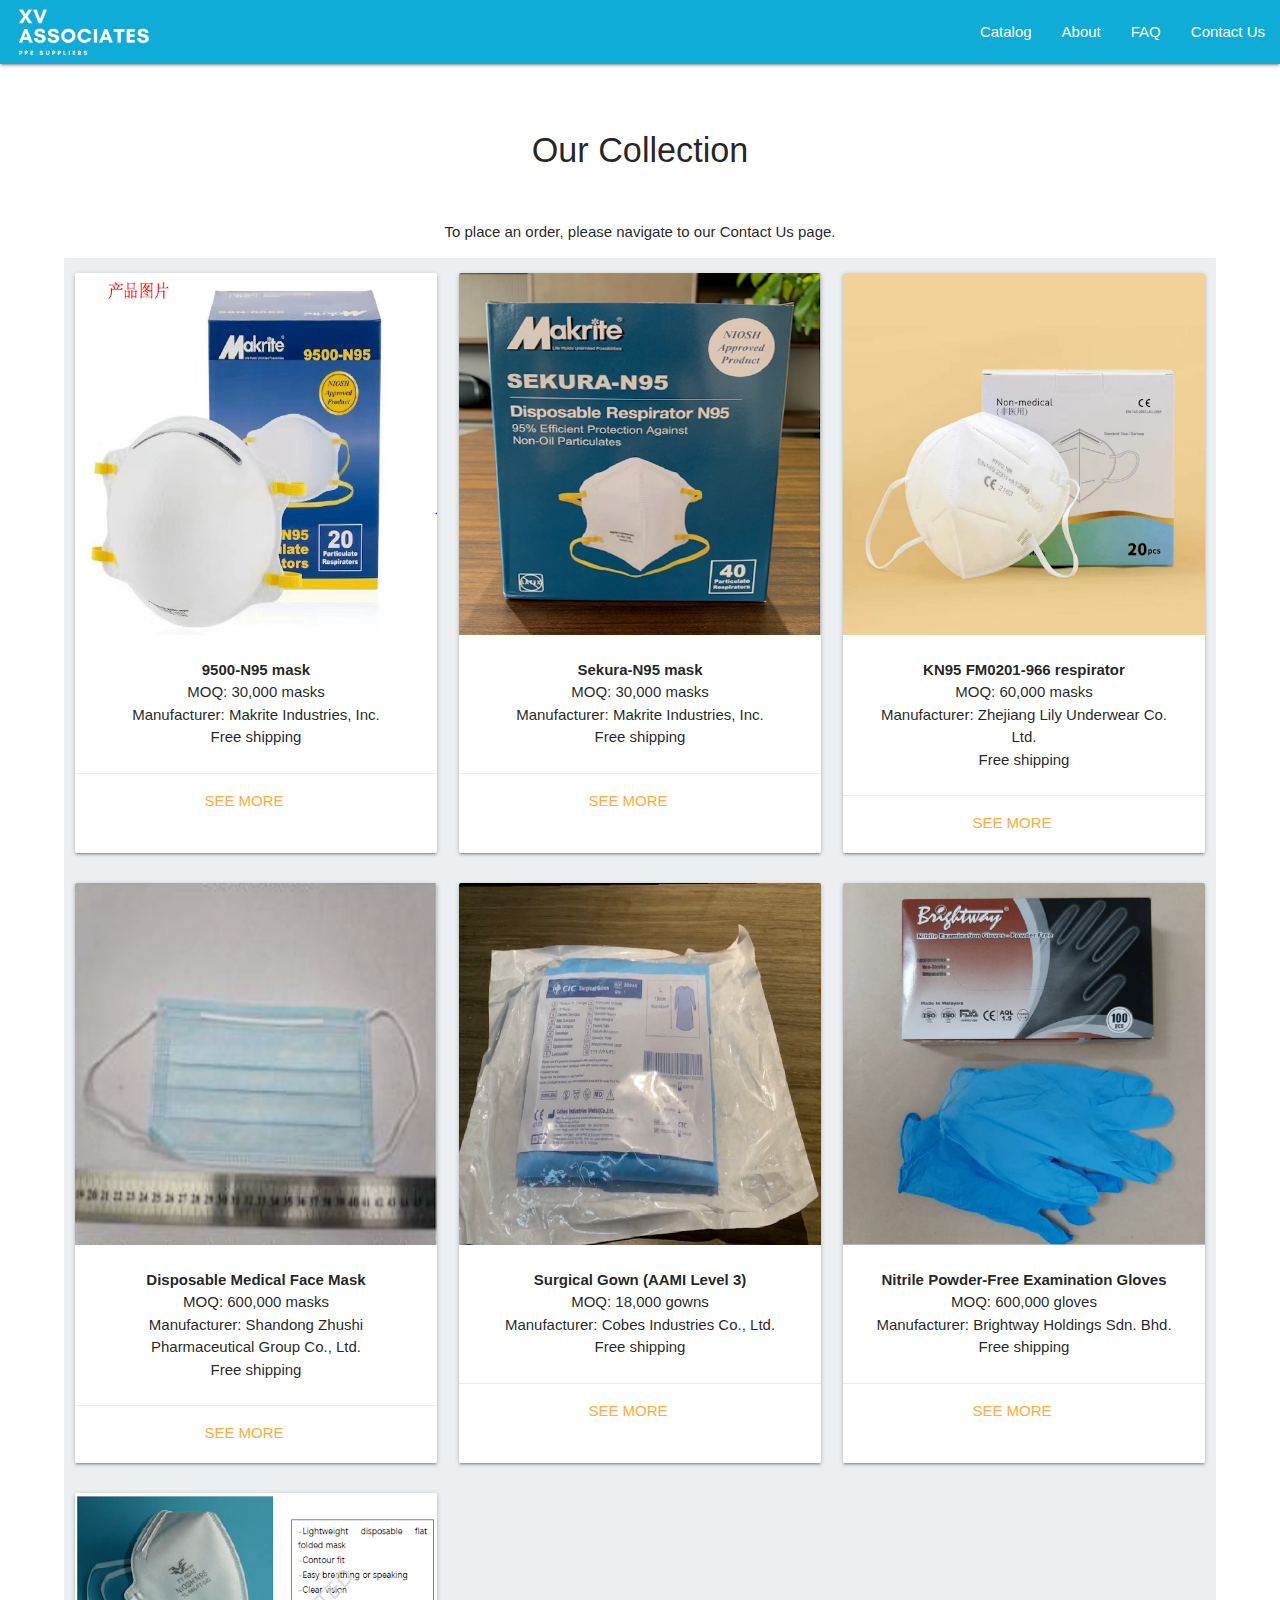
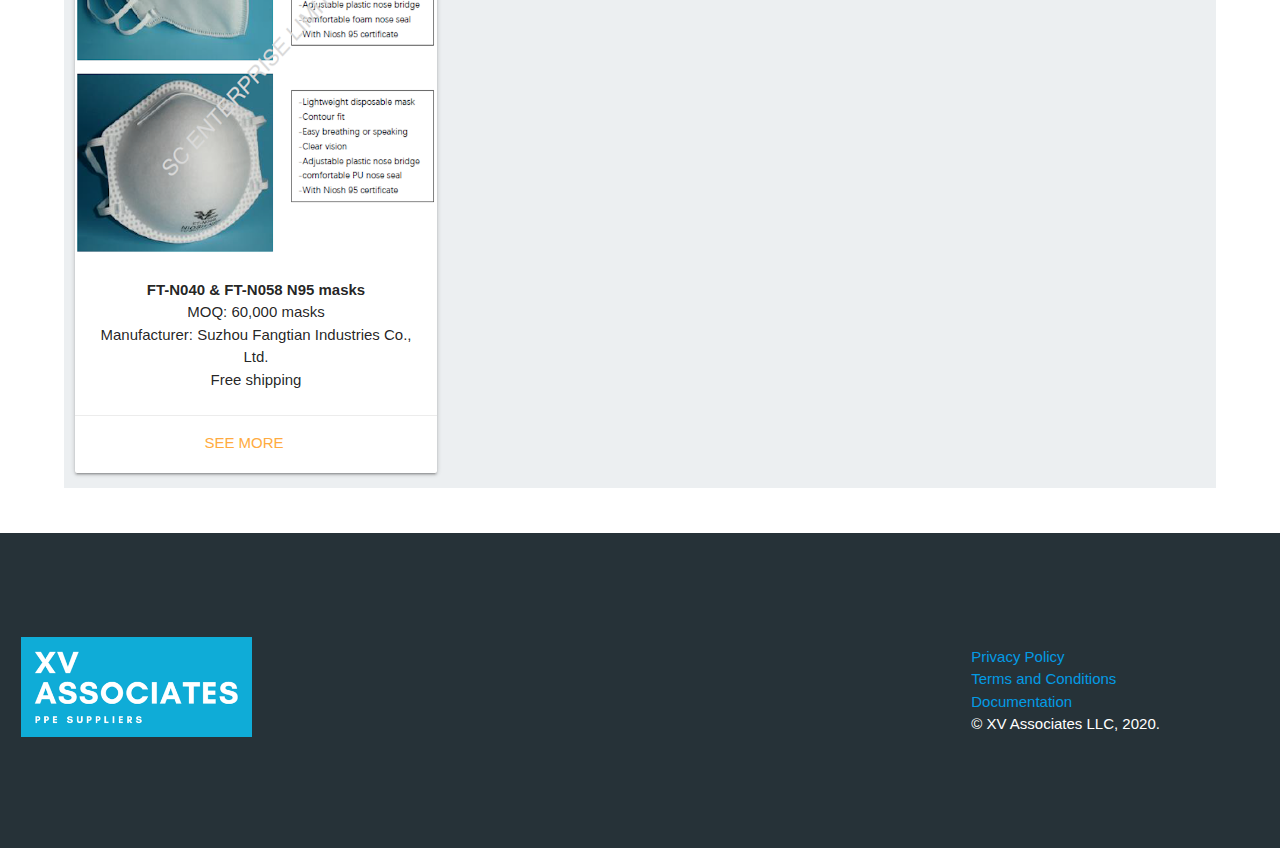
<file: catalog.html>
<!DOCTYPE html>

<html>

<head>
	<meta charset="UTF-8">
	<meta name="viewport" content="width=device-width, initial-scale=1">
	<link rel="stylesheet" type="text/css" href="./css/styles.css" media="screen,projection">
	<link rel="icon" href="./assets/xvassociates.png">

	<title>XV Associates | PPE</title>
   	<script type = "text/javascript" src = "https://code.jquery.com/jquery-2.1.1.min.js"></script>           
    <script src="https://cdnjs.cloudflare.com/ajax/libs/materialize/1.0.0/js/materialize.min.js"></script>
	<link href="https://fonts.googleapis.com/icon?family=Material+Icons" rel="stylesheet">
	<!-- Global site tag (gtag.js) - Google Analytics -->
	<script async src="https://www.googletagmanager.com/gtag/js?id=UA-175312987-1"></script>
	<script>
	  window.dataLayer = window.dataLayer || [];
	  function gtag(){dataLayer.push(arguments);}
	  gtag('js', new Date());

	  gtag('config', 'UA-175312987-1');
	</script>


</head>

<body>
	<nav>
		<div class="nav-wrapper">
			<a href="./home.html" class="hide-on-med-and-down"><img src="./assets/xvassociates.png" class="navimage" alt="xvassociateslogo"/></a>
			<a href="#" data-target="mobile-demo" class="sidenav-trigger"><i class="material-icons">menu</i></a>
			<ul id="nav-mobile" class="right hide-on-med-and-down">
				<li><a href="./catalog.html">Catalog</a></li>
				<li><a href="./about.html">About</a></li>
				<li><a href="./faq.html">FAQ</a></li>
				<li><a href="./contact.html">Contact Us</a></li>
			</ul>
		</div>
	</nav>

	<ul class="sidenav" id="mobile-demo">
		<li><a href="./home.html">Home</a></li>
		<li><a href="./catalog.html">Catalog</a></li>
		<li><a href="./about.html">About</a></li>
		<li><a href="./faq.html">FAQ</a></li>
		<li><a href="./contact.html">Contact Us</a></li>
	</ul>

	<div class="catalog">
		<h4>Our Collection</h4><br>
		<p>To place an order, please navigate to our Contact Us page.</p>
		<div class=" section2 row">
			<div class="col s12 m6 l4">
				<div class="card catalogcard">
					<div class="card-image">
						<img src="./assets/9500-N951.PNG">
					</div>
					<div class="card-content">
						<p><b>9500-N95 mask</b><br>
						MOQ: 30,000 masks<br>
						Manufacturer: Makrite Industries, Inc.<br>
						Free shipping
						</p>
					</div>
					<div class="card-action">
						<a href="#modal1" class="modal-trigger">See more</a>
					</div>
         
				</div>
			</div>
			<div class="col s12 m6 l4">
				<div class="card catalogcard">
					<div class="card-image">
						<img src="./assets/respirator.PNG">
					</div>
					<div class="card-content">
						<p><b>Sekura-N95 mask</b><br> 
						MOQ: 30,000 masks<br>
						Manufacturer: Makrite Industries, Inc.<br>
						Free shipping
						</p>
					</div>
					<div class="card-action">
						<a href="#modal2" class="modal-trigger">See more</a>
					</div>
				</div>
			</div>
			<div class="col s12 m6 l4">
				<div class="card catalogcard">
					<div class="card-image">
						<img src="./assets/KN951.PNG">
					</div>
					<div class="card-content">
						<p><b>KN95 FM0201-966 respirator</b><br> 
						MOQ: 60,000 masks<br>
						Manufacturer: Zhejiang Lily Underwear Co. Ltd. <br>
						Free shipping
						</p>
					</div>
					<div class="card-action">
						<a href="#modal3" class="  modal-trigger">See more</a>
					</div>
				</div>
			</div>
			<div class="col s12 m6 l4">
				<div class="card catalogcard">
					<div class="card-image">
						<img src="./assets/facemask.png">
					</div>
					<div class="card-content">
						<p><b>Disposable Medical Face Mask</b><br> 
						MOQ: 600,000 masks<br>
						Manufacturer: Shandong Zhushi Pharmaceutical Group Co., Ltd.<br>
						Free shipping
						</p>
					</div>
					<div class="card-action">
						<a href="#modal4" class="  modal-trigger">See more</a>
					</div>
				</div>
			</div>
			<div class="col s12 m6 l4">
				<div class="card catalogcard">
					<div class="card-image">
						<img src="./assets/gown.PNG">
					</div>
					<div class="card-content">
						<p><b>Surgical Gown (AAMI Level 3)</b><br> 
						MOQ: 18,000 gowns<br>
						Manufacturer: Cobes Industries Co., Ltd.<br>
						Free shipping
						</p>
					</div>
					<div class="card-action">
						<a href="#modal5" class="  modal-trigger">See more</a>
					</div>
				</div>
			</div>
			<div class="col s12 m6 l4">
				<div class="card catalogcard">
					<div class="card-image">
						<img src="./assets/gloves.PNG">
					</div>
					<div class="card-content">
						<p><b>Nitrile Powder-Free Examination Gloves</b><br>
						MOQ: 600,000 gloves<br>
						Manufacturer: Brightway Holdings Sdn. Bhd.<br>
						Free shipping
						</p>
					</div>
					<div class="card-action">
						<a href="#modal6" class="  modal-trigger">See more</a>
					</div>
				</div>
			</div>			
			<div class="col s12 m6 l4">
				<div class="card catalogcard">
					<div class="card-image">
						<img src="./assets/SuzhouN951.PNG">
					</div>
					<div class="card-content">
						<p><b>FT-N040 & FT-N058 N95 masks</b> <br>
						MOQ: 60,000 masks<br>
						Manufacturer: Suzhou Fangtian Industries Co., Ltd.<br>
						Free shipping
						</p>
					</div>
					<div class="card-action">
						<a href="#modal7" class="  modal-trigger">See more</a>
					</div>
				</div>
			</div>

		</div>
	</div>

  <!-- Modals -->
	<div id="modal1" class="modal">
 		<div class="modal-content">
			<div class="carousel carousel-slider" id="demo-carousel">
				<a class="carousel-item" href="#one"><img src="./assets/9500-N95 2.jpeg"></a>
			</div>
		</div>
	</div>
	<div id="modal2" class="modal">
 		<div class="modal-content">
			<div class="carousel carousel-slider center" id="demo-carousel">
				<div class="carousel-fixed-item center middle-indicator">
					<div class="left">
						<a href="Previo" class="movePrevCarousel middle-indicator-text waves-effect waves-light content-indicator">
						<i class="material-icons left middle-indicator-text">chevron_left</i></a>
				     </div>
					<div class="right rightindicator">
						<a href="Siguiente" class="moveNextCarousel middle-indicator-text waves-effect waves-light content-indicator"><i class="material-icons right middle-indicator-text">chevron_right</i></a>
					</div>
				</div>
				<a class="carousel-item" href="#one"><img src="./assets/Sekura-N952.PNG"></a>
				<a class="carousel-item" href="#one"><img src="./assets/Sekura-N953.PNG"></a>
				<a class="carousel-item" href="#one"><img src="./assets/Sekura-N954.PNG"></a>
				<a class="carousel-item" href="#one"><img src="./assets/Sekura-N955.PNG"></a>
				<a class="carousel-item" href="#one"><img src="./assets/Sekura-N956.PNG"></a>
				<a class="carousel-item" href="#one"><img src="./assets/sekuran95.png"></a>
			</div>
		</div>
	</div>
	<div id="modal3" class="modal">
 		<div class="modal-content">
			<div class="carousel carousel-slider" id="demo-carousel">
				<a class="carousel-item" href="#one"><img src="./assets/KN952.PNG"></a>
			</div>
		</div>
	</div>
	<div id="modal4" class="modal">
 		<div class="modal-content">
			<div class="carousel carousel-slider" id="demo-carousel">
				<div class="carousel-fixed-item center middle-indicator">
					<div class="left">
						<a href="Previo" class="movePrevCarousel middle-indicator-text waves-effect waves-light content-indicator">
						<i class="material-icons left middle-indicator-text">chevron_left</i></a>
				     </div>
					<div class="right">
						<a href="Siguiente" class="moveNextCarousel middle-indicator-text waves-effect waves-light content-indicator"><i class="material-icons right middle-indicator-text">chevron_right</i></a>
					</div>
				</div>
				<a class="carousel-item" href="#one"><img src="./assets/facemask2.PNG"></a>
				<a class="carousel-item" href="#two"><img src="./assets/facemask3.PNG"></a>
				<a class="carousel-item" href="#three"><img src="./assets/facemask.png"></a>
				<a class="carousel-item" href="#four"><img src="./assets/facemask4.PNG"></a>
			</div>
		</div>
	</div>
	<div id="modal5" class="modal">
 		<div class="modal-content">
			<div class="carousel carousel-slider" id="demo-carousel">
				<a class="carousel-item" href="#one"><img src="./assets/CobesGown2.jpeg"></a>
			</div>
		</div>
	</div>
	<div id="modal6" class="modal">
 		<div class="modal-content">
			<div class="carousel carousel-slider" id="demo-carousel">
				<a class="carousel-item" href="#one"><img src="./assets/gloves2.PNG"></a>
			</div>
		</div>
	</div>
	<div id="modal7" class="modal">
 		<div class="modal-content">
			<div class="carousel carousel-slider" id="demo-carousel">
				<div class="carousel-fixed-item center middle-indicator">
					<div class="left">
						<a href="Previo" class="movePrevCarousel middle-indicator-text waves-effect waves-light content-indicator">
						<i class="material-icons left middle-indicator-text">chevron_left</i></a>
				     </div>
					<div class="right">
						<a href="Siguiente" class="moveNextCarousel middle-indicator-text waves-effect waves-light content-indicator"><i class="material-icons right middle-indicator-text">chevron_right</i></a>
					</div>
				</div>
				<a class="carousel-item" href="#one"><img src="./assets/SuzhouN952.PNG"></a>
				<a class="carousel-item" href="#two"><img src="./assets/SuzhouN953.PNG"></a>
				<a class="carousel-item" href="#three"><img src="./assets/SuzhouN954.PNG"></a>
				<a class="carousel-item" href="#four"><img src="./assets/SuzhouN955.PNG"></a>
			</div>
		</div>
	</div>
  <!-- Modals -->

	<div class="footer row">
		<div class="col s6 ">
			<img src="./assets/xvassociates.png" class="footerimg" alt=""/>
		</div>
		<div class="col s0 m3">
		</div>
		<div class="col s6 m3">
			<a href="./privacypolicy.html">Privacy Policy</a><br>
			<a href="./terms.html">Terms and Conditions</a><br>
			<a href="https://rb.gy/xfo2vf" target="_blank">Documentation</a><br>
			&copy; XV Associates LLC, 2020.
		</div>
	</div>

	<script>
		/*$(document).ready(function(){
		    $('.modal').modal();
			$('.carousel.carousel-slider').carousel({
	      		fullWidth: true,
	      		indicators: true,
	      		transition: 100
	      	});
		})*/
		$(document).ready(function() {
    		$('.sidenav').sidenav();

			var elems = document.querySelectorAll('.modal');
			var instances = M.Modal.init(elems, {
				'onOpenEnd': initCarouselModal
			});

			$('.moveNextCarousel').click(function(e){
				e.preventDefault();
				e.stopPropagation();
				$('.carousel').carousel('next');
			});

			$('.movePrevCarousel').click(function(e){
				e.preventDefault();
				e.stopPropagation();
				$('.carousel').carousel('prev');
				});

			function initCarouselModal() {
				var elems = document.querySelectorAll('.carousel');
				var instances = M.Carousel.init(elems, {'fullWidth': true, 'indicators': true, 'transition': 20});
				instances[0].set(2);
			}
		});
	</script>

</body>
</html>
</file>
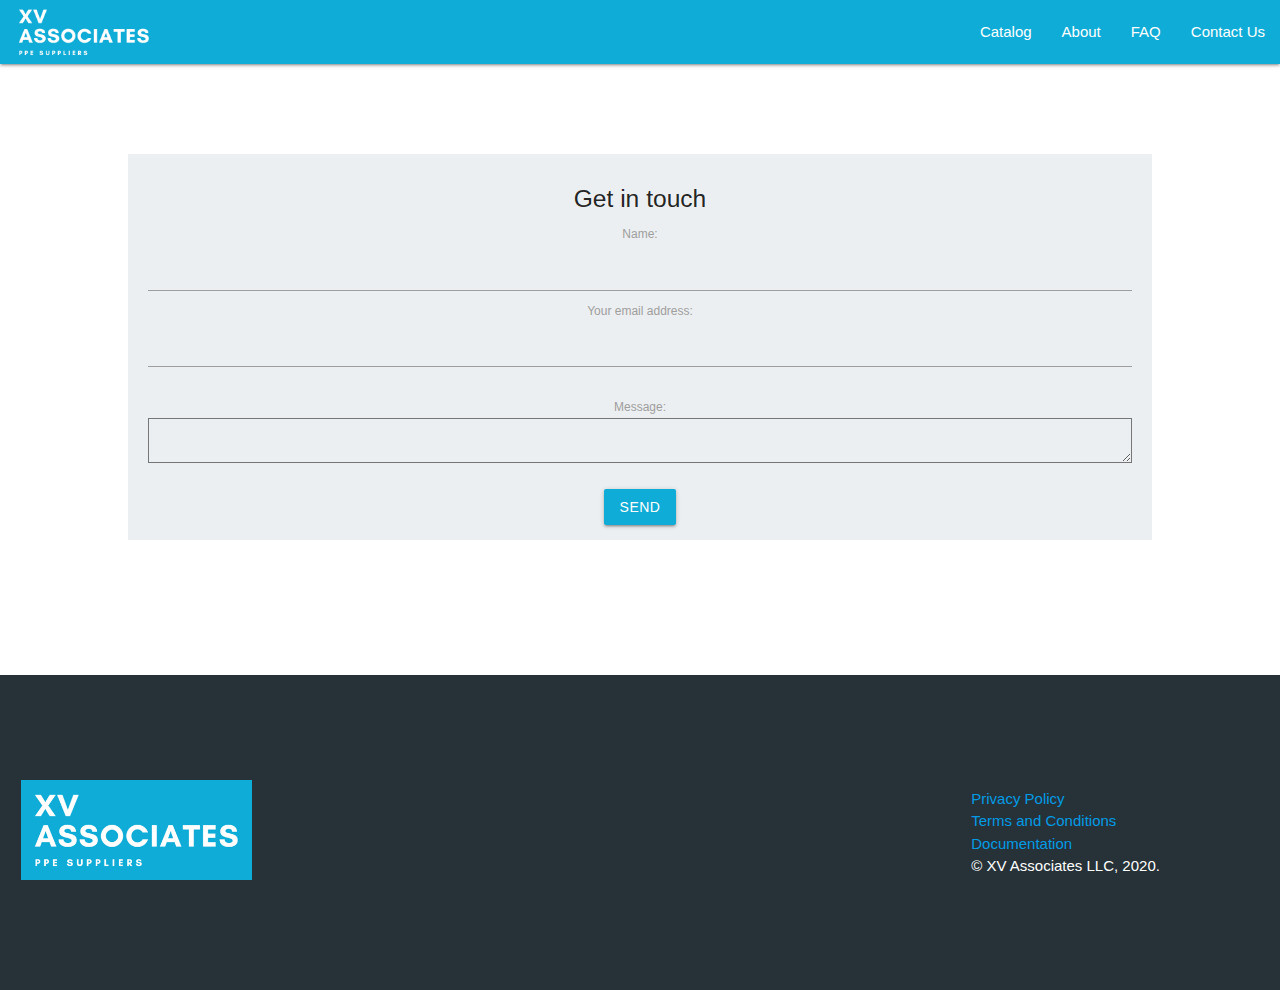
<file: contact.html>
<!DOCTYPE html>

<html>

<head>
	<meta charset="UTF-8">
	<meta name="viewport" content="width=device-width, initial-scale=1">
	<link rel="stylesheet" type="text/css" href="./css/styles.css" media="screen,projection">
	<link rel="icon" href="./assets/xvassociates.png">
	<title>XV Associates | PPE</title>
	<script type = "text/javascript" src = "https://code.jquery.com/jquery-2.1.1.min.js"></script>           
    <script src="https://cdnjs.cloudflare.com/ajax/libs/materialize/1.0.0/js/materialize.min.js"></script>
	<link href="https://fonts.googleapis.com/icon?family=Material+Icons" rel="stylesheet">
	<!-- Global site tag (gtag.js) - Google Analytics -->
	<script async src="https://www.googletagmanager.com/gtag/js?id=UA-175312987-1"></script>
	<script>
	  window.dataLayer = window.dataLayer || [];
	  function gtag(){dataLayer.push(arguments);}
	  gtag('js', new Date());

	  gtag('config', 'UA-175312987-1');
	</script>

</head>

<body>
	<nav>
		<div class="nav-wrapper">
			<a href="./home.html" class="hide-on-med-and-down"><img src="./assets/xvassociates.png" class="navimage" alt="xvassociateslogo"/></a>
			<a href="#" data-target="mobile-demo" class="sidenav-trigger"><i class="material-icons">menu</i></a>
			<ul id="nav-mobile" class="right hide-on-med-and-down">
				<li><a href="./catalog.html">Catalog</a></li>
				<li><a href="./about.html">About</a></li>
				<li><a href="./faq.html">FAQ</a></li>
				<li><a href="./contact.html">Contact Us</a></li>
			</ul>
		</div>
	</nav>

	<ul class="sidenav" id="mobile-demo">
		<li><a href="./home.html">Home</a></li>
		<li><a href="./catalog.html">Catalog</a></li>
		<li><a href="./about.html">About</a></li>
		<li><a href="./faq.html">FAQ</a></li>
		<li><a href="./contact.html">Contact Us</a></li>
	</ul>

	<br>
	<br>
	<div class="contact">
		<div class="section section4" id="contact">
			<h5>Get in touch</h5>
			<div class="row">
				<form action="https://formspree.io/xaypvrbk" method="POST" class="formspree">
					<div class="row">
						<label class="name">
							Name:
							<input type="text" name="name">
						</label>
					</div>
					<div class="row">
						<label class="email">
							Your email address:
							<input type="text" name="_replyto">
						</label>
					</div>
					<div class="row textareaform">
						<label>
							Message:
							<textarea name="message"></textarea>
						</label>
					</div>
				  <!-- your other form fields go here -->
				  <button type="submit" class="btn">Send</button>
				</form>
			</div>
		</div>
	</div>

	<div class="footer row">
		<div class="col s6 ">
			<img src="./assets/xvassociates.png" class="footerimg" alt=""/>
		</div>
		<div class="col s0 m3">
		</div>
		<div class="col s6 m3">
			<a href="./privacypolicy.html">Privacy Policy</a><br>
			<a href="./terms.html">Terms and Conditions</a><br>
			<a href="https://rb.gy/xfo2vf" target="_blank">Documentation</a><br>
			&copy; XV Associates LLC, 2020.
		</div>
	</div>
	
	<script>
		$(document).ready(function(){
    		$('.sidenav').sidenav();
		});
	</script>

</body>
</html>
</file>
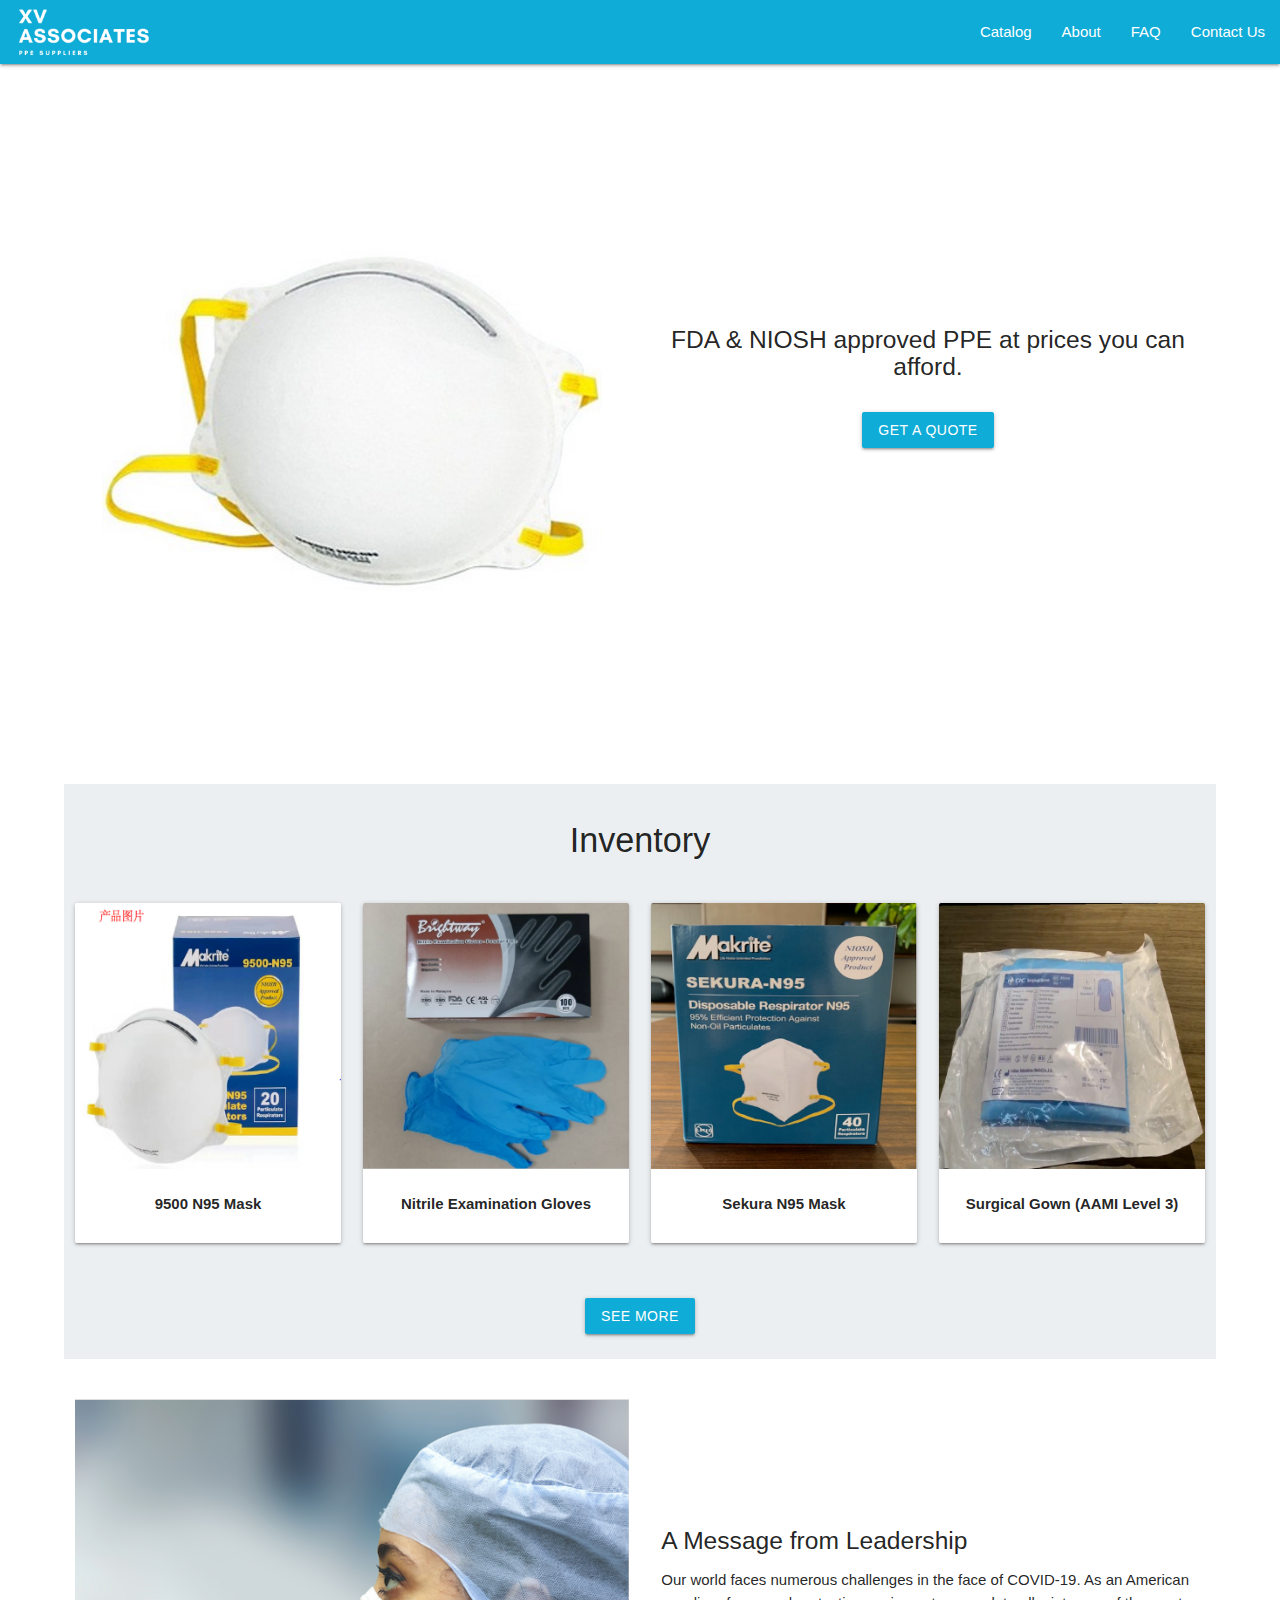
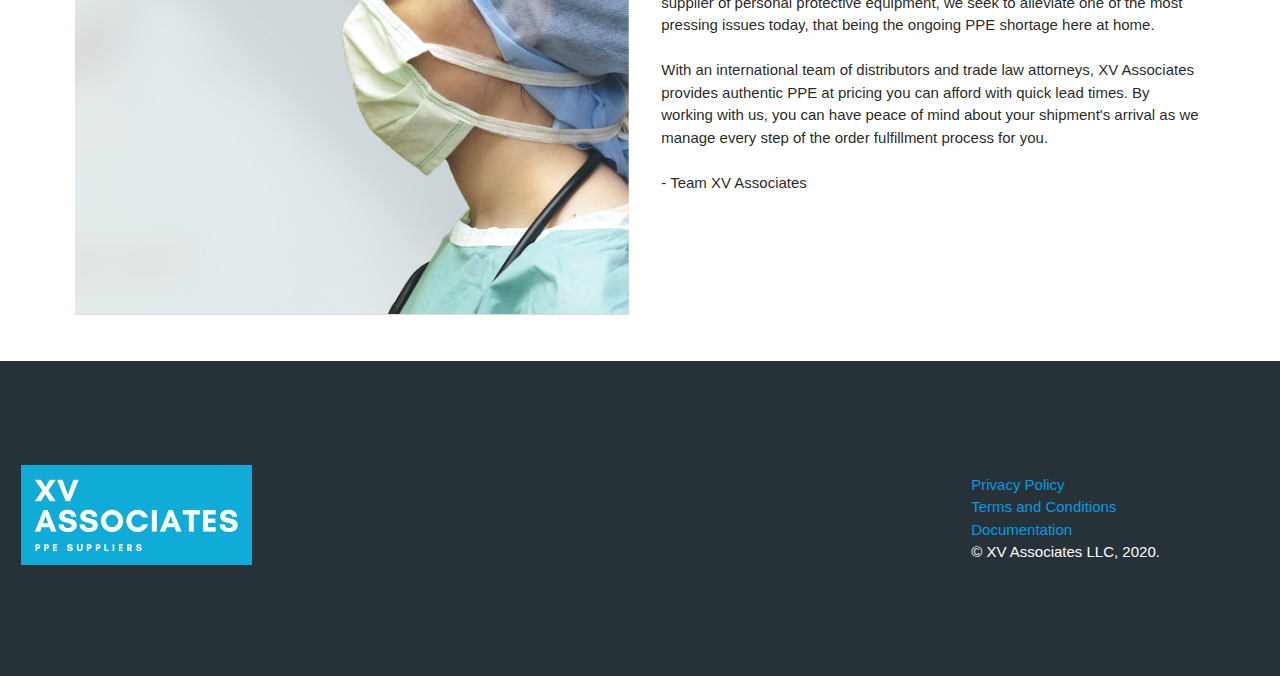
<file: home.html>
<!DOCTYPE html>

<html>

<head>
	<meta charset="UTF-8">
	<meta name="viewport" content="width=device-width, initial-scale=1">
	<link rel="stylesheet" type="text/css" href="./css/styles.css" media="screen,projection">
	<link rel="icon" href="./assets/xvassociates.png">
	<title>XV Associates | PPE</title>
	<script type = "text/javascript" src = "https://code.jquery.com/jquery-2.1.1.min.js"></script>           
    <script src="https://cdnjs.cloudflare.com/ajax/libs/materialize/1.0.0/js/materialize.min.js"></script>
	<link href="https://fonts.googleapis.com/icon?family=Material+Icons" rel="stylesheet">
	<!-- Global site tag (gtag.js) - Google Analytics -->
	<script async src="https://www.googletagmanager.com/gtag/js?id=UA-175312987-1"></script>
	<script>
	  window.dataLayer = window.dataLayer || [];
	  function gtag(){dataLayer.push(arguments);}
	  gtag('js', new Date());

	  gtag('config', 'UA-175312987-1');
	</script>
</head>

<body>
	<nav>
		<div class="nav-wrapper">
			<a href="./home.html" class="hide-on-med-and-down"><img src="./assets/xvassociates.png" class="navimage" alt="xvassociateslogo"/></a>
			<a href="#" data-target="mobile-demo" class="sidenav-trigger"><i class="material-icons">menu</i></a>
			<ul id="nav-mobile" class="right hide-on-med-and-down">
				<li><a href="./catalog.html">Catalog</a></li>
				<li><a href="./about.html">About</a></li>
				<li><a href="./faq.html">FAQ</a></li>
				<li><a href="./contact.html">Contact Us</a></li>
			</ul>
		</div>
	</nav>

	<ul class="sidenav" id="mobile-demo">
		<li><a href="./home.html">Home</a></li>
		<li><a href="./catalog.html">Catalog</a></li>
		<li><a href="./about.html">About</a></li>
		<li><a href="./faq.html">FAQ</a></li>
		<li><a href="./contact.html">Contact Us</a></li>
	</ul>

	<div class="section section1 row">
		<div class="col s12 m6">
			<img src="./assets/homepage.jpg" alt="facemask" class="heroimage"/>
		</div>
		<div class="col s12 m6">
			<h5>FDA & NIOSH approved PPE at prices you can afford.</h5><br>
			<a class="waves-effect waves-light btn quotebutton" href="./contact.html">Get a quote</a>
			<br>
		</div>
	</div>

	<div class="section section2 row">
		<div class="container"><h4>Inventory</h4></div><br>
		<div class="col s12 m6 l3">
			<div class="card homecard">
				<div class="card-image">
					<img src="./assets/9500-N951.PNG">
				</div>
				<div class="card-content">
					<p><b>9500 N95 Mask</b></p>
				</div>
			</div>
		</div>
		<div class="col s12 m6 l3">
			<div class="card homecard">
				<div class="card-image">
					<img src="./assets/gloves.PNG">
				</div>
				<div class="card-content">
					<p><b>Nitrile Examination Gloves</b></p>
				</div>
			</div>
		</div>
		<div class="col s12 m6 l3">
			<div class="card homecard">
				<div class="card-image">
					<img src="./assets/respirator.PNG">
				</div>
				<div class="card-content">
					<p><b>Sekura N95 Mask</b></p>
				</div>

			</div>
		</div>
		<div class="col s12 m6 l3">
			<div class="card homecard">
				<div class="card-image">
					<img src="./assets/gown.PNG">
				</div>
				<div class="card-content">
					<p><b>Surgical Gown (AAMI Level 3)</b></p>
				</div>

			</div>
		</div>
	</div>
	<div class="row section section2">
		<a class="waves-effect waves-light btn seemore" href="./catalog.html">See more</a>
	</div>

	<div class="section section3 row" id="leadership">
		<div class="col s12 m6">
			<img src="./assets/home2.png"  alt=""/>

		</div>
		<div class="col s12 m6">
			<h5 class="mission">A Message from Leadership</h5>
			<p class="mission">Our world faces numerous challenges in the face of COVID-19.

				As an American supplier of personal protective equipment, we seek to alleviate one of the most pressing issues today, that being the ongoing PPE shortage here at home. <br><br>

				With an international team of distributors and trade law attorneys, XV 
				Associates provides authentic PPE at pricing you can afford with quick lead 
				times. By working with us, you can have peace of mind about your shipment's arrival as we manage every step of the order fulfillment process for you.<br><br>

				- Team XV Associates

			</p>
		</div>
	</div>



	<div class="footer row">
		<div class="col s6 ">
			<img src="./assets/xvassociates.png" class="footerimg" alt=""/>
		</div>
		<div class="col s0 m3">
		</div>
		<div class="col s6 m3">
			<a href="./privacypolicy.html">Privacy Policy</a><br>
			<a href="./terms.html">Terms and Conditions</a><br>
			<a href="https://rb.gy/xfo2vf" target="_blank">Documentation</a><br>
			&copy; XV Associates LLC, 2020.
		</div>
	</div>

	<script>
		$(document).ready(function(){
    		$('.sidenav').sidenav();
		});
	</script>
</body>

</html>
</file>
<file: css/styles.css>
@charset "UTF-8";
.materialize-red {
  background-color: #e51c23 !important;
}

.materialize-red-text {
  color: #e51c23 !important;
}

.materialize-red.lighten-5, .materialize-red.section4, .materialize-red.section2 {
  background-color: #fdeaeb !important;
}

.materialize-red-text.text-lighten-5 {
  color: #fdeaeb !important;
}

.materialize-red.lighten-4 {
  background-color: #f8c1c3 !important;
}

.materialize-red-text.text-lighten-4 {
  color: #f8c1c3 !important;
}

.materialize-red.lighten-3 {
  background-color: #f3989b !important;
}

.materialize-red-text.text-lighten-3 {
  color: #f3989b !important;
}

.materialize-red.lighten-2 {
  background-color: #ee6e73 !important;
}

.materialize-red-text.text-lighten-2 {
  color: #ee6e73 !important;
}

.materialize-red.lighten-1 {
  background-color: #ea454b !important;
}

.materialize-red-text.text-lighten-1 {
  color: #ea454b !important;
}

.materialize-red.darken-1 {
  background-color: #d0181e !important;
}

.materialize-red-text.text-darken-1 {
  color: #d0181e !important;
}

.materialize-red.darken-2 {
  background-color: #b9151b !important;
}

.materialize-red-text.text-darken-2 {
  color: #b9151b !important;
}

.materialize-red.darken-3 {
  background-color: #a21318 !important;
}

.materialize-red-text.text-darken-3 {
  color: #a21318 !important;
}

.materialize-red.darken-4, .materialize-red.footer {
  background-color: #8b1014 !important;
}

.materialize-red-text.text-darken-4 {
  color: #8b1014 !important;
}

.red {
  background-color: #F44336 !important;
}

.red-text {
  color: #F44336 !important;
}

.red.lighten-5, .red.section4, .red.section2 {
  background-color: #FFEBEE !important;
}

.red-text.text-lighten-5 {
  color: #FFEBEE !important;
}

.red.lighten-4 {
  background-color: #FFCDD2 !important;
}

.red-text.text-lighten-4 {
  color: #FFCDD2 !important;
}

.red.lighten-3 {
  background-color: #EF9A9A !important;
}

.red-text.text-lighten-3 {
  color: #EF9A9A !important;
}

.red.lighten-2 {
  background-color: #E57373 !important;
}

.red-text.text-lighten-2 {
  color: #E57373 !important;
}

.red.lighten-1 {
  background-color: #EF5350 !important;
}

.red-text.text-lighten-1 {
  color: #EF5350 !important;
}

.red.darken-1 {
  background-color: #E53935 !important;
}

.red-text.text-darken-1 {
  color: #E53935 !important;
}

.red.darken-2 {
  background-color: #D32F2F !important;
}

.red-text.text-darken-2 {
  color: #D32F2F !important;
}

.red.darken-3 {
  background-color: #C62828 !important;
}

.red-text.text-darken-3 {
  color: #C62828 !important;
}

.red.darken-4, .red.footer {
  background-color: #B71C1C !important;
}

.red-text.text-darken-4 {
  color: #B71C1C !important;
}

.red.accent-1 {
  background-color: #FF8A80 !important;
}

.red-text.text-accent-1 {
  color: #FF8A80 !important;
}

.red.accent-2 {
  background-color: #FF5252 !important;
}

.red-text.text-accent-2 {
  color: #FF5252 !important;
}

.red.accent-3 {
  background-color: #FF1744 !important;
}

.red-text.text-accent-3 {
  color: #FF1744 !important;
}

.red.accent-4 {
  background-color: #D50000 !important;
}

.red-text.text-accent-4 {
  color: #D50000 !important;
}

.pink {
  background-color: #e91e63 !important;
}

.pink-text {
  color: #e91e63 !important;
}

.pink.lighten-5, .pink.section4, .pink.section2 {
  background-color: #fce4ec !important;
}

.pink-text.text-lighten-5 {
  color: #fce4ec !important;
}

.pink.lighten-4 {
  background-color: #f8bbd0 !important;
}

.pink-text.text-lighten-4 {
  color: #f8bbd0 !important;
}

.pink.lighten-3 {
  background-color: #f48fb1 !important;
}

.pink-text.text-lighten-3 {
  color: #f48fb1 !important;
}

.pink.lighten-2 {
  background-color: #f06292 !important;
}

.pink-text.text-lighten-2 {
  color: #f06292 !important;
}

.pink.lighten-1 {
  background-color: #ec407a !important;
}

.pink-text.text-lighten-1 {
  color: #ec407a !important;
}

.pink.darken-1 {
  background-color: #d81b60 !important;
}

.pink-text.text-darken-1 {
  color: #d81b60 !important;
}

.pink.darken-2 {
  background-color: #c2185b !important;
}

.pink-text.text-darken-2 {
  color: #c2185b !important;
}

.pink.darken-3 {
  background-color: #ad1457 !important;
}

.pink-text.text-darken-3 {
  color: #ad1457 !important;
}

.pink.darken-4, .pink.footer {
  background-color: #880e4f !important;
}

.pink-text.text-darken-4 {
  color: #880e4f !important;
}

.pink.accent-1 {
  background-color: #ff80ab !important;
}

.pink-text.text-accent-1 {
  color: #ff80ab !important;
}

.pink.accent-2 {
  background-color: #ff4081 !important;
}

.pink-text.text-accent-2 {
  color: #ff4081 !important;
}

.pink.accent-3 {
  background-color: #f50057 !important;
}

.pink-text.text-accent-3 {
  color: #f50057 !important;
}

.pink.accent-4 {
  background-color: #c51162 !important;
}

.pink-text.text-accent-4 {
  color: #c51162 !important;
}

.purple {
  background-color: #9c27b0 !important;
}

.purple-text {
  color: #9c27b0 !important;
}

.purple.lighten-5, .purple.section4, .purple.section2 {
  background-color: #f3e5f5 !important;
}

.purple-text.text-lighten-5 {
  color: #f3e5f5 !important;
}

.purple.lighten-4 {
  background-color: #e1bee7 !important;
}

.purple-text.text-lighten-4 {
  color: #e1bee7 !important;
}

.purple.lighten-3 {
  background-color: #ce93d8 !important;
}

.purple-text.text-lighten-3 {
  color: #ce93d8 !important;
}

.purple.lighten-2 {
  background-color: #ba68c8 !important;
}

.purple-text.text-lighten-2 {
  color: #ba68c8 !important;
}

.purple.lighten-1 {
  background-color: #ab47bc !important;
}

.purple-text.text-lighten-1 {
  color: #ab47bc !important;
}

.purple.darken-1 {
  background-color: #8e24aa !important;
}

.purple-text.text-darken-1 {
  color: #8e24aa !important;
}

.purple.darken-2 {
  background-color: #7b1fa2 !important;
}

.purple-text.text-darken-2 {
  color: #7b1fa2 !important;
}

.purple.darken-3 {
  background-color: #6a1b9a !important;
}

.purple-text.text-darken-3 {
  color: #6a1b9a !important;
}

.purple.darken-4, .purple.footer {
  background-color: #4a148c !important;
}

.purple-text.text-darken-4 {
  color: #4a148c !important;
}

.purple.accent-1 {
  background-color: #ea80fc !important;
}

.purple-text.text-accent-1 {
  color: #ea80fc !important;
}

.purple.accent-2 {
  background-color: #e040fb !important;
}

.purple-text.text-accent-2 {
  color: #e040fb !important;
}

.purple.accent-3 {
  background-color: #d500f9 !important;
}

.purple-text.text-accent-3 {
  color: #d500f9 !important;
}

.purple.accent-4 {
  background-color: #aa00ff !important;
}

.purple-text.text-accent-4 {
  color: #aa00ff !important;
}

.deep-purple {
  background-color: #673ab7 !important;
}

.deep-purple-text {
  color: #673ab7 !important;
}

.deep-purple.lighten-5, .deep-purple.section4, .deep-purple.section2 {
  background-color: #ede7f6 !important;
}

.deep-purple-text.text-lighten-5 {
  color: #ede7f6 !important;
}

.deep-purple.lighten-4 {
  background-color: #d1c4e9 !important;
}

.deep-purple-text.text-lighten-4 {
  color: #d1c4e9 !important;
}

.deep-purple.lighten-3 {
  background-color: #b39ddb !important;
}

.deep-purple-text.text-lighten-3 {
  color: #b39ddb !important;
}

.deep-purple.lighten-2 {
  background-color: #9575cd !important;
}

.deep-purple-text.text-lighten-2 {
  color: #9575cd !important;
}

.deep-purple.lighten-1 {
  background-color: #7e57c2 !important;
}

.deep-purple-text.text-lighten-1 {
  color: #7e57c2 !important;
}

.deep-purple.darken-1 {
  background-color: #5e35b1 !important;
}

.deep-purple-text.text-darken-1 {
  color: #5e35b1 !important;
}

.deep-purple.darken-2 {
  background-color: #512da8 !important;
}

.deep-purple-text.text-darken-2 {
  color: #512da8 !important;
}

.deep-purple.darken-3 {
  background-color: #4527a0 !important;
}

.deep-purple-text.text-darken-3 {
  color: #4527a0 !important;
}

.deep-purple.darken-4, .deep-purple.footer {
  background-color: #311b92 !important;
}

.deep-purple-text.text-darken-4 {
  color: #311b92 !important;
}

.deep-purple.accent-1 {
  background-color: #b388ff !important;
}

.deep-purple-text.text-accent-1 {
  color: #b388ff !important;
}

.deep-purple.accent-2 {
  background-color: #7c4dff !important;
}

.deep-purple-text.text-accent-2 {
  color: #7c4dff !important;
}

.deep-purple.accent-3 {
  background-color: #651fff !important;
}

.deep-purple-text.text-accent-3 {
  color: #651fff !important;
}

.deep-purple.accent-4 {
  background-color: #6200ea !important;
}

.deep-purple-text.text-accent-4 {
  color: #6200ea !important;
}

.indigo {
  background-color: #3f51b5 !important;
}

.indigo-text {
  color: #3f51b5 !important;
}

.indigo.lighten-5, .indigo.section4, .indigo.section2 {
  background-color: #e8eaf6 !important;
}

.indigo-text.text-lighten-5 {
  color: #e8eaf6 !important;
}

.indigo.lighten-4 {
  background-color: #c5cae9 !important;
}

.indigo-text.text-lighten-4 {
  color: #c5cae9 !important;
}

.indigo.lighten-3 {
  background-color: #9fa8da !important;
}

.indigo-text.text-lighten-3 {
  color: #9fa8da !important;
}

.indigo.lighten-2 {
  background-color: #7986cb !important;
}

.indigo-text.text-lighten-2 {
  color: #7986cb !important;
}

.indigo.lighten-1 {
  background-color: #5c6bc0 !important;
}

.indigo-text.text-lighten-1 {
  color: #5c6bc0 !important;
}

.indigo.darken-1 {
  background-color: #3949ab !important;
}

.indigo-text.text-darken-1 {
  color: #3949ab !important;
}

.indigo.darken-2 {
  background-color: #303f9f !important;
}

.indigo-text.text-darken-2 {
  color: #303f9f !important;
}

.indigo.darken-3 {
  background-color: #283593 !important;
}

.indigo-text.text-darken-3 {
  color: #283593 !important;
}

.indigo.darken-4, .indigo.footer {
  background-color: #1a237e !important;
}

.indigo-text.text-darken-4 {
  color: #1a237e !important;
}

.indigo.accent-1 {
  background-color: #8c9eff !important;
}

.indigo-text.text-accent-1 {
  color: #8c9eff !important;
}

.indigo.accent-2 {
  background-color: #536dfe !important;
}

.indigo-text.text-accent-2 {
  color: #536dfe !important;
}

.indigo.accent-3 {
  background-color: #3d5afe !important;
}

.indigo-text.text-accent-3 {
  color: #3d5afe !important;
}

.indigo.accent-4 {
  background-color: #304ffe !important;
}

.indigo-text.text-accent-4 {
  color: #304ffe !important;
}

.blue {
  background-color: #2196F3 !important;
}

.blue-text {
  color: #2196F3 !important;
}

.blue.lighten-5, .blue.section4, .blue.section2 {
  background-color: #E3F2FD !important;
}

.blue-text.text-lighten-5 {
  color: #E3F2FD !important;
}

.blue.lighten-4 {
  background-color: #BBDEFB !important;
}

.blue-text.text-lighten-4 {
  color: #BBDEFB !important;
}

.blue.lighten-3 {
  background-color: #90CAF9 !important;
}

.blue-text.text-lighten-3 {
  color: #90CAF9 !important;
}

.blue.lighten-2 {
  background-color: #64B5F6 !important;
}

.blue-text.text-lighten-2 {
  color: #64B5F6 !important;
}

.blue.lighten-1 {
  background-color: #42A5F5 !important;
}

.blue-text.text-lighten-1 {
  color: #42A5F5 !important;
}

.blue.darken-1 {
  background-color: #1E88E5 !important;
}

.blue-text.text-darken-1 {
  color: #1E88E5 !important;
}

.blue.darken-2 {
  background-color: #1976D2 !important;
}

.blue-text.text-darken-2 {
  color: #1976D2 !important;
}

.blue.darken-3 {
  background-color: #1565C0 !important;
}

.blue-text.text-darken-3 {
  color: #1565C0 !important;
}

.blue.darken-4, .blue.footer {
  background-color: #0D47A1 !important;
}

.blue-text.text-darken-4 {
  color: #0D47A1 !important;
}

.blue.accent-1 {
  background-color: #82B1FF !important;
}

.blue-text.text-accent-1 {
  color: #82B1FF !important;
}

.blue.accent-2 {
  background-color: #448AFF !important;
}

.blue-text.text-accent-2 {
  color: #448AFF !important;
}

.blue.accent-3 {
  background-color: #2979FF !important;
}

.blue-text.text-accent-3 {
  color: #2979FF !important;
}

.blue.accent-4 {
  background-color: #2962FF !important;
}

.blue-text.text-accent-4 {
  color: #2962FF !important;
}

.light-blue {
  background-color: #03a9f4 !important;
}

.light-blue-text {
  color: #03a9f4 !important;
}

.light-blue.lighten-5, .light-blue.section4, .light-blue.section2 {
  background-color: #e1f5fe !important;
}

.light-blue-text.text-lighten-5 {
  color: #e1f5fe !important;
}

.light-blue.lighten-4 {
  background-color: #b3e5fc !important;
}

.light-blue-text.text-lighten-4 {
  color: #b3e5fc !important;
}

.light-blue.lighten-3 {
  background-color: #81d4fa !important;
}

.light-blue-text.text-lighten-3 {
  color: #81d4fa !important;
}

.light-blue.lighten-2 {
  background-color: #4fc3f7 !important;
}

.light-blue-text.text-lighten-2 {
  color: #4fc3f7 !important;
}

.light-blue.lighten-1 {
  background-color: #29b6f6 !important;
}

.light-blue-text.text-lighten-1 {
  color: #29b6f6 !important;
}

.light-blue.darken-1 {
  background-color: #039be5 !important;
}

.light-blue-text.text-darken-1 {
  color: #039be5 !important;
}

.light-blue.darken-2 {
  background-color: #0288d1 !important;
}

.light-blue-text.text-darken-2 {
  color: #0288d1 !important;
}

.light-blue.darken-3 {
  background-color: #0277bd !important;
}

.light-blue-text.text-darken-3 {
  color: #0277bd !important;
}

.light-blue.darken-4, .light-blue.footer {
  background-color: #01579b !important;
}

.light-blue-text.text-darken-4 {
  color: #01579b !important;
}

.light-blue.accent-1 {
  background-color: #80d8ff !important;
}

.light-blue-text.text-accent-1 {
  color: #80d8ff !important;
}

.light-blue.accent-2 {
  background-color: #40c4ff !important;
}

.light-blue-text.text-accent-2 {
  color: #40c4ff !important;
}

.light-blue.accent-3 {
  background-color: #00b0ff !important;
}

.light-blue-text.text-accent-3 {
  color: #00b0ff !important;
}

.light-blue.accent-4 {
  background-color: #0091ea !important;
}

.light-blue-text.text-accent-4 {
  color: #0091ea !important;
}

.cyan {
  background-color: #00bcd4 !important;
}

.cyan-text {
  color: #00bcd4 !important;
}

.cyan.lighten-5, .cyan.section4, .cyan.section2 {
  background-color: #e0f7fa !important;
}

.cyan-text.text-lighten-5 {
  color: #e0f7fa !important;
}

.cyan.lighten-4 {
  background-color: #b2ebf2 !important;
}

.cyan-text.text-lighten-4 {
  color: #b2ebf2 !important;
}

.cyan.lighten-3 {
  background-color: #80deea !important;
}

.cyan-text.text-lighten-3 {
  color: #80deea !important;
}

.cyan.lighten-2 {
  background-color: #4dd0e1 !important;
}

.cyan-text.text-lighten-2 {
  color: #4dd0e1 !important;
}

.cyan.lighten-1 {
  background-color: #26c6da !important;
}

.cyan-text.text-lighten-1 {
  color: #26c6da !important;
}

.cyan.darken-1 {
  background-color: #00acc1 !important;
}

.cyan-text.text-darken-1 {
  color: #00acc1 !important;
}

.cyan.darken-2 {
  background-color: #0097a7 !important;
}

.cyan-text.text-darken-2 {
  color: #0097a7 !important;
}

.cyan.darken-3 {
  background-color: #00838f !important;
}

.cyan-text.text-darken-3 {
  color: #00838f !important;
}

.cyan.darken-4, .cyan.footer {
  background-color: #006064 !important;
}

.cyan-text.text-darken-4 {
  color: #006064 !important;
}

.cyan.accent-1 {
  background-color: #84ffff !important;
}

.cyan-text.text-accent-1 {
  color: #84ffff !important;
}

.cyan.accent-2 {
  background-color: #18ffff !important;
}

.cyan-text.text-accent-2 {
  color: #18ffff !important;
}

.cyan.accent-3 {
  background-color: #00e5ff !important;
}

.cyan-text.text-accent-3 {
  color: #00e5ff !important;
}

.cyan.accent-4 {
  background-color: #00b8d4 !important;
}

.cyan-text.text-accent-4 {
  color: #00b8d4 !important;
}

.teal {
  background-color: #009688 !important;
}

.teal-text {
  color: #009688 !important;
}

.teal.lighten-5, .teal.section4, .teal.section2 {
  background-color: #e0f2f1 !important;
}

.teal-text.text-lighten-5 {
  color: #e0f2f1 !important;
}

.teal.lighten-4 {
  background-color: #b2dfdb !important;
}

.teal-text.text-lighten-4 {
  color: #b2dfdb !important;
}

.teal.lighten-3 {
  background-color: #80cbc4 !important;
}

.teal-text.text-lighten-3 {
  color: #80cbc4 !important;
}

.teal.lighten-2 {
  background-color: #4db6ac !important;
}

.teal-text.text-lighten-2 {
  color: #4db6ac !important;
}

.teal.lighten-1 {
  background-color: #26a69a !important;
}

.teal-text.text-lighten-1 {
  color: #26a69a !important;
}

.teal.darken-1 {
  background-color: #00897b !important;
}

.teal-text.text-darken-1 {
  color: #00897b !important;
}

.teal.darken-2 {
  background-color: #00796b !important;
}

.teal-text.text-darken-2 {
  color: #00796b !important;
}

.teal.darken-3 {
  background-color: #00695c !important;
}

.teal-text.text-darken-3 {
  color: #00695c !important;
}

.teal.darken-4, .teal.footer {
  background-color: #004d40 !important;
}

.teal-text.text-darken-4 {
  color: #004d40 !important;
}

.teal.accent-1 {
  background-color: #a7ffeb !important;
}

.teal-text.text-accent-1 {
  color: #a7ffeb !important;
}

.teal.accent-2 {
  background-color: #64ffda !important;
}

.teal-text.text-accent-2 {
  color: #64ffda !important;
}

.teal.accent-3 {
  background-color: #1de9b6 !important;
}

.teal-text.text-accent-3 {
  color: #1de9b6 !important;
}

.teal.accent-4 {
  background-color: #00bfa5 !important;
}

.teal-text.text-accent-4 {
  color: #00bfa5 !important;
}

.green {
  background-color: #4CAF50 !important;
}

.green-text {
  color: #4CAF50 !important;
}

.green.lighten-5, .green.section4, .green.section2 {
  background-color: #E8F5E9 !important;
}

.green-text.text-lighten-5 {
  color: #E8F5E9 !important;
}

.green.lighten-4 {
  background-color: #C8E6C9 !important;
}

.green-text.text-lighten-4 {
  color: #C8E6C9 !important;
}

.green.lighten-3 {
  background-color: #A5D6A7 !important;
}

.green-text.text-lighten-3 {
  color: #A5D6A7 !important;
}

.green.lighten-2 {
  background-color: #81C784 !important;
}

.green-text.text-lighten-2 {
  color: #81C784 !important;
}

.green.lighten-1 {
  background-color: #66BB6A !important;
}

.green-text.text-lighten-1 {
  color: #66BB6A !important;
}

.green.darken-1 {
  background-color: #43A047 !important;
}

.green-text.text-darken-1 {
  color: #43A047 !important;
}

.green.darken-2 {
  background-color: #388E3C !important;
}

.green-text.text-darken-2 {
  color: #388E3C !important;
}

.green.darken-3 {
  background-color: #2E7D32 !important;
}

.green-text.text-darken-3 {
  color: #2E7D32 !important;
}

.green.darken-4, .green.footer {
  background-color: #1B5E20 !important;
}

.green-text.text-darken-4 {
  color: #1B5E20 !important;
}

.green.accent-1 {
  background-color: #B9F6CA !important;
}

.green-text.text-accent-1 {
  color: #B9F6CA !important;
}

.green.accent-2 {
  background-color: #69F0AE !important;
}

.green-text.text-accent-2 {
  color: #69F0AE !important;
}

.green.accent-3 {
  background-color: #00E676 !important;
}

.green-text.text-accent-3 {
  color: #00E676 !important;
}

.green.accent-4 {
  background-color: #00C853 !important;
}

.green-text.text-accent-4 {
  color: #00C853 !important;
}

.light-green {
  background-color: #8bc34a !important;
}

.light-green-text {
  color: #8bc34a !important;
}

.light-green.lighten-5, .light-green.section4, .light-green.section2 {
  background-color: #f1f8e9 !important;
}

.light-green-text.text-lighten-5 {
  color: #f1f8e9 !important;
}

.light-green.lighten-4 {
  background-color: #dcedc8 !important;
}

.light-green-text.text-lighten-4 {
  color: #dcedc8 !important;
}

.light-green.lighten-3 {
  background-color: #c5e1a5 !important;
}

.light-green-text.text-lighten-3 {
  color: #c5e1a5 !important;
}

.light-green.lighten-2 {
  background-color: #aed581 !important;
}

.light-green-text.text-lighten-2 {
  color: #aed581 !important;
}

.light-green.lighten-1 {
  background-color: #9ccc65 !important;
}

.light-green-text.text-lighten-1 {
  color: #9ccc65 !important;
}

.light-green.darken-1 {
  background-color: #7cb342 !important;
}

.light-green-text.text-darken-1 {
  color: #7cb342 !important;
}

.light-green.darken-2 {
  background-color: #689f38 !important;
}

.light-green-text.text-darken-2 {
  color: #689f38 !important;
}

.light-green.darken-3 {
  background-color: #558b2f !important;
}

.light-green-text.text-darken-3 {
  color: #558b2f !important;
}

.light-green.darken-4, .light-green.footer {
  background-color: #33691e !important;
}

.light-green-text.text-darken-4 {
  color: #33691e !important;
}

.light-green.accent-1 {
  background-color: #ccff90 !important;
}

.light-green-text.text-accent-1 {
  color: #ccff90 !important;
}

.light-green.accent-2 {
  background-color: #b2ff59 !important;
}

.light-green-text.text-accent-2 {
  color: #b2ff59 !important;
}

.light-green.accent-3 {
  background-color: #76ff03 !important;
}

.light-green-text.text-accent-3 {
  color: #76ff03 !important;
}

.light-green.accent-4 {
  background-color: #64dd17 !important;
}

.light-green-text.text-accent-4 {
  color: #64dd17 !important;
}

.lime {
  background-color: #cddc39 !important;
}

.lime-text {
  color: #cddc39 !important;
}

.lime.lighten-5, .lime.section4, .lime.section2 {
  background-color: #f9fbe7 !important;
}

.lime-text.text-lighten-5 {
  color: #f9fbe7 !important;
}

.lime.lighten-4 {
  background-color: #f0f4c3 !important;
}

.lime-text.text-lighten-4 {
  color: #f0f4c3 !important;
}

.lime.lighten-3 {
  background-color: #e6ee9c !important;
}

.lime-text.text-lighten-3 {
  color: #e6ee9c !important;
}

.lime.lighten-2 {
  background-color: #dce775 !important;
}

.lime-text.text-lighten-2 {
  color: #dce775 !important;
}

.lime.lighten-1 {
  background-color: #d4e157 !important;
}

.lime-text.text-lighten-1 {
  color: #d4e157 !important;
}

.lime.darken-1 {
  background-color: #c0ca33 !important;
}

.lime-text.text-darken-1 {
  color: #c0ca33 !important;
}

.lime.darken-2 {
  background-color: #afb42b !important;
}

.lime-text.text-darken-2 {
  color: #afb42b !important;
}

.lime.darken-3 {
  background-color: #9e9d24 !important;
}

.lime-text.text-darken-3 {
  color: #9e9d24 !important;
}

.lime.darken-4, .lime.footer {
  background-color: #827717 !important;
}

.lime-text.text-darken-4 {
  color: #827717 !important;
}

.lime.accent-1 {
  background-color: #f4ff81 !important;
}

.lime-text.text-accent-1 {
  color: #f4ff81 !important;
}

.lime.accent-2 {
  background-color: #eeff41 !important;
}

.lime-text.text-accent-2 {
  color: #eeff41 !important;
}

.lime.accent-3 {
  background-color: #c6ff00 !important;
}

.lime-text.text-accent-3 {
  color: #c6ff00 !important;
}

.lime.accent-4 {
  background-color: #aeea00 !important;
}

.lime-text.text-accent-4 {
  color: #aeea00 !important;
}

.yellow {
  background-color: #ffeb3b !important;
}

.yellow-text {
  color: #ffeb3b !important;
}

.yellow.lighten-5, .yellow.section4, .yellow.section2 {
  background-color: #fffde7 !important;
}

.yellow-text.text-lighten-5 {
  color: #fffde7 !important;
}

.yellow.lighten-4 {
  background-color: #fff9c4 !important;
}

.yellow-text.text-lighten-4 {
  color: #fff9c4 !important;
}

.yellow.lighten-3 {
  background-color: #fff59d !important;
}

.yellow-text.text-lighten-3 {
  color: #fff59d !important;
}

.yellow.lighten-2 {
  background-color: #fff176 !important;
}

.yellow-text.text-lighten-2 {
  color: #fff176 !important;
}

.yellow.lighten-1 {
  background-color: #ffee58 !important;
}

.yellow-text.text-lighten-1 {
  color: #ffee58 !important;
}

.yellow.darken-1 {
  background-color: #fdd835 !important;
}

.yellow-text.text-darken-1 {
  color: #fdd835 !important;
}

.yellow.darken-2 {
  background-color: #fbc02d !important;
}

.yellow-text.text-darken-2 {
  color: #fbc02d !important;
}

.yellow.darken-3 {
  background-color: #f9a825 !important;
}

.yellow-text.text-darken-3 {
  color: #f9a825 !important;
}

.yellow.darken-4, .yellow.footer {
  background-color: #f57f17 !important;
}

.yellow-text.text-darken-4 {
  color: #f57f17 !important;
}

.yellow.accent-1 {
  background-color: #ffff8d !important;
}

.yellow-text.text-accent-1 {
  color: #ffff8d !important;
}

.yellow.accent-2 {
  background-color: #ffff00 !important;
}

.yellow-text.text-accent-2 {
  color: #ffff00 !important;
}

.yellow.accent-3 {
  background-color: #ffea00 !important;
}

.yellow-text.text-accent-3 {
  color: #ffea00 !important;
}

.yellow.accent-4 {
  background-color: #ffd600 !important;
}

.yellow-text.text-accent-4 {
  color: #ffd600 !important;
}

.amber {
  background-color: #ffc107 !important;
}

.amber-text {
  color: #ffc107 !important;
}

.amber.lighten-5, .amber.section4, .amber.section2 {
  background-color: #fff8e1 !important;
}

.amber-text.text-lighten-5 {
  color: #fff8e1 !important;
}

.amber.lighten-4 {
  background-color: #ffecb3 !important;
}

.amber-text.text-lighten-4 {
  color: #ffecb3 !important;
}

.amber.lighten-3 {
  background-color: #ffe082 !important;
}

.amber-text.text-lighten-3 {
  color: #ffe082 !important;
}

.amber.lighten-2 {
  background-color: #ffd54f !important;
}

.amber-text.text-lighten-2 {
  color: #ffd54f !important;
}

.amber.lighten-1 {
  background-color: #ffca28 !important;
}

.amber-text.text-lighten-1 {
  color: #ffca28 !important;
}

.amber.darken-1 {
  background-color: #ffb300 !important;
}

.amber-text.text-darken-1 {
  color: #ffb300 !important;
}

.amber.darken-2 {
  background-color: #ffa000 !important;
}

.amber-text.text-darken-2 {
  color: #ffa000 !important;
}

.amber.darken-3 {
  background-color: #ff8f00 !important;
}

.amber-text.text-darken-3 {
  color: #ff8f00 !important;
}

.amber.darken-4, .amber.footer {
  background-color: #ff6f00 !important;
}

.amber-text.text-darken-4 {
  color: #ff6f00 !important;
}

.amber.accent-1 {
  background-color: #ffe57f !important;
}

.amber-text.text-accent-1 {
  color: #ffe57f !important;
}

.amber.accent-2 {
  background-color: #ffd740 !important;
}

.amber-text.text-accent-2 {
  color: #ffd740 !important;
}

.amber.accent-3 {
  background-color: #ffc400 !important;
}

.amber-text.text-accent-3 {
  color: #ffc400 !important;
}

.amber.accent-4 {
  background-color: #ffab00 !important;
}

.amber-text.text-accent-4 {
  color: #ffab00 !important;
}

.orange {
  background-color: #ff9800 !important;
}

.orange-text {
  color: #ff9800 !important;
}

.orange.lighten-5, .orange.section4, .orange.section2 {
  background-color: #fff3e0 !important;
}

.orange-text.text-lighten-5 {
  color: #fff3e0 !important;
}

.orange.lighten-4 {
  background-color: #ffe0b2 !important;
}

.orange-text.text-lighten-4 {
  color: #ffe0b2 !important;
}

.orange.lighten-3 {
  background-color: #ffcc80 !important;
}

.orange-text.text-lighten-3 {
  color: #ffcc80 !important;
}

.orange.lighten-2 {
  background-color: #ffb74d !important;
}

.orange-text.text-lighten-2 {
  color: #ffb74d !important;
}

.orange.lighten-1 {
  background-color: #ffa726 !important;
}

.orange-text.text-lighten-1 {
  color: #ffa726 !important;
}

.orange.darken-1 {
  background-color: #fb8c00 !important;
}

.orange-text.text-darken-1 {
  color: #fb8c00 !important;
}

.orange.darken-2 {
  background-color: #f57c00 !important;
}

.orange-text.text-darken-2 {
  color: #f57c00 !important;
}

.orange.darken-3 {
  background-color: #ef6c00 !important;
}

.orange-text.text-darken-3 {
  color: #ef6c00 !important;
}

.orange.darken-4, .orange.footer {
  background-color: #e65100 !important;
}

.orange-text.text-darken-4 {
  color: #e65100 !important;
}

.orange.accent-1 {
  background-color: #ffd180 !important;
}

.orange-text.text-accent-1 {
  color: #ffd180 !important;
}

.orange.accent-2 {
  background-color: #ffab40 !important;
}

.orange-text.text-accent-2 {
  color: #ffab40 !important;
}

.orange.accent-3 {
  background-color: #ff9100 !important;
}

.orange-text.text-accent-3 {
  color: #ff9100 !important;
}

.orange.accent-4 {
  background-color: #ff6d00 !important;
}

.orange-text.text-accent-4 {
  color: #ff6d00 !important;
}

.deep-orange {
  background-color: #ff5722 !important;
}

.deep-orange-text {
  color: #ff5722 !important;
}

.deep-orange.lighten-5, .deep-orange.section4, .deep-orange.section2 {
  background-color: #fbe9e7 !important;
}

.deep-orange-text.text-lighten-5 {
  color: #fbe9e7 !important;
}

.deep-orange.lighten-4 {
  background-color: #ffccbc !important;
}

.deep-orange-text.text-lighten-4 {
  color: #ffccbc !important;
}

.deep-orange.lighten-3 {
  background-color: #ffab91 !important;
}

.deep-orange-text.text-lighten-3 {
  color: #ffab91 !important;
}

.deep-orange.lighten-2 {
  background-color: #ff8a65 !important;
}

.deep-orange-text.text-lighten-2 {
  color: #ff8a65 !important;
}

.deep-orange.lighten-1 {
  background-color: #ff7043 !important;
}

.deep-orange-text.text-lighten-1 {
  color: #ff7043 !important;
}

.deep-orange.darken-1 {
  background-color: #f4511e !important;
}

.deep-orange-text.text-darken-1 {
  color: #f4511e !important;
}

.deep-orange.darken-2 {
  background-color: #e64a19 !important;
}

.deep-orange-text.text-darken-2 {
  color: #e64a19 !important;
}

.deep-orange.darken-3 {
  background-color: #d84315 !important;
}

.deep-orange-text.text-darken-3 {
  color: #d84315 !important;
}

.deep-orange.darken-4, .deep-orange.footer {
  background-color: #bf360c !important;
}

.deep-orange-text.text-darken-4 {
  color: #bf360c !important;
}

.deep-orange.accent-1 {
  background-color: #ff9e80 !important;
}

.deep-orange-text.text-accent-1 {
  color: #ff9e80 !important;
}

.deep-orange.accent-2 {
  background-color: #ff6e40 !important;
}

.deep-orange-text.text-accent-2 {
  color: #ff6e40 !important;
}

.deep-orange.accent-3 {
  background-color: #ff3d00 !important;
}

.deep-orange-text.text-accent-3 {
  color: #ff3d00 !important;
}

.deep-orange.accent-4 {
  background-color: #dd2c00 !important;
}

.deep-orange-text.text-accent-4 {
  color: #dd2c00 !important;
}

.brown {
  background-color: #795548 !important;
}

.brown-text {
  color: #795548 !important;
}

.brown.lighten-5, .brown.section4, .brown.section2 {
  background-color: #efebe9 !important;
}

.brown-text.text-lighten-5 {
  color: #efebe9 !important;
}

.brown.lighten-4 {
  background-color: #d7ccc8 !important;
}

.brown-text.text-lighten-4 {
  color: #d7ccc8 !important;
}

.brown.lighten-3 {
  background-color: #bcaaa4 !important;
}

.brown-text.text-lighten-3 {
  color: #bcaaa4 !important;
}

.brown.lighten-2 {
  background-color: #a1887f !important;
}

.brown-text.text-lighten-2 {
  color: #a1887f !important;
}

.brown.lighten-1 {
  background-color: #8d6e63 !important;
}

.brown-text.text-lighten-1 {
  color: #8d6e63 !important;
}

.brown.darken-1 {
  background-color: #6d4c41 !important;
}

.brown-text.text-darken-1 {
  color: #6d4c41 !important;
}

.brown.darken-2 {
  background-color: #5d4037 !important;
}

.brown-text.text-darken-2 {
  color: #5d4037 !important;
}

.brown.darken-3 {
  background-color: #4e342e !important;
}

.brown-text.text-darken-3 {
  color: #4e342e !important;
}

.brown.darken-4, .brown.footer {
  background-color: #3e2723 !important;
}

.brown-text.text-darken-4 {
  color: #3e2723 !important;
}

.blue-grey, .footer, .section4, .section2 {
  background-color: #607d8b !important;
}

.blue-grey-text {
  color: #607d8b !important;
}

.blue-grey.lighten-5, .lighten-5.footer, .section4, .section2 {
  background-color: #eceff1 !important;
}

.blue-grey-text.text-lighten-5 {
  color: #eceff1 !important;
}

.blue-grey.lighten-4, .lighten-4.footer, .lighten-4.section4, .lighten-4.section2 {
  background-color: #cfd8dc !important;
}

.blue-grey-text.text-lighten-4 {
  color: #cfd8dc !important;
}

.blue-grey.lighten-3, .lighten-3.footer, .lighten-3.section4, .lighten-3.section2 {
  background-color: #b0bec5 !important;
}

.blue-grey-text.text-lighten-3 {
  color: #b0bec5 !important;
}

.blue-grey.lighten-2, .lighten-2.footer, .lighten-2.section4, .lighten-2.section2 {
  background-color: #90a4ae !important;
}

.blue-grey-text.text-lighten-2 {
  color: #90a4ae !important;
}

.blue-grey.lighten-1, .lighten-1.footer, .lighten-1.section4, .lighten-1.section2 {
  background-color: #78909c !important;
}

.blue-grey-text.text-lighten-1 {
  color: #78909c !important;
}

.blue-grey.darken-1, .darken-1.footer, .darken-1.section4, .darken-1.section2 {
  background-color: #546e7a !important;
}

.blue-grey-text.text-darken-1 {
  color: #546e7a !important;
}

.blue-grey.darken-2, .darken-2.footer, .darken-2.section4, .darken-2.section2 {
  background-color: #455a64 !important;
}

.blue-grey-text.text-darken-2 {
  color: #455a64 !important;
}

.blue-grey.darken-3, .darken-3.footer, .darken-3.section4, .darken-3.section2 {
  background-color: #37474f !important;
}

.blue-grey-text.text-darken-3 {
  color: #37474f !important;
}

.blue-grey.darken-4, .footer, .darken-4.section4, .darken-4.section2 {
  background-color: #263238 !important;
}

.blue-grey-text.text-darken-4 {
  color: #263238 !important;
}

.grey {
  background-color: #9e9e9e !important;
}

.grey-text {
  color: #9e9e9e !important;
}

.grey.lighten-5, .grey.section4, .grey.section2 {
  background-color: #fafafa !important;
}

.grey-text.text-lighten-5 {
  color: #fafafa !important;
}

.grey.lighten-4 {
  background-color: #f5f5f5 !important;
}

.grey-text.text-lighten-4 {
  color: #f5f5f5 !important;
}

.grey.lighten-3 {
  background-color: #eeeeee !important;
}

.grey-text.text-lighten-3 {
  color: #eeeeee !important;
}

.grey.lighten-2 {
  background-color: #e0e0e0 !important;
}

.grey-text.text-lighten-2 {
  color: #e0e0e0 !important;
}

.grey.lighten-1 {
  background-color: #bdbdbd !important;
}

.grey-text.text-lighten-1 {
  color: #bdbdbd !important;
}

.grey.darken-1 {
  background-color: #757575 !important;
}

.grey-text.text-darken-1 {
  color: #757575 !important;
}

.grey.darken-2 {
  background-color: #616161 !important;
}

.grey-text.text-darken-2 {
  color: #616161 !important;
}

.grey.darken-3 {
  background-color: #424242 !important;
}

.grey-text.text-darken-3 {
  color: #424242 !important;
}

.grey.darken-4, .grey.footer {
  background-color: #212121 !important;
}

.grey-text.text-darken-4 {
  color: #212121 !important;
}

.black {
  background-color: #000000 !important;
}

.black-text {
  color: #000000 !important;
}

.white {
  background-color: #FFFFFF !important;
}

.white-text {
  color: #FFFFFF !important;
}

.transparent {
  background-color: transparent !important;
}

.transparent-text {
  color: transparent !important;
}

/*! normalize.css v7.0.0 | MIT License | github.com/necolas/normalize.css */
/* Document
   ========================================================================== */
/**
 * 1. Correct the line height in all browsers.
 * 2. Prevent adjustments of font size after orientation changes in
 *    IE on Windows Phone and in iOS.
 */
html {
  line-height: 1.15;
  /* 1 */
  -ms-text-size-adjust: 100%;
  /* 2 */
  -webkit-text-size-adjust: 100%;
  /* 2 */
}

/* Sections
   ========================================================================== */
/**
 * Remove the margin in all browsers (opinionated).
 */
body {
  margin: 0;
}

/**
 * Add the correct display in IE 9-.
 */
article,
aside,
footer,
header,
nav,
section {
  display: block;
}

/**
 * Correct the font size and margin on `h1` elements within `section` and
 * `article` contexts in Chrome, Firefox, and Safari.
 */
h1 {
  font-size: 2em;
  margin: 0.67em 0;
}

/* Grouping content
   ========================================================================== */
/**
 * Add the correct display in IE 9-.
 * 1. Add the correct display in IE.
 */
figcaption,
figure,
main {
  /* 1 */
  display: block;
}

/**
 * Add the correct margin in IE 8.
 */
figure {
  margin: 1em 40px;
}

/**
 * 1. Add the correct box sizing in Firefox.
 * 2. Show the overflow in Edge and IE.
 */
hr {
  box-sizing: content-box;
  /* 1 */
  height: 0;
  /* 1 */
  overflow: visible;
  /* 2 */
}

/**
 * 1. Correct the inheritance and scaling of font size in all browsers.
 * 2. Correct the odd `em` font sizing in all browsers.
 */
pre {
  font-family: monospace, monospace;
  /* 1 */
  font-size: 1em;
  /* 2 */
}

/* Text-level semantics
   ========================================================================== */
/**
 * 1. Remove the gray background on active links in IE 10.
 * 2. Remove gaps in links underline in iOS 8+ and Safari 8+.
 */
a {
  background-color: transparent;
  /* 1 */
  -webkit-text-decoration-skip: objects;
  /* 2 */
}

/**
 * 1. Remove the bottom border in Chrome 57- and Firefox 39-.
 * 2. Add the correct text decoration in Chrome, Edge, IE, Opera, and Safari.
 */
abbr[title] {
  border-bottom: none;
  /* 1 */
  text-decoration: underline;
  /* 2 */
  text-decoration: underline dotted;
  /* 2 */
}

/**
 * Prevent the duplicate application of `bolder` by the next rule in Safari 6.
 */
b,
strong {
  font-weight: inherit;
}

/**
 * Add the correct font weight in Chrome, Edge, and Safari.
 */
b,
strong {
  font-weight: bolder;
}

/**
 * 1. Correct the inheritance and scaling of font size in all browsers.
 * 2. Correct the odd `em` font sizing in all browsers.
 */
code,
kbd,
samp {
  font-family: monospace, monospace;
  /* 1 */
  font-size: 1em;
  /* 2 */
}

/**
 * Add the correct font style in Android 4.3-.
 */
dfn {
  font-style: italic;
}

/**
 * Add the correct background and color in IE 9-.
 */
mark {
  background-color: #ff0;
  color: #000;
}

/**
 * Add the correct font size in all browsers.
 */
small {
  font-size: 80%;
}

/**
 * Prevent `sub` and `sup` elements from affecting the line height in
 * all browsers.
 */
sub,
sup {
  font-size: 75%;
  line-height: 0;
  position: relative;
  vertical-align: baseline;
}

sub {
  bottom: -0.25em;
}

sup {
  top: -0.5em;
}

/* Embedded content
   ========================================================================== */
/**
 * Add the correct display in IE 9-.
 */
audio,
video {
  display: inline-block;
}

/**
 * Add the correct display in iOS 4-7.
 */
audio:not([controls]) {
  display: none;
  height: 0;
}

/**
 * Remove the border on images inside links in IE 10-.
 */
img {
  border-style: none;
}

/**
 * Hide the overflow in IE.
 */
svg:not(:root) {
  overflow: hidden;
}

/* Forms
   ========================================================================== */
/**
 * 1. Change the font styles in all browsers (opinionated).
 * 2. Remove the margin in Firefox and Safari.
 */
button,
input,
optgroup,
select,
textarea {
  font-family: sans-serif;
  /* 1 */
  font-size: 100%;
  /* 1 */
  line-height: 1.15;
  /* 1 */
  margin: 0;
  /* 2 */
}

/**
 * Show the overflow in IE.
 * 1. Show the overflow in Edge.
 */
button,
input {
  /* 1 */
  overflow: visible;
}

/**
 * Remove the inheritance of text transform in Edge, Firefox, and IE.
 * 1. Remove the inheritance of text transform in Firefox.
 */
button,
select {
  /* 1 */
  text-transform: none;
}

/**
 * 1. Prevent a WebKit bug where (2) destroys native `audio` and `video`
 *    controls in Android 4.
 * 2. Correct the inability to style clickable types in iOS and Safari.
 */
button,
html [type=button],
[type=reset],
[type=submit] {
  -webkit-appearance: button;
  /* 2 */
}

/**
 * Remove the inner border and padding in Firefox.
 */
button::-moz-focus-inner,
[type=button]::-moz-focus-inner,
[type=reset]::-moz-focus-inner,
[type=submit]::-moz-focus-inner {
  border-style: none;
  padding: 0;
}

/**
 * Restore the focus styles unset by the previous rule.
 */
button:-moz-focusring,
[type=button]:-moz-focusring,
[type=reset]:-moz-focusring,
[type=submit]:-moz-focusring {
  outline: 1px dotted ButtonText;
}

/**
 * Correct the padding in Firefox.
 */
fieldset {
  padding: 0.35em 0.75em 0.625em;
}

/**
 * 1. Correct the text wrapping in Edge and IE.
 * 2. Correct the color inheritance from `fieldset` elements in IE.
 * 3. Remove the padding so developers are not caught out when they zero out
 *    `fieldset` elements in all browsers.
 */
legend {
  box-sizing: border-box;
  /* 1 */
  color: inherit;
  /* 2 */
  display: table;
  /* 1 */
  max-width: 100%;
  /* 1 */
  padding: 0;
  /* 3 */
  white-space: normal;
  /* 1 */
}

/**
 * 1. Add the correct display in IE 9-.
 * 2. Add the correct vertical alignment in Chrome, Firefox, and Opera.
 */
progress {
  display: inline-block;
  /* 1 */
  vertical-align: baseline;
  /* 2 */
}

/**
 * Remove the default vertical scrollbar in IE.
 */
textarea {
  overflow: auto;
}

/**
 * 1. Add the correct box sizing in IE 10-.
 * 2. Remove the padding in IE 10-.
 */
[type=checkbox],
[type=radio] {
  box-sizing: border-box;
  /* 1 */
  padding: 0;
  /* 2 */
}

/**
 * Correct the cursor style of increment and decrement buttons in Chrome.
 */
[type=number]::-webkit-inner-spin-button,
[type=number]::-webkit-outer-spin-button {
  height: auto;
}

/**
 * 1. Correct the odd appearance in Chrome and Safari.
 * 2. Correct the outline style in Safari.
 */
[type=search] {
  -webkit-appearance: textfield;
  /* 1 */
  outline-offset: -2px;
  /* 2 */
}

/**
 * Remove the inner padding and cancel buttons in Chrome and Safari on macOS.
 */
[type=search]::-webkit-search-cancel-button,
[type=search]::-webkit-search-decoration {
  -webkit-appearance: none;
}

/**
 * 1. Correct the inability to style clickable types in iOS and Safari.
 * 2. Change font properties to `inherit` in Safari.
 */
::-webkit-file-upload-button {
  -webkit-appearance: button;
  /* 1 */
  font: inherit;
  /* 2 */
}

/* Interactive
   ========================================================================== */
/*
 * Add the correct display in IE 9-.
 * 1. Add the correct display in Edge, IE, and Firefox.
 */
details,
menu {
  display: block;
}

/*
 * Add the correct display in all browsers.
 */
summary {
  display: list-item;
}

/* Scripting
   ========================================================================== */
/**
 * Add the correct display in IE 9-.
 */
canvas {
  display: inline-block;
}

/**
 * Add the correct display in IE.
 */
template {
  display: none;
}

/* Hidden
   ========================================================================== */
/**
 * Add the correct display in IE 10-.
 */
[hidden] {
  display: none;
}

html {
  box-sizing: border-box;
}

*, *:before, *:after {
  box-sizing: inherit;
}

button,
input,
optgroup,
select,
textarea {
  font-family: -apple-system, BlinkMacSystemFont, "Segoe UI", Roboto, Oxygen-Sans, Ubuntu, Cantarell, "Helvetica Neue", sans-serif;
}

ul:not(.browser-default) {
  padding-left: 0;
  list-style-type: none;
}
ul:not(.browser-default) > li {
  list-style-type: none;
}

a {
  color: #039be5;
  text-decoration: none;
  -webkit-tap-highlight-color: transparent;
}

.valign-wrapper {
  display: flex;
  align-items: center;
}

.clearfix {
  clear: both;
}

.z-depth-0 {
  box-shadow: none !important;
}

/* 2dp elevation modified*/
.z-depth-1, .sidenav, .collapsible, .dropdown-content, .btn-floating, .btn, .btn-small, .btn-large, .toast, .card, .card-panel, nav {
  box-shadow: 0 2px 2px 0 rgba(0, 0, 0, 0.14), 0 3px 1px -2px rgba(0, 0, 0, 0.12), 0 1px 5px 0 rgba(0, 0, 0, 0.2);
}

.z-depth-1-half, .btn-floating:hover, .btn:hover, .btn-small:hover, .btn-large:hover {
  box-shadow: 0 3px 3px 0 rgba(0, 0, 0, 0.14), 0 1px 7px 0 rgba(0, 0, 0, 0.12), 0 3px 1px -1px rgba(0, 0, 0, 0.2);
}

/* 6dp elevation modified*/
.z-depth-2 {
  box-shadow: 0 4px 5px 0 rgba(0, 0, 0, 0.14), 0 1px 10px 0 rgba(0, 0, 0, 0.12), 0 2px 4px -1px rgba(0, 0, 0, 0.3);
}

/* 12dp elevation modified*/
.z-depth-3 {
  box-shadow: 0 8px 17px 2px rgba(0, 0, 0, 0.14), 0 3px 14px 2px rgba(0, 0, 0, 0.12), 0 5px 5px -3px rgba(0, 0, 0, 0.2);
}

/* 16dp elevation */
.z-depth-4 {
  box-shadow: 0 16px 24px 2px rgba(0, 0, 0, 0.14), 0 6px 30px 5px rgba(0, 0, 0, 0.12), 0 8px 10px -7px rgba(0, 0, 0, 0.2);
}

/* 24dp elevation */
.z-depth-5, .modal {
  box-shadow: 0 24px 38px 3px rgba(0, 0, 0, 0.14), 0 9px 46px 8px rgba(0, 0, 0, 0.12), 0 11px 15px -7px rgba(0, 0, 0, 0.2);
}

.hoverable {
  transition: box-shadow 0.25s;
}
.hoverable:hover {
  box-shadow: 0 8px 17px 0 rgba(0, 0, 0, 0.2), 0 6px 20px 0 rgba(0, 0, 0, 0.19);
}

.divider {
  height: 1px;
  overflow: hidden;
  background-color: #e0e0e0;
}

blockquote {
  margin: 20px 0;
  padding-left: 1.5rem;
  border-left: 5px solid #ee6e73;
}

i {
  line-height: inherit;
}
i.left {
  float: left;
  margin-right: 15px;
}
i.right {
  float: right;
  margin-left: 15px;
}
i.tiny {
  font-size: 1rem;
}
i.small {
  font-size: 2rem;
}
i.medium {
  font-size: 4rem;
}
i.large {
  font-size: 6rem;
}

img.responsive-img,
video.responsive-video {
  max-width: 100%;
  height: auto;
}

.pagination li {
  display: inline-block;
  border-radius: 2px;
  text-align: center;
  vertical-align: top;
  height: 30px;
}
.pagination li a {
  color: #444;
  display: inline-block;
  font-size: 1.2rem;
  padding: 0 10px;
  line-height: 30px;
}
.pagination li.active a {
  color: #fff;
}
.pagination li.active {
  background-color: #ee6e73;
}
.pagination li.disabled a {
  cursor: default;
  color: #999;
}
.pagination li i {
  font-size: 2rem;
}
.pagination li.pages ul li {
  display: inline-block;
  float: none;
}

@media only screen and (max-width : 992px) {
  .pagination {
    width: 100%;
  }
  .pagination li.prev,
.pagination li.next {
    width: 10%;
  }
  .pagination li.pages {
    width: 80%;
    overflow: hidden;
    white-space: nowrap;
  }
}
.breadcrumb {
  font-size: 18px;
  color: rgba(255, 255, 255, 0.7);
}
.breadcrumb i,
.breadcrumb [class^=mdi-], .breadcrumb [class*=mdi-],
.breadcrumb i.material-icons {
  display: inline-block;
  float: left;
  font-size: 24px;
}
.breadcrumb:before {
  content: "";
  color: rgba(255, 255, 255, 0.7);
  vertical-align: top;
  display: inline-block;
  font-family: "Material Icons";
  font-weight: normal;
  font-style: normal;
  font-size: 25px;
  margin: 0 10px 0 8px;
  -webkit-font-smoothing: antialiased;
}
.breadcrumb:first-child:before {
  display: none;
}
.breadcrumb:last-child {
  color: #fff;
}

.parallax-container {
  position: relative;
  overflow: hidden;
  height: 500px;
}
.parallax-container .parallax {
  position: absolute;
  top: 0;
  left: 0;
  right: 0;
  bottom: 0;
  z-index: -1;
}
.parallax-container .parallax img {
  opacity: 0;
  position: absolute;
  left: 50%;
  bottom: 0;
  min-width: 100%;
  min-height: 100%;
  transform: translate3d(0, 0, 0);
  transform: translateX(-50%);
}

.pin-top, .pin-bottom {
  position: relative;
}

.pinned {
  position: fixed !important;
}

/*********************
  Transition Classes
**********************/
ul.staggered-list li {
  opacity: 0;
}

.fade-in {
  opacity: 0;
  transform-origin: 0 50%;
}

/*********************
  Media Query Classes
**********************/
@media only screen and (max-width : 600px) {
  .hide-on-small-only, .hide-on-small-and-down {
    display: none !important;
  }
}

@media only screen and (max-width : 992px) {
  .hide-on-med-and-down {
    display: none !important;
  }
}

@media only screen and (min-width : 601px) {
  .hide-on-med-and-up {
    display: none !important;
  }
}

@media only screen and (min-width: 600px) and (max-width: 992px) {
  .hide-on-med-only {
    display: none !important;
  }
}

@media only screen and (min-width : 993px) {
  .hide-on-large-only {
    display: none !important;
  }
}

@media only screen and (min-width : 1201px) {
  .hide-on-extra-large-only {
    display: none !important;
  }
}

@media only screen and (min-width : 1201px) {
  .show-on-extra-large {
    display: block !important;
  }
}

@media only screen and (min-width : 993px) {
  .show-on-large {
    display: block !important;
  }
}

@media only screen and (min-width: 600px) and (max-width: 992px) {
  .show-on-medium {
    display: block !important;
  }
}

@media only screen and (max-width : 600px) {
  .show-on-small {
    display: block !important;
  }
}

@media only screen and (min-width : 601px) {
  .show-on-medium-and-up {
    display: block !important;
  }
}

@media only screen and (max-width : 992px) {
  .show-on-medium-and-down {
    display: block !important;
  }
}

@media only screen and (max-width : 600px) {
  .center-on-small-only {
    text-align: center;
  }
}

.page-footer {
  padding-top: 20px;
  color: #fff;
  background-color: #ee6e73;
}
.page-footer .footer-copyright {
  overflow: hidden;
  min-height: 50px;
  display: flex;
  align-items: center;
  justify-content: space-between;
  padding: 10px 0px;
  color: rgba(255, 255, 255, 0.8);
  background-color: rgba(51, 51, 51, 0.08);
}

table, th, td {
  border: none;
}

table {
  width: 100%;
  display: table;
  border-collapse: collapse;
  border-spacing: 0;
}
table.striped tr {
  border-bottom: none;
}
table.striped > tbody > tr:nth-child(odd) {
  background-color: rgba(242, 242, 242, 0.5);
}
table.striped > tbody > tr > td {
  border-radius: 0;
}
table.highlight > tbody > tr {
  transition: background-color 0.25s ease;
}
table.highlight > tbody > tr:hover {
  background-color: rgba(242, 242, 242, 0.5);
}
table.centered thead tr th, table.centered tbody tr td {
  text-align: center;
}

tr {
  border-bottom: 1px solid rgba(0, 0, 0, 0.12);
}

td, th {
  padding: 15px 5px;
  display: table-cell;
  text-align: left;
  vertical-align: middle;
  border-radius: 2px;
}

@media only screen and (max-width : 992px) {
  table.responsive-table {
    width: 100%;
    border-collapse: collapse;
    border-spacing: 0;
    display: block;
    position: relative;
    /* sort out borders */
  }
  table.responsive-table td:empty:before {
    content: " ";
  }
  table.responsive-table th,
table.responsive-table td {
    margin: 0;
    vertical-align: top;
  }
  table.responsive-table th {
    text-align: left;
  }
  table.responsive-table thead {
    display: block;
    float: left;
  }
  table.responsive-table thead tr {
    display: block;
    padding: 0 10px 0 0;
  }
  table.responsive-table thead tr th::before {
    content: " ";
  }
  table.responsive-table tbody {
    display: block;
    width: auto;
    position: relative;
    overflow-x: auto;
    white-space: nowrap;
  }
  table.responsive-table tbody tr {
    display: inline-block;
    vertical-align: top;
  }
  table.responsive-table th {
    display: block;
    text-align: right;
  }
  table.responsive-table td {
    display: block;
    min-height: 1.25em;
    text-align: left;
  }
  table.responsive-table tr {
    border-bottom: none;
    padding: 0 10px;
  }
  table.responsive-table thead {
    border: 0;
    border-right: 1px solid rgba(0, 0, 0, 0.12);
  }
}
.collection {
  margin: 0.5rem 0 1rem 0;
  border: 1px solid #e0e0e0;
  border-radius: 2px;
  overflow: hidden;
  position: relative;
}
.collection .collection-item {
  background-color: #fff;
  line-height: 1.5rem;
  padding: 10px 20px;
  margin: 0;
  border-bottom: 1px solid #e0e0e0;
}
.collection .collection-item.avatar {
  min-height: 84px;
  padding-left: 72px;
  position: relative;
}
.collection .collection-item.avatar:not(.circle-clipper) > .circle,
.collection .collection-item.avatar :not(.circle-clipper) > .circle {
  position: absolute;
  width: 42px;
  height: 42px;
  overflow: hidden;
  left: 15px;
  display: inline-block;
  vertical-align: middle;
}
.collection .collection-item.avatar i.circle {
  font-size: 18px;
  line-height: 42px;
  color: #fff;
  background-color: #999;
  text-align: center;
}
.collection .collection-item.avatar .title {
  font-size: 16px;
}
.collection .collection-item.avatar p {
  margin: 0;
}
.collection .collection-item.avatar .secondary-content {
  position: absolute;
  top: 16px;
  right: 16px;
}
.collection .collection-item:last-child {
  border-bottom: none;
}
.collection .collection-item.active {
  background-color: #26a69a;
  color: #eafaf9;
}
.collection .collection-item.active .secondary-content {
  color: #fff;
}
.collection a.collection-item {
  display: block;
  transition: 0.25s;
  color: #26a69a;
}
.collection a.collection-item:not(.active):hover {
  background-color: #ddd;
}
.collection.with-header .collection-header {
  background-color: #fff;
  border-bottom: 1px solid #e0e0e0;
  padding: 10px 20px;
}
.collection.with-header .collection-item {
  padding-left: 30px;
}
.collection.with-header .collection-item.avatar {
  padding-left: 72px;
}

.secondary-content {
  float: right;
  color: #26a69a;
}

.collapsible .collection {
  margin: 0;
  border: none;
}

.video-container {
  position: relative;
  padding-bottom: 56.25%;
  height: 0;
  overflow: hidden;
}
.video-container iframe, .video-container object, .video-container embed {
  position: absolute;
  top: 0;
  left: 0;
  width: 100%;
  height: 100%;
}

.progress {
  position: relative;
  height: 4px;
  display: block;
  width: 100%;
  background-color: #acece6;
  border-radius: 2px;
  margin: 0.5rem 0 1rem 0;
  overflow: hidden;
}
.progress .determinate {
  position: absolute;
  top: 0;
  left: 0;
  bottom: 0;
  background-color: #26a69a;
  transition: width 0.3s linear;
}
.progress .indeterminate {
  background-color: #26a69a;
}
.progress .indeterminate:before {
  content: "";
  position: absolute;
  background-color: inherit;
  top: 0;
  left: 0;
  bottom: 0;
  will-change: left, right;
  animation: indeterminate 2.1s cubic-bezier(0.65, 0.815, 0.735, 0.395) infinite;
}
.progress .indeterminate:after {
  content: "";
  position: absolute;
  background-color: inherit;
  top: 0;
  left: 0;
  bottom: 0;
  will-change: left, right;
  animation: indeterminate-short 2.1s cubic-bezier(0.165, 0.84, 0.44, 1) infinite;
  animation-delay: 1.15s;
}

@keyframes indeterminate {
  0% {
    left: -35%;
    right: 100%;
  }
  60% {
    left: 100%;
    right: -90%;
  }
  100% {
    left: 100%;
    right: -90%;
  }
}
@keyframes indeterminate-short {
  0% {
    left: -200%;
    right: 100%;
  }
  60% {
    left: 107%;
    right: -8%;
  }
  100% {
    left: 107%;
    right: -8%;
  }
}
/*******************
  Utility Classes
*******************/
.hide {
  display: none !important;
}

.left-align {
  text-align: left;
}

.right-align {
  text-align: right;
}

.center, .center-align {
  text-align: center;
}

.left {
  float: left !important;
}

.right {
  float: right !important;
}

.no-select, input[type=range],
input[type=range] + .thumb {
  user-select: none;
}

.circle {
  border-radius: 50%;
}

.center-block {
  display: block;
  margin-left: auto;
  margin-right: auto;
}

.truncate {
  display: block;
  white-space: nowrap;
  overflow: hidden;
  text-overflow: ellipsis;
}

.no-padding {
  padding: 0 !important;
}

span.badge {
  min-width: 3rem;
  padding: 0 6px;
  margin-left: 14px;
  text-align: center;
  font-size: 1rem;
  line-height: 22px;
  height: 22px;
  color: #757575;
  float: right;
  box-sizing: border-box;
}
span.badge.new {
  font-weight: 300;
  font-size: 0.8rem;
  color: #fff;
  background-color: #26a69a;
  border-radius: 2px;
}
span.badge.new:after {
  content: " new";
}
span.badge[data-badge-caption]::after {
  content: " " attr(data-badge-caption);
}

nav ul a span.badge {
  display: inline-block;
  float: none;
  margin-left: 4px;
  line-height: 22px;
  height: 22px;
  -webkit-font-smoothing: auto;
}

.collection-item span.badge {
  margin-top: calc(0.75rem - 11px);
}

.collapsible span.badge {
  margin-left: auto;
}

.sidenav span.badge {
  margin-top: calc(24px - 11px);
}

table span.badge {
  display: inline-block;
  float: none;
  margin-left: auto;
}

/* This is needed for some mobile phones to display the Google Icon font properly */
.material-icons {
  text-rendering: optimizeLegibility;
  font-feature-settings: "liga";
}

.container {
  margin: 0 auto;
  max-width: 1280px;
  width: 90%;
}

@media only screen and (min-width : 601px) {
  .container {
    width: 85%;
  }
}
@media only screen and (min-width : 993px) {
  .container {
    width: 70%;
  }
}
.col .row {
  margin-left: -0.75rem;
  margin-right: -0.75rem;
}

.section {
  padding-top: 1rem;
  padding-bottom: 1rem;
}
.section.no-pad {
  padding: 0;
}
.section.no-pad-bot {
  padding-bottom: 0;
}
.section.no-pad-top {
  padding-top: 0;
}

.row {
  margin-left: auto;
  margin-right: auto;
  margin-bottom: 20px;
}
.row:after {
  content: "";
  display: table;
  clear: both;
}
.row .col {
  float: left;
  box-sizing: border-box;
  padding: 0 0.75rem;
  min-height: 1px;
}
.row .col[class*=push-], .row .col[class*=pull-] {
  position: relative;
}
.row .col.s1 {
  width: 8.3333333333%;
  margin-left: auto;
  left: auto;
  right: auto;
}
.row .col.s2 {
  width: 16.6666666667%;
  margin-left: auto;
  left: auto;
  right: auto;
}
.row .col.s3 {
  width: 25%;
  margin-left: auto;
  left: auto;
  right: auto;
}
.row .col.s4 {
  width: 33.3333333333%;
  margin-left: auto;
  left: auto;
  right: auto;
}
.row .col.s5 {
  width: 41.6666666667%;
  margin-left: auto;
  left: auto;
  right: auto;
}
.row .col.s6 {
  width: 50%;
  margin-left: auto;
  left: auto;
  right: auto;
}
.row .col.s7 {
  width: 58.3333333333%;
  margin-left: auto;
  left: auto;
  right: auto;
}
.row .col.s8 {
  width: 66.6666666667%;
  margin-left: auto;
  left: auto;
  right: auto;
}
.row .col.s9 {
  width: 75%;
  margin-left: auto;
  left: auto;
  right: auto;
}
.row .col.s10 {
  width: 83.3333333333%;
  margin-left: auto;
  left: auto;
  right: auto;
}
.row .col.s11 {
  width: 91.6666666667%;
  margin-left: auto;
  left: auto;
  right: auto;
}
.row .col.s12 {
  width: 100%;
  margin-left: auto;
  left: auto;
  right: auto;
}
.row .col.offset-s1 {
  margin-left: 8.3333333333%;
}
.row .col.pull-s1 {
  right: 8.3333333333%;
}
.row .col.push-s1 {
  left: 8.3333333333%;
}
.row .col.offset-s2 {
  margin-left: 16.6666666667%;
}
.row .col.pull-s2 {
  right: 16.6666666667%;
}
.row .col.push-s2 {
  left: 16.6666666667%;
}
.row .col.offset-s3 {
  margin-left: 25%;
}
.row .col.pull-s3 {
  right: 25%;
}
.row .col.push-s3 {
  left: 25%;
}
.row .col.offset-s4 {
  margin-left: 33.3333333333%;
}
.row .col.pull-s4 {
  right: 33.3333333333%;
}
.row .col.push-s4 {
  left: 33.3333333333%;
}
.row .col.offset-s5 {
  margin-left: 41.6666666667%;
}
.row .col.pull-s5 {
  right: 41.6666666667%;
}
.row .col.push-s5 {
  left: 41.6666666667%;
}
.row .col.offset-s6 {
  margin-left: 50%;
}
.row .col.pull-s6 {
  right: 50%;
}
.row .col.push-s6 {
  left: 50%;
}
.row .col.offset-s7 {
  margin-left: 58.3333333333%;
}
.row .col.pull-s7 {
  right: 58.3333333333%;
}
.row .col.push-s7 {
  left: 58.3333333333%;
}
.row .col.offset-s8 {
  margin-left: 66.6666666667%;
}
.row .col.pull-s8 {
  right: 66.6666666667%;
}
.row .col.push-s8 {
  left: 66.6666666667%;
}
.row .col.offset-s9 {
  margin-left: 75%;
}
.row .col.pull-s9 {
  right: 75%;
}
.row .col.push-s9 {
  left: 75%;
}
.row .col.offset-s10 {
  margin-left: 83.3333333333%;
}
.row .col.pull-s10 {
  right: 83.3333333333%;
}
.row .col.push-s10 {
  left: 83.3333333333%;
}
.row .col.offset-s11 {
  margin-left: 91.6666666667%;
}
.row .col.pull-s11 {
  right: 91.6666666667%;
}
.row .col.push-s11 {
  left: 91.6666666667%;
}
.row .col.offset-s12 {
  margin-left: 100%;
}
.row .col.pull-s12 {
  right: 100%;
}
.row .col.push-s12 {
  left: 100%;
}
@media only screen and (min-width : 601px) {
  .row .col.m1 {
    width: 8.3333333333%;
    margin-left: auto;
    left: auto;
    right: auto;
  }
  .row .col.m2 {
    width: 16.6666666667%;
    margin-left: auto;
    left: auto;
    right: auto;
  }
  .row .col.m3 {
    width: 25%;
    margin-left: auto;
    left: auto;
    right: auto;
  }
  .row .col.m4 {
    width: 33.3333333333%;
    margin-left: auto;
    left: auto;
    right: auto;
  }
  .row .col.m5 {
    width: 41.6666666667%;
    margin-left: auto;
    left: auto;
    right: auto;
  }
  .row .col.m6 {
    width: 50%;
    margin-left: auto;
    left: auto;
    right: auto;
  }
  .row .col.m7 {
    width: 58.3333333333%;
    margin-left: auto;
    left: auto;
    right: auto;
  }
  .row .col.m8 {
    width: 66.6666666667%;
    margin-left: auto;
    left: auto;
    right: auto;
  }
  .row .col.m9 {
    width: 75%;
    margin-left: auto;
    left: auto;
    right: auto;
  }
  .row .col.m10 {
    width: 83.3333333333%;
    margin-left: auto;
    left: auto;
    right: auto;
  }
  .row .col.m11 {
    width: 91.6666666667%;
    margin-left: auto;
    left: auto;
    right: auto;
  }
  .row .col.m12 {
    width: 100%;
    margin-left: auto;
    left: auto;
    right: auto;
  }
  .row .col.offset-m1 {
    margin-left: 8.3333333333%;
  }
  .row .col.pull-m1 {
    right: 8.3333333333%;
  }
  .row .col.push-m1 {
    left: 8.3333333333%;
  }
  .row .col.offset-m2 {
    margin-left: 16.6666666667%;
  }
  .row .col.pull-m2 {
    right: 16.6666666667%;
  }
  .row .col.push-m2 {
    left: 16.6666666667%;
  }
  .row .col.offset-m3 {
    margin-left: 25%;
  }
  .row .col.pull-m3 {
    right: 25%;
  }
  .row .col.push-m3 {
    left: 25%;
  }
  .row .col.offset-m4 {
    margin-left: 33.3333333333%;
  }
  .row .col.pull-m4 {
    right: 33.3333333333%;
  }
  .row .col.push-m4 {
    left: 33.3333333333%;
  }
  .row .col.offset-m5 {
    margin-left: 41.6666666667%;
  }
  .row .col.pull-m5 {
    right: 41.6666666667%;
  }
  .row .col.push-m5 {
    left: 41.6666666667%;
  }
  .row .col.offset-m6 {
    margin-left: 50%;
  }
  .row .col.pull-m6 {
    right: 50%;
  }
  .row .col.push-m6 {
    left: 50%;
  }
  .row .col.offset-m7 {
    margin-left: 58.3333333333%;
  }
  .row .col.pull-m7 {
    right: 58.3333333333%;
  }
  .row .col.push-m7 {
    left: 58.3333333333%;
  }
  .row .col.offset-m8 {
    margin-left: 66.6666666667%;
  }
  .row .col.pull-m8 {
    right: 66.6666666667%;
  }
  .row .col.push-m8 {
    left: 66.6666666667%;
  }
  .row .col.offset-m9 {
    margin-left: 75%;
  }
  .row .col.pull-m9 {
    right: 75%;
  }
  .row .col.push-m9 {
    left: 75%;
  }
  .row .col.offset-m10 {
    margin-left: 83.3333333333%;
  }
  .row .col.pull-m10 {
    right: 83.3333333333%;
  }
  .row .col.push-m10 {
    left: 83.3333333333%;
  }
  .row .col.offset-m11 {
    margin-left: 91.6666666667%;
  }
  .row .col.pull-m11 {
    right: 91.6666666667%;
  }
  .row .col.push-m11 {
    left: 91.6666666667%;
  }
  .row .col.offset-m12 {
    margin-left: 100%;
  }
  .row .col.pull-m12 {
    right: 100%;
  }
  .row .col.push-m12 {
    left: 100%;
  }
}
@media only screen and (min-width : 993px) {
  .row .col.l1 {
    width: 8.3333333333%;
    margin-left: auto;
    left: auto;
    right: auto;
  }
  .row .col.l2 {
    width: 16.6666666667%;
    margin-left: auto;
    left: auto;
    right: auto;
  }
  .row .col.l3 {
    width: 25%;
    margin-left: auto;
    left: auto;
    right: auto;
  }
  .row .col.l4 {
    width: 33.3333333333%;
    margin-left: auto;
    left: auto;
    right: auto;
  }
  .row .col.l5 {
    width: 41.6666666667%;
    margin-left: auto;
    left: auto;
    right: auto;
  }
  .row .col.l6 {
    width: 50%;
    margin-left: auto;
    left: auto;
    right: auto;
  }
  .row .col.l7 {
    width: 58.3333333333%;
    margin-left: auto;
    left: auto;
    right: auto;
  }
  .row .col.l8 {
    width: 66.6666666667%;
    margin-left: auto;
    left: auto;
    right: auto;
  }
  .row .col.l9 {
    width: 75%;
    margin-left: auto;
    left: auto;
    right: auto;
  }
  .row .col.l10 {
    width: 83.3333333333%;
    margin-left: auto;
    left: auto;
    right: auto;
  }
  .row .col.l11 {
    width: 91.6666666667%;
    margin-left: auto;
    left: auto;
    right: auto;
  }
  .row .col.l12 {
    width: 100%;
    margin-left: auto;
    left: auto;
    right: auto;
  }
  .row .col.offset-l1 {
    margin-left: 8.3333333333%;
  }
  .row .col.pull-l1 {
    right: 8.3333333333%;
  }
  .row .col.push-l1 {
    left: 8.3333333333%;
  }
  .row .col.offset-l2 {
    margin-left: 16.6666666667%;
  }
  .row .col.pull-l2 {
    right: 16.6666666667%;
  }
  .row .col.push-l2 {
    left: 16.6666666667%;
  }
  .row .col.offset-l3 {
    margin-left: 25%;
  }
  .row .col.pull-l3 {
    right: 25%;
  }
  .row .col.push-l3 {
    left: 25%;
  }
  .row .col.offset-l4 {
    margin-left: 33.3333333333%;
  }
  .row .col.pull-l4 {
    right: 33.3333333333%;
  }
  .row .col.push-l4 {
    left: 33.3333333333%;
  }
  .row .col.offset-l5 {
    margin-left: 41.6666666667%;
  }
  .row .col.pull-l5 {
    right: 41.6666666667%;
  }
  .row .col.push-l5 {
    left: 41.6666666667%;
  }
  .row .col.offset-l6 {
    margin-left: 50%;
  }
  .row .col.pull-l6 {
    right: 50%;
  }
  .row .col.push-l6 {
    left: 50%;
  }
  .row .col.offset-l7 {
    margin-left: 58.3333333333%;
  }
  .row .col.pull-l7 {
    right: 58.3333333333%;
  }
  .row .col.push-l7 {
    left: 58.3333333333%;
  }
  .row .col.offset-l8 {
    margin-left: 66.6666666667%;
  }
  .row .col.pull-l8 {
    right: 66.6666666667%;
  }
  .row .col.push-l8 {
    left: 66.6666666667%;
  }
  .row .col.offset-l9 {
    margin-left: 75%;
  }
  .row .col.pull-l9 {
    right: 75%;
  }
  .row .col.push-l9 {
    left: 75%;
  }
  .row .col.offset-l10 {
    margin-left: 83.3333333333%;
  }
  .row .col.pull-l10 {
    right: 83.3333333333%;
  }
  .row .col.push-l10 {
    left: 83.3333333333%;
  }
  .row .col.offset-l11 {
    margin-left: 91.6666666667%;
  }
  .row .col.pull-l11 {
    right: 91.6666666667%;
  }
  .row .col.push-l11 {
    left: 91.6666666667%;
  }
  .row .col.offset-l12 {
    margin-left: 100%;
  }
  .row .col.pull-l12 {
    right: 100%;
  }
  .row .col.push-l12 {
    left: 100%;
  }
}
@media only screen and (min-width : 1201px) {
  .row .col.xl1 {
    width: 8.3333333333%;
    margin-left: auto;
    left: auto;
    right: auto;
  }
  .row .col.xl2 {
    width: 16.6666666667%;
    margin-left: auto;
    left: auto;
    right: auto;
  }
  .row .col.xl3 {
    width: 25%;
    margin-left: auto;
    left: auto;
    right: auto;
  }
  .row .col.xl4 {
    width: 33.3333333333%;
    margin-left: auto;
    left: auto;
    right: auto;
  }
  .row .col.xl5 {
    width: 41.6666666667%;
    margin-left: auto;
    left: auto;
    right: auto;
  }
  .row .col.xl6 {
    width: 50%;
    margin-left: auto;
    left: auto;
    right: auto;
  }
  .row .col.xl7 {
    width: 58.3333333333%;
    margin-left: auto;
    left: auto;
    right: auto;
  }
  .row .col.xl8 {
    width: 66.6666666667%;
    margin-left: auto;
    left: auto;
    right: auto;
  }
  .row .col.xl9 {
    width: 75%;
    margin-left: auto;
    left: auto;
    right: auto;
  }
  .row .col.xl10 {
    width: 83.3333333333%;
    margin-left: auto;
    left: auto;
    right: auto;
  }
  .row .col.xl11 {
    width: 91.6666666667%;
    margin-left: auto;
    left: auto;
    right: auto;
  }
  .row .col.xl12 {
    width: 100%;
    margin-left: auto;
    left: auto;
    right: auto;
  }
  .row .col.offset-xl1 {
    margin-left: 8.3333333333%;
  }
  .row .col.pull-xl1 {
    right: 8.3333333333%;
  }
  .row .col.push-xl1 {
    left: 8.3333333333%;
  }
  .row .col.offset-xl2 {
    margin-left: 16.6666666667%;
  }
  .row .col.pull-xl2 {
    right: 16.6666666667%;
  }
  .row .col.push-xl2 {
    left: 16.6666666667%;
  }
  .row .col.offset-xl3 {
    margin-left: 25%;
  }
  .row .col.pull-xl3 {
    right: 25%;
  }
  .row .col.push-xl3 {
    left: 25%;
  }
  .row .col.offset-xl4 {
    margin-left: 33.3333333333%;
  }
  .row .col.pull-xl4 {
    right: 33.3333333333%;
  }
  .row .col.push-xl4 {
    left: 33.3333333333%;
  }
  .row .col.offset-xl5 {
    margin-left: 41.6666666667%;
  }
  .row .col.pull-xl5 {
    right: 41.6666666667%;
  }
  .row .col.push-xl5 {
    left: 41.6666666667%;
  }
  .row .col.offset-xl6 {
    margin-left: 50%;
  }
  .row .col.pull-xl6 {
    right: 50%;
  }
  .row .col.push-xl6 {
    left: 50%;
  }
  .row .col.offset-xl7 {
    margin-left: 58.3333333333%;
  }
  .row .col.pull-xl7 {
    right: 58.3333333333%;
  }
  .row .col.push-xl7 {
    left: 58.3333333333%;
  }
  .row .col.offset-xl8 {
    margin-left: 66.6666666667%;
  }
  .row .col.pull-xl8 {
    right: 66.6666666667%;
  }
  .row .col.push-xl8 {
    left: 66.6666666667%;
  }
  .row .col.offset-xl9 {
    margin-left: 75%;
  }
  .row .col.pull-xl9 {
    right: 75%;
  }
  .row .col.push-xl9 {
    left: 75%;
  }
  .row .col.offset-xl10 {
    margin-left: 83.3333333333%;
  }
  .row .col.pull-xl10 {
    right: 83.3333333333%;
  }
  .row .col.push-xl10 {
    left: 83.3333333333%;
  }
  .row .col.offset-xl11 {
    margin-left: 91.6666666667%;
  }
  .row .col.pull-xl11 {
    right: 91.6666666667%;
  }
  .row .col.push-xl11 {
    left: 91.6666666667%;
  }
  .row .col.offset-xl12 {
    margin-left: 100%;
  }
  .row .col.pull-xl12 {
    right: 100%;
  }
  .row .col.push-xl12 {
    left: 100%;
  }
}

nav {
  color: #fff;
  background-color: #ee6e73;
  width: 100%;
  height: 56px;
  line-height: 56px;
}
nav.nav-extended {
  height: auto;
}
nav.nav-extended .nav-wrapper {
  min-height: 56px;
  height: auto;
}
nav.nav-extended .nav-content {
  position: relative;
  line-height: normal;
}
nav a {
  color: #fff;
}
nav i,
nav [class^=mdi-], nav [class*=mdi-],
nav i.material-icons {
  display: block;
  font-size: 24px;
  height: 56px;
  line-height: 56px;
}
nav .nav-wrapper {
  position: relative;
  height: 100%;
}
@media only screen and (min-width : 993px) {
  nav a.sidenav-trigger {
    display: none;
  }
}
nav .sidenav-trigger {
  float: left;
  position: relative;
  z-index: 1;
  height: 56px;
  margin: 0 18px;
}
nav .sidenav-trigger i {
  height: 56px;
  line-height: 56px;
}
nav .brand-logo {
  position: absolute;
  color: #fff;
  display: inline-block;
  font-size: 2.1rem;
  padding: 0;
}
nav .brand-logo.center {
  left: 50%;
  transform: translateX(-50%);
}
@media only screen and (max-width : 992px) {
  nav .brand-logo {
    left: 50%;
    transform: translateX(-50%);
  }
  nav .brand-logo.left, nav .brand-logo.right {
    padding: 0;
    transform: none;
  }
  nav .brand-logo.left {
    left: 0.5rem;
  }
  nav .brand-logo.right {
    right: 0.5rem;
    left: auto;
  }
}
nav .brand-logo.right {
  right: 0.5rem;
  padding: 0;
}
nav .brand-logo i,
nav .brand-logo [class^=mdi-], nav .brand-logo [class*=mdi-],
nav .brand-logo i.material-icons {
  float: left;
  margin-right: 15px;
}
nav .nav-title {
  display: inline-block;
  font-size: 32px;
  padding: 28px 0;
}
nav ul {
  margin: 0;
}
nav ul li {
  transition: background-color 0.3s;
  float: left;
  padding: 0;
}
nav ul li.active {
  background-color: rgba(0, 0, 0, 0.1);
}
nav ul a {
  transition: background-color 0.3s;
  font-size: 1rem;
  color: #fff;
  display: block;
  padding: 0 15px;
  cursor: pointer;
}
nav ul a.btn, nav ul a.btn-small, nav ul a.btn-large, nav ul a.btn-flat, nav ul a.btn-floating {
  margin-top: -2px;
  margin-left: 15px;
  margin-right: 15px;
}
nav ul a.btn > .material-icons, nav ul a.btn-small > .material-icons, nav ul a.btn-large > .material-icons, nav ul a.btn-flat > .material-icons, nav ul a.btn-floating > .material-icons {
  height: inherit;
  line-height: inherit;
}
nav ul a:hover {
  background-color: rgba(0, 0, 0, 0.1);
}
nav ul.left {
  float: left;
}
nav form {
  height: 100%;
}
nav .input-field {
  margin: 0;
  height: 100%;
}
nav .input-field input {
  height: 100%;
  font-size: 1.2rem;
  border: none;
  padding-left: 2rem;
}
nav .input-field input:focus, nav .input-field input[type=text]:valid, nav .input-field input[type=password]:valid, nav .input-field input[type=email]:valid, nav .input-field input[type=url]:valid, nav .input-field input[type=date]:valid {
  border: none;
  box-shadow: none;
}
nav .input-field label {
  top: 0;
  left: 0;
}
nav .input-field label i {
  color: rgba(255, 255, 255, 0.7);
  transition: color 0.3s;
}
nav .input-field label.active i {
  color: #fff;
}

.navbar-fixed {
  position: relative;
  height: 56px;
  z-index: 997;
}
.navbar-fixed nav {
  position: fixed;
}

@media only screen and (min-width : 601px) {
  nav.nav-extended .nav-wrapper {
    min-height: 64px;
  }

  nav, nav .nav-wrapper i, nav a.sidenav-trigger, nav a.sidenav-trigger i {
    height: 64px;
    line-height: 64px;
  }

  .navbar-fixed {
    height: 64px;
  }
}
a {
  text-decoration: none;
}

html {
  line-height: 1.5;
  font-family: -apple-system, BlinkMacSystemFont, "Segoe UI", Roboto, Oxygen-Sans, Ubuntu, Cantarell, "Helvetica Neue", sans-serif;
  font-weight: normal;
  color: rgba(0, 0, 0, 0.87);
}
@media only screen and (min-width: 0) {
  html {
    font-size: 14px;
  }
}
@media only screen and (min-width: 992px) {
  html {
    font-size: 14.5px;
  }
}
@media only screen and (min-width: 1200px) {
  html {
    font-size: 15px;
  }
}

h1, h2, h3, h4, h5, h6 {
  font-weight: 400;
  line-height: 1.3;
}

h1 a, h2 a, h3 a, h4 a, h5 a, h6 a {
  font-weight: inherit;
}

h1 {
  font-size: 4.2rem;
  line-height: 110%;
  margin: 2.8rem 0 1.68rem 0;
}

h2 {
  font-size: 3.56rem;
  line-height: 110%;
  margin: 2.3733333333rem 0 1.424rem 0;
}

h3 {
  font-size: 2.92rem;
  line-height: 110%;
  margin: 1.9466666667rem 0 1.168rem 0;
}

h4 {
  font-size: 2.28rem;
  line-height: 110%;
  margin: 1.52rem 0 0.912rem 0;
}

h5 {
  font-size: 1.64rem;
  line-height: 110%;
  margin: 1.0933333333rem 0 0.656rem 0;
}

h6 {
  font-size: 1.15rem;
  line-height: 110%;
  margin: 0.7666666667rem 0 0.46rem 0;
}

em {
  font-style: italic;
}

strong {
  font-weight: 500;
}

small {
  font-size: 75%;
}

.light {
  font-weight: 300;
}

.thin {
  font-weight: 200;
}

@media only screen and (min-width: 360px) {
  .flow-text {
    font-size: 1.2rem;
  }
}
@media only screen and (min-width: 390px) {
  .flow-text {
    font-size: 1.224rem;
  }
}
@media only screen and (min-width: 420px) {
  .flow-text {
    font-size: 1.248rem;
  }
}
@media only screen and (min-width: 450px) {
  .flow-text {
    font-size: 1.272rem;
  }
}
@media only screen and (min-width: 480px) {
  .flow-text {
    font-size: 1.296rem;
  }
}
@media only screen and (min-width: 510px) {
  .flow-text {
    font-size: 1.32rem;
  }
}
@media only screen and (min-width: 540px) {
  .flow-text {
    font-size: 1.344rem;
  }
}
@media only screen and (min-width: 570px) {
  .flow-text {
    font-size: 1.368rem;
  }
}
@media only screen and (min-width: 600px) {
  .flow-text {
    font-size: 1.392rem;
  }
}
@media only screen and (min-width: 630px) {
  .flow-text {
    font-size: 1.416rem;
  }
}
@media only screen and (min-width: 660px) {
  .flow-text {
    font-size: 1.44rem;
  }
}
@media only screen and (min-width: 690px) {
  .flow-text {
    font-size: 1.464rem;
  }
}
@media only screen and (min-width: 720px) {
  .flow-text {
    font-size: 1.488rem;
  }
}
@media only screen and (min-width: 750px) {
  .flow-text {
    font-size: 1.512rem;
  }
}
@media only screen and (min-width: 780px) {
  .flow-text {
    font-size: 1.536rem;
  }
}
@media only screen and (min-width: 810px) {
  .flow-text {
    font-size: 1.56rem;
  }
}
@media only screen and (min-width: 840px) {
  .flow-text {
    font-size: 1.584rem;
  }
}
@media only screen and (min-width: 870px) {
  .flow-text {
    font-size: 1.608rem;
  }
}
@media only screen and (min-width: 900px) {
  .flow-text {
    font-size: 1.632rem;
  }
}
@media only screen and (min-width: 930px) {
  .flow-text {
    font-size: 1.656rem;
  }
}
@media only screen and (min-width: 960px) {
  .flow-text {
    font-size: 1.68rem;
  }
}
@media only screen and (max-width: 360px) {
  .flow-text {
    font-size: 1.2rem;
  }
}

.scale-transition {
  transition: transform 0.3s cubic-bezier(0.53, 0.01, 0.36, 1.63) !important;
}
.scale-transition.scale-out {
  transform: scale(0);
  transition: transform 0.2s !important;
}
.scale-transition.scale-in {
  transform: scale(1);
}

.card-panel {
  transition: box-shadow 0.25s;
  padding: 24px;
  margin: 0.5rem 0 1rem 0;
  border-radius: 2px;
  background-color: #fff;
}

.card {
  position: relative;
  margin: 0.5rem 0 1rem 0;
  background-color: #fff;
  transition: box-shadow 0.25s;
  border-radius: 2px;
}
.card .card-title {
  font-size: 24px;
  font-weight: 300;
}
.card .card-title.activator {
  cursor: pointer;
}
.card.small, .card.medium, .card.large {
  position: relative;
}
.card.small .card-image, .card.medium .card-image, .card.large .card-image {
  max-height: 60%;
  overflow: hidden;
}
.card.small .card-image + .card-content, .card.medium .card-image + .card-content, .card.large .card-image + .card-content {
  max-height: 40%;
}
.card.small .card-content, .card.medium .card-content, .card.large .card-content {
  max-height: 100%;
  overflow: hidden;
}
.card.small .card-action, .card.medium .card-action, .card.large .card-action {
  position: absolute;
  bottom: 0;
  left: 0;
  right: 0;
}
.card.small {
  height: 300px;
}
.card.medium {
  height: 400px;
}
.card.large {
  height: 500px;
}
.card.horizontal {
  display: flex;
}
.card.horizontal.small .card-image, .card.horizontal.medium .card-image, .card.horizontal.large .card-image {
  height: 100%;
  max-height: none;
  overflow: visible;
}
.card.horizontal.small .card-image img, .card.horizontal.medium .card-image img, .card.horizontal.large .card-image img {
  height: 100%;
}
.card.horizontal .card-image {
  max-width: 50%;
}
.card.horizontal .card-image img {
  border-radius: 2px 0 0 2px;
  max-width: 100%;
  width: auto;
}
.card.horizontal .card-stacked {
  display: flex;
  flex-direction: column;
  flex: 1;
  position: relative;
}
.card.horizontal .card-stacked .card-content {
  flex-grow: 1;
}
.card.sticky-action .card-action {
  z-index: 2;
}
.card.sticky-action .card-reveal {
  z-index: 1;
  padding-bottom: 64px;
}
.card .card-image {
  position: relative;
}
.card .card-image img {
  display: block;
  border-radius: 2px 2px 0 0;
  position: relative;
  left: 0;
  right: 0;
  top: 0;
  bottom: 0;
  width: 100%;
}
.card .card-image .card-title {
  color: #fff;
  position: absolute;
  bottom: 0;
  left: 0;
  max-width: 100%;
  padding: 24px;
}
.card .card-content {
  padding: 24px;
  border-radius: 0 0 2px 2px;
}
.card .card-content p {
  margin: 0;
}
.card .card-content .card-title {
  display: block;
  line-height: 32px;
  margin-bottom: 8px;
}
.card .card-content .card-title i {
  line-height: 32px;
}
.card .card-action {
  background-color: inherit;
  border-top: 1px solid rgba(160, 160, 160, 0.2);
  position: relative;
  padding: 16px 24px;
}
.card .card-action:last-child {
  border-radius: 0 0 2px 2px;
}
.card .card-action a:not(.btn):not(.btn-small):not(.btn-large):not(.btn-large):not(.btn-floating) {
  color: #ffab40;
  margin-right: 24px;
  transition: color 0.3s ease;
  text-transform: uppercase;
}
.card .card-action a:not(.btn):not(.btn-small):not(.btn-large):not(.btn-large):not(.btn-floating):hover {
  color: #ffd8a6;
}
.card .card-reveal {
  padding: 24px;
  position: absolute;
  background-color: #fff;
  width: 100%;
  overflow-y: auto;
  left: 0;
  top: 100%;
  height: 100%;
  z-index: 3;
  display: none;
}
.card .card-reveal .card-title {
  cursor: pointer;
  display: block;
}

#toast-container {
  display: block;
  position: fixed;
  z-index: 10000;
}
@media only screen and (max-width : 600px) {
  #toast-container {
    min-width: 100%;
    bottom: 0%;
  }
}
@media only screen and (min-width : 601px) and (max-width : 992px) {
  #toast-container {
    left: 5%;
    bottom: 7%;
    max-width: 90%;
  }
}
@media only screen and (min-width : 993px) {
  #toast-container {
    top: 10%;
    right: 7%;
    max-width: 86%;
  }
}

.toast {
  border-radius: 2px;
  top: 35px;
  width: auto;
  margin-top: 10px;
  position: relative;
  max-width: 100%;
  height: auto;
  min-height: 48px;
  line-height: 1.5em;
  background-color: #323232;
  padding: 10px 25px;
  font-size: 1.1rem;
  font-weight: 300;
  color: #fff;
  display: flex;
  align-items: center;
  justify-content: space-between;
  cursor: default;
}
.toast .toast-action {
  color: #eeff41;
  font-weight: 500;
  margin-right: -25px;
  margin-left: 3rem;
}
.toast.rounded {
  border-radius: 24px;
}
@media only screen and (max-width : 600px) {
  .toast {
    width: 100%;
    border-radius: 0;
  }
}

.tabs {
  position: relative;
  overflow-x: auto;
  overflow-y: hidden;
  height: 48px;
  width: 100%;
  background-color: #fff;
  margin: 0 auto;
  white-space: nowrap;
}
.tabs.tabs-transparent {
  background-color: transparent;
}
.tabs.tabs-transparent .tab a,
.tabs.tabs-transparent .tab.disabled a,
.tabs.tabs-transparent .tab.disabled a:hover {
  color: rgba(255, 255, 255, 0.7);
}
.tabs.tabs-transparent .tab a:hover,
.tabs.tabs-transparent .tab a.active {
  color: #fff;
}
.tabs.tabs-transparent .indicator {
  background-color: #fff;
}
.tabs.tabs-fixed-width {
  display: flex;
}
.tabs.tabs-fixed-width .tab {
  flex-grow: 1;
}
.tabs .tab {
  display: inline-block;
  text-align: center;
  line-height: 48px;
  height: 48px;
  padding: 0;
  margin: 0;
  text-transform: uppercase;
}
.tabs .tab a {
  color: rgba(238, 110, 115, 0.7);
  display: block;
  width: 100%;
  height: 100%;
  padding: 0 24px;
  font-size: 14px;
  text-overflow: ellipsis;
  overflow: hidden;
  transition: color 0.28s ease, background-color 0.28s ease;
}
.tabs .tab a:focus, .tabs .tab a:focus.active {
  background-color: rgba(246, 178, 181, 0.2);
  outline: none;
}
.tabs .tab a:hover, .tabs .tab a.active {
  background-color: transparent;
  color: #ee6e73;
}
.tabs .tab.disabled a, .tabs .tab.disabled a:hover {
  color: rgba(238, 110, 115, 0.4);
  cursor: default;
}
.tabs .indicator {
  position: absolute;
  bottom: 0;
  height: 2px;
  background-color: #f6b2b5;
  will-change: left, right;
}

@media only screen and (max-width : 992px) {
  .tabs {
    display: flex;
  }
  .tabs .tab {
    flex-grow: 1;
  }
  .tabs .tab a {
    padding: 0 12px;
  }
}
.material-tooltip {
  padding: 10px 8px;
  font-size: 1rem;
  z-index: 2000;
  background-color: transparent;
  border-radius: 2px;
  color: #fff;
  min-height: 36px;
  line-height: 120%;
  opacity: 0;
  position: absolute;
  text-align: center;
  max-width: calc(100% - 4px);
  overflow: hidden;
  left: 0;
  top: 0;
  pointer-events: none;
  visibility: hidden;
  background-color: #323232;
}

.backdrop {
  position: absolute;
  opacity: 0;
  height: 7px;
  width: 14px;
  border-radius: 0 0 50% 50%;
  background-color: #323232;
  z-index: -1;
  transform-origin: 50% 0%;
  visibility: hidden;
}

.btn, .btn-small, .btn-large,
.btn-flat {
  border: none;
  border-radius: 2px;
  display: inline-block;
  height: 36px;
  line-height: 36px;
  padding: 0 16px;
  text-transform: uppercase;
  vertical-align: middle;
  -webkit-tap-highlight-color: transparent;
}

.btn.disabled,
.btn-floating.disabled,
.btn-large.disabled,
.btn-small.disabled,
.btn-flat.disabled,
.btn:disabled,
.btn-floating:disabled,
.btn-large:disabled,
.btn-small:disabled,
.btn-flat:disabled,
.btn[disabled],
.btn-floating[disabled],
.btn-large[disabled],
.btn-small[disabled],
.btn-flat[disabled] {
  pointer-events: none;
  background-color: #DFDFDF !important;
  box-shadow: none;
  color: #9F9F9F !important;
  cursor: default;
}
.btn.disabled:hover,
.btn-floating.disabled:hover,
.btn-large.disabled:hover,
.btn-small.disabled:hover,
.btn-flat.disabled:hover,
.btn:disabled:hover,
.btn-floating:disabled:hover,
.btn-large:disabled:hover,
.btn-small:disabled:hover,
.btn-flat:disabled:hover,
.btn[disabled]:hover,
.btn-floating[disabled]:hover,
.btn-large[disabled]:hover,
.btn-small[disabled]:hover,
.btn-flat[disabled]:hover {
  background-color: #DFDFDF !important;
  color: #9F9F9F !important;
}

.btn,
.btn-floating,
.btn-large,
.btn-small,
.btn-flat {
  font-size: 14px;
  outline: 0;
}
.btn i,
.btn-floating i,
.btn-large i,
.btn-small i,
.btn-flat i {
  font-size: 1.3rem;
  line-height: inherit;
}

.btn:focus, .btn-small:focus, .btn-large:focus,
.btn-floating:focus {
  background-color: #1d7d74;
}

.btn, .btn-small, .btn-large {
  text-decoration: none;
  color: #fff;
  background-color: #26a69a;
  text-align: center;
  letter-spacing: 0.5px;
  transition: background-color 0.2s ease-out;
  cursor: pointer;
}
.btn:hover, .btn-small:hover, .btn-large:hover {
  background-color: #2bbbad;
}

.btn-floating {
  display: inline-block;
  color: #fff;
  position: relative;
  overflow: hidden;
  z-index: 1;
  width: 40px;
  height: 40px;
  line-height: 40px;
  padding: 0;
  background-color: #26a69a;
  border-radius: 50%;
  transition: background-color 0.3s;
  cursor: pointer;
  vertical-align: middle;
}
.btn-floating:hover {
  background-color: #26a69a;
}
.btn-floating:before {
  border-radius: 0;
}
.btn-floating.btn-large {
  width: 56px;
  height: 56px;
  padding: 0;
}
.btn-floating.btn-large.halfway-fab {
  bottom: -28px;
}
.btn-floating.btn-large i {
  line-height: 56px;
}
.btn-floating.btn-small {
  width: 32.4px;
  height: 32.4px;
}
.btn-floating.btn-small.halfway-fab {
  bottom: -16.2px;
}
.btn-floating.btn-small i {
  line-height: 32.4px;
}
.btn-floating.halfway-fab {
  position: absolute;
  right: 24px;
  bottom: -20px;
}
.btn-floating.halfway-fab.left {
  right: auto;
  left: 24px;
}
.btn-floating i {
  width: inherit;
  display: inline-block;
  text-align: center;
  color: #fff;
  font-size: 1.6rem;
  line-height: 40px;
}

button.btn-floating {
  border: none;
}

.fixed-action-btn {
  position: fixed;
  right: 23px;
  bottom: 23px;
  padding-top: 15px;
  margin-bottom: 0;
  z-index: 997;
}
.fixed-action-btn.active ul {
  visibility: visible;
}
.fixed-action-btn.direction-left, .fixed-action-btn.direction-right {
  padding: 0 0 0 15px;
}
.fixed-action-btn.direction-left ul, .fixed-action-btn.direction-right ul {
  text-align: right;
  right: 64px;
  top: 50%;
  transform: translateY(-50%);
  height: 100%;
  left: auto;
  /*width 100% only goes to width of button container */
  width: 500px;
}
.fixed-action-btn.direction-left ul li, .fixed-action-btn.direction-right ul li {
  display: inline-block;
  margin: 7.5px 15px 0 0;
}
.fixed-action-btn.direction-right {
  padding: 0 15px 0 0;
}
.fixed-action-btn.direction-right ul {
  text-align: left;
  direction: rtl;
  left: 64px;
  right: auto;
}
.fixed-action-btn.direction-right ul li {
  margin: 7.5px 0 0 15px;
}
.fixed-action-btn.direction-bottom {
  padding: 0 0 15px 0;
}
.fixed-action-btn.direction-bottom ul {
  top: 64px;
  bottom: auto;
  display: flex;
  flex-direction: column-reverse;
}
.fixed-action-btn.direction-bottom ul li {
  margin: 15px 0 0 0;
}
.fixed-action-btn.toolbar {
  padding: 0;
  height: 56px;
}
.fixed-action-btn.toolbar.active > a i {
  opacity: 0;
}
.fixed-action-btn.toolbar ul {
  display: flex;
  top: 0;
  bottom: 0;
  z-index: 1;
}
.fixed-action-btn.toolbar ul li {
  flex: 1;
  display: inline-block;
  margin: 0;
  height: 100%;
  transition: none;
}
.fixed-action-btn.toolbar ul li a {
  display: block;
  overflow: hidden;
  position: relative;
  width: 100%;
  height: 100%;
  background-color: transparent;
  box-shadow: none;
  color: #fff;
  line-height: 56px;
  z-index: 1;
}
.fixed-action-btn.toolbar ul li a i {
  line-height: inherit;
}
.fixed-action-btn ul {
  left: 0;
  right: 0;
  text-align: center;
  position: absolute;
  bottom: 64px;
  margin: 0;
  visibility: hidden;
}
.fixed-action-btn ul li {
  margin-bottom: 15px;
}
.fixed-action-btn ul a.btn-floating {
  opacity: 0;
}
.fixed-action-btn .fab-backdrop {
  position: absolute;
  top: 0;
  left: 0;
  z-index: -1;
  width: 40px;
  height: 40px;
  background-color: #26a69a;
  border-radius: 50%;
  transform: scale(0);
}

.btn-flat {
  box-shadow: none;
  background-color: transparent;
  color: #343434;
  cursor: pointer;
  transition: background-color 0.2s;
}
.btn-flat:focus, .btn-flat:hover {
  box-shadow: none;
}
.btn-flat:focus {
  background-color: rgba(0, 0, 0, 0.1);
}
.btn-flat.disabled, .btn-flat.btn-flat[disabled] {
  background-color: transparent !important;
  color: #b3b3b3 !important;
  cursor: default;
}

.btn-large {
  height: 54px;
  line-height: 54px;
  font-size: 15px;
  padding: 0 28px;
}
.btn-large i {
  font-size: 1.6rem;
}

.btn-small {
  height: 32.4px;
  line-height: 32.4px;
  font-size: 13px;
}
.btn-small i {
  font-size: 1.2rem;
}

.btn-block {
  display: block;
}

.dropdown-content {
  background-color: #fff;
  margin: 0;
  display: none;
  min-width: 100px;
  overflow-y: auto;
  opacity: 0;
  position: absolute;
  left: 0;
  top: 0;
  z-index: 9999;
  transform-origin: 0 0;
}
.dropdown-content:focus {
  outline: 0;
}
.dropdown-content li {
  clear: both;
  color: rgba(0, 0, 0, 0.87);
  cursor: pointer;
  min-height: 50px;
  line-height: 1.5rem;
  width: 100%;
  text-align: left;
}
.dropdown-content li:hover, .dropdown-content li.active {
  background-color: #eee;
}
.dropdown-content li:focus {
  outline: none;
}
.dropdown-content li.divider {
  min-height: 0;
  height: 1px;
}
.dropdown-content li > a, .dropdown-content li > span {
  font-size: 16px;
  color: #26a69a;
  display: block;
  line-height: 22px;
  padding: 14px 16px;
}
.dropdown-content li > span > label {
  top: 1px;
  left: 0;
  height: 18px;
}
.dropdown-content li > a > i {
  height: inherit;
  line-height: inherit;
  float: left;
  margin: 0 24px 0 0;
  width: 24px;
}

body.keyboard-focused .dropdown-content li:focus {
  background-color: #dadada;
}

.input-field.col .dropdown-content [type=checkbox] + label {
  top: 1px;
  left: 0;
  height: 18px;
  transform: none;
}

.dropdown-trigger {
  cursor: pointer;
}

/*!
 * Waves v0.6.0
 * http://fian.my.id/Waves
 *
 * Copyright 2014 Alfiana E. Sibuea and other contributors
 * Released under the MIT license
 * https://github.com/fians/Waves/blob/master/LICENSE
 */
.waves-effect {
  position: relative;
  cursor: pointer;
  display: inline-block;
  overflow: hidden;
  user-select: none;
  -webkit-tap-highlight-color: transparent;
  vertical-align: middle;
  z-index: 1;
  transition: 0.3s ease-out;
}
.waves-effect .waves-ripple {
  position: absolute;
  border-radius: 50%;
  width: 20px;
  height: 20px;
  margin-top: -10px;
  margin-left: -10px;
  opacity: 0;
  background: rgba(0, 0, 0, 0.2);
  transition: all 0.7s ease-out;
  transition-property: transform, opacity;
  transform: scale(0);
  pointer-events: none;
}
.waves-effect.waves-light .waves-ripple {
  background-color: rgba(255, 255, 255, 0.45);
}
.waves-effect.waves-red .waves-ripple {
  background-color: rgba(244, 67, 54, 0.7);
}
.waves-effect.waves-yellow .waves-ripple {
  background-color: rgba(255, 235, 59, 0.7);
}
.waves-effect.waves-orange .waves-ripple {
  background-color: rgba(255, 152, 0, 0.7);
}
.waves-effect.waves-purple .waves-ripple {
  background-color: rgba(156, 39, 176, 0.7);
}
.waves-effect.waves-green .waves-ripple {
  background-color: rgba(76, 175, 80, 0.7);
}
.waves-effect.waves-teal .waves-ripple {
  background-color: rgba(0, 150, 136, 0.7);
}
.waves-effect input[type=button], .waves-effect input[type=reset], .waves-effect input[type=submit] {
  border: 0;
  font-style: normal;
  font-size: inherit;
  text-transform: inherit;
  background: none;
}
.waves-effect img {
  position: relative;
  z-index: -1;
}

.waves-notransition {
  transition: none !important;
}

.waves-circle {
  transform: translateZ(0);
  -webkit-mask-image: -webkit-radial-gradient(circle, white 100%, black 100%);
}

.waves-input-wrapper {
  border-radius: 0.2em;
  vertical-align: bottom;
}
.waves-input-wrapper .waves-button-input {
  position: relative;
  top: 0;
  left: 0;
  z-index: 1;
}

.waves-circle {
  text-align: center;
  width: 2.5em;
  height: 2.5em;
  line-height: 2.5em;
  border-radius: 50%;
  -webkit-mask-image: none;
}

.waves-block {
  display: block;
}

/* Firefox Bug: link not triggered */
.waves-effect .waves-ripple {
  z-index: -1;
}

.modal {
  display: none;
  position: fixed;
  left: 0;
  right: 0;
  background-color: #fafafa;
  padding: 0;
  max-height: 70%;
  width: 55%;
  margin: auto;
  overflow-y: auto;
  border-radius: 2px;
  will-change: top, opacity;
}
.modal:focus {
  outline: none;
}
@media only screen and (max-width : 992px) {
  .modal {
    width: 80%;
  }
}
.modal h1, .modal h2, .modal h3, .modal h4 {
  margin-top: 0;
}
.modal .modal-content {
  padding: 24px;
}
.modal .modal-close {
  cursor: pointer;
}
.modal .modal-footer {
  border-radius: 0 0 2px 2px;
  background-color: #fafafa;
  padding: 4px 6px;
  height: 56px;
  width: 100%;
  text-align: right;
}
.modal .modal-footer .btn, .modal .modal-footer .btn-large, .modal .modal-footer .btn-small, .modal .modal-footer .btn-flat {
  margin: 6px 0;
}

.modal-overlay {
  position: fixed;
  z-index: 999;
  top: -25%;
  left: 0;
  bottom: 0;
  right: 0;
  height: 125%;
  width: 100%;
  background: #000;
  display: none;
  will-change: opacity;
}

.modal.modal-fixed-footer {
  padding: 0;
  height: 70%;
}
.modal.modal-fixed-footer .modal-content {
  position: absolute;
  height: calc(100% - 56px);
  max-height: 100%;
  width: 100%;
  overflow-y: auto;
}
.modal.modal-fixed-footer .modal-footer {
  border-top: 1px solid rgba(0, 0, 0, 0.1);
  position: absolute;
  bottom: 0;
}

.modal.bottom-sheet {
  top: auto;
  bottom: -100%;
  margin: 0;
  width: 100%;
  max-height: 45%;
  border-radius: 0;
  will-change: bottom, opacity;
}

.collapsible {
  border-top: 1px solid #ddd;
  border-right: 1px solid #ddd;
  border-left: 1px solid #ddd;
  margin: 0.5rem 0 1rem 0;
}

.collapsible-header {
  display: flex;
  cursor: pointer;
  -webkit-tap-highlight-color: transparent;
  line-height: 1.5;
  padding: 1rem;
  background-color: #fff;
  border-bottom: 1px solid #ddd;
}
.collapsible-header:focus {
  outline: 0;
}
.collapsible-header i {
  width: 2rem;
  font-size: 1.6rem;
  display: inline-block;
  text-align: center;
  margin-right: 1rem;
}

.keyboard-focused .collapsible-header:focus {
  background-color: #eee;
}

.collapsible-body {
  display: none;
  border-bottom: 1px solid #ddd;
  box-sizing: border-box;
  padding: 2rem;
}

.sidenav .collapsible,
.sidenav.fixed .collapsible {
  border: none;
  box-shadow: none;
}
.sidenav .collapsible li,
.sidenav.fixed .collapsible li {
  padding: 0;
}
.sidenav .collapsible-header,
.sidenav.fixed .collapsible-header {
  background-color: transparent;
  border: none;
  line-height: inherit;
  height: inherit;
  padding: 0 16px;
}
.sidenav .collapsible-header:hover,
.sidenav.fixed .collapsible-header:hover {
  background-color: rgba(0, 0, 0, 0.05);
}
.sidenav .collapsible-header i,
.sidenav.fixed .collapsible-header i {
  line-height: inherit;
}
.sidenav .collapsible-body,
.sidenav.fixed .collapsible-body {
  border: 0;
  background-color: #fff;
}
.sidenav .collapsible-body li a,
.sidenav.fixed .collapsible-body li a {
  padding: 0 23.5px 0 31px;
}

.collapsible.popout {
  border: none;
  box-shadow: none;
}
.collapsible.popout > li {
  box-shadow: 0 2px 5px 0 rgba(0, 0, 0, 0.16), 0 2px 10px 0 rgba(0, 0, 0, 0.12);
  margin: 0 24px;
  transition: margin 0.35s cubic-bezier(0.25, 0.46, 0.45, 0.94);
}
.collapsible.popout > li.active {
  box-shadow: 0 5px 11px 0 rgba(0, 0, 0, 0.18), 0 4px 15px 0 rgba(0, 0, 0, 0.15);
  margin: 16px 0;
}

.chip {
  display: inline-block;
  height: 32px;
  font-size: 13px;
  font-weight: 500;
  color: rgba(0, 0, 0, 0.6);
  line-height: 32px;
  padding: 0 12px;
  border-radius: 16px;
  background-color: #e4e4e4;
  margin-bottom: 5px;
  margin-right: 5px;
}
.chip:focus {
  outline: none;
  background-color: #26a69a;
  color: #fff;
}
.chip > img {
  float: left;
  margin: 0 8px 0 -12px;
  height: 32px;
  width: 32px;
  border-radius: 50%;
}
.chip .close {
  cursor: pointer;
  float: right;
  font-size: 16px;
  line-height: 32px;
  padding-left: 8px;
}

.chips {
  border: none;
  border-bottom: 1px solid #9e9e9e;
  box-shadow: none;
  margin: 0 0 8px 0;
  min-height: 45px;
  outline: none;
  transition: all 0.3s;
}
.chips.focus {
  border-bottom: 1px solid #26a69a;
  box-shadow: 0 1px 0 0 #26a69a;
}
.chips:hover {
  cursor: text;
}
.chips .input {
  background: none;
  border: 0;
  color: rgba(0, 0, 0, 0.6);
  display: inline-block;
  font-size: 16px;
  height: 3rem;
  line-height: 32px;
  outline: 0;
  margin: 0;
  padding: 0 !important;
  width: 120px !important;
}
.chips .input:focus {
  border: 0 !important;
  box-shadow: none !important;
}
.chips .autocomplete-content {
  margin-top: 0;
  margin-bottom: 0;
}

.prefix ~ .chips {
  margin-left: 3rem;
  width: 92%;
  width: calc(100% - 3rem);
}

.chips:empty ~ label {
  font-size: 0.8rem;
  transform: translateY(-140%);
}

.materialboxed {
  display: block;
  cursor: zoom-in;
  position: relative;
  transition: opacity 0.4s;
  -webkit-backface-visibility: hidden;
}
.materialboxed:hover:not(.active) {
  opacity: 0.8;
}
.materialboxed.active {
  cursor: zoom-out;
}

#materialbox-overlay {
  position: fixed;
  top: 0;
  right: 0;
  bottom: 0;
  left: 0;
  background-color: #292929;
  z-index: 1000;
  will-change: opacity;
}

.materialbox-caption {
  position: fixed;
  display: none;
  color: #fff;
  line-height: 50px;
  bottom: 0;
  left: 0;
  width: 100%;
  text-align: center;
  padding: 0% 15%;
  height: 50px;
  z-index: 1000;
  -webkit-font-smoothing: antialiased;
}

select:focus {
  outline: 1px solid #c9f3ef;
}

button:focus {
  outline: none;
  background-color: #2ab7a9;
}

label {
  font-size: 0.8rem;
  color: #9e9e9e;
}

/* Text Inputs + Textarea
   ========================================================================== */
/* Style Placeholders */
::placeholder {
  color: #d1d1d1;
}

/* Text inputs */
input:not([type]),
input[type=text]:not(.browser-default),
input[type=password]:not(.browser-default),
input[type=email]:not(.browser-default),
input[type=url]:not(.browser-default),
input[type=time]:not(.browser-default),
input[type=date]:not(.browser-default),
input[type=datetime]:not(.browser-default),
input[type=datetime-local]:not(.browser-default),
input[type=tel]:not(.browser-default),
input[type=number]:not(.browser-default),
input[type=search]:not(.browser-default),
textarea.materialize-textarea {
  background-color: transparent;
  border: none;
  border-bottom: 1px solid #9e9e9e;
  border-radius: 0;
  outline: none;
  height: 3rem;
  width: 100%;
  font-size: 16px;
  margin: 0 0 8px 0;
  padding: 0;
  box-shadow: none;
  box-sizing: content-box;
  transition: box-shadow 0.3s, border 0.3s;
}
input:not([type]):disabled, input:not([type])[readonly=readonly],
input[type=text]:not(.browser-default):disabled,
input[type=text]:not(.browser-default)[readonly=readonly],
input[type=password]:not(.browser-default):disabled,
input[type=password]:not(.browser-default)[readonly=readonly],
input[type=email]:not(.browser-default):disabled,
input[type=email]:not(.browser-default)[readonly=readonly],
input[type=url]:not(.browser-default):disabled,
input[type=url]:not(.browser-default)[readonly=readonly],
input[type=time]:not(.browser-default):disabled,
input[type=time]:not(.browser-default)[readonly=readonly],
input[type=date]:not(.browser-default):disabled,
input[type=date]:not(.browser-default)[readonly=readonly],
input[type=datetime]:not(.browser-default):disabled,
input[type=datetime]:not(.browser-default)[readonly=readonly],
input[type=datetime-local]:not(.browser-default):disabled,
input[type=datetime-local]:not(.browser-default)[readonly=readonly],
input[type=tel]:not(.browser-default):disabled,
input[type=tel]:not(.browser-default)[readonly=readonly],
input[type=number]:not(.browser-default):disabled,
input[type=number]:not(.browser-default)[readonly=readonly],
input[type=search]:not(.browser-default):disabled,
input[type=search]:not(.browser-default)[readonly=readonly],
textarea.materialize-textarea:disabled,
textarea.materialize-textarea[readonly=readonly] {
  color: rgba(0, 0, 0, 0.42);
  border-bottom: 1px dotted rgba(0, 0, 0, 0.42);
}
input:not([type]):disabled + label, input:not([type])[readonly=readonly] + label,
input[type=text]:not(.browser-default):disabled + label,
input[type=text]:not(.browser-default)[readonly=readonly] + label,
input[type=password]:not(.browser-default):disabled + label,
input[type=password]:not(.browser-default)[readonly=readonly] + label,
input[type=email]:not(.browser-default):disabled + label,
input[type=email]:not(.browser-default)[readonly=readonly] + label,
input[type=url]:not(.browser-default):disabled + label,
input[type=url]:not(.browser-default)[readonly=readonly] + label,
input[type=time]:not(.browser-default):disabled + label,
input[type=time]:not(.browser-default)[readonly=readonly] + label,
input[type=date]:not(.browser-default):disabled + label,
input[type=date]:not(.browser-default)[readonly=readonly] + label,
input[type=datetime]:not(.browser-default):disabled + label,
input[type=datetime]:not(.browser-default)[readonly=readonly] + label,
input[type=datetime-local]:not(.browser-default):disabled + label,
input[type=datetime-local]:not(.browser-default)[readonly=readonly] + label,
input[type=tel]:not(.browser-default):disabled + label,
input[type=tel]:not(.browser-default)[readonly=readonly] + label,
input[type=number]:not(.browser-default):disabled + label,
input[type=number]:not(.browser-default)[readonly=readonly] + label,
input[type=search]:not(.browser-default):disabled + label,
input[type=search]:not(.browser-default)[readonly=readonly] + label,
textarea.materialize-textarea:disabled + label,
textarea.materialize-textarea[readonly=readonly] + label {
  color: rgba(0, 0, 0, 0.42);
}
input:not([type]):focus:not([readonly]),
input[type=text]:not(.browser-default):focus:not([readonly]),
input[type=password]:not(.browser-default):focus:not([readonly]),
input[type=email]:not(.browser-default):focus:not([readonly]),
input[type=url]:not(.browser-default):focus:not([readonly]),
input[type=time]:not(.browser-default):focus:not([readonly]),
input[type=date]:not(.browser-default):focus:not([readonly]),
input[type=datetime]:not(.browser-default):focus:not([readonly]),
input[type=datetime-local]:not(.browser-default):focus:not([readonly]),
input[type=tel]:not(.browser-default):focus:not([readonly]),
input[type=number]:not(.browser-default):focus:not([readonly]),
input[type=search]:not(.browser-default):focus:not([readonly]),
textarea.materialize-textarea:focus:not([readonly]) {
  border-bottom: 1px solid #26a69a;
  box-shadow: 0 1px 0 0 #26a69a;
}
input:not([type]):focus:not([readonly]) + label,
input[type=text]:not(.browser-default):focus:not([readonly]) + label,
input[type=password]:not(.browser-default):focus:not([readonly]) + label,
input[type=email]:not(.browser-default):focus:not([readonly]) + label,
input[type=url]:not(.browser-default):focus:not([readonly]) + label,
input[type=time]:not(.browser-default):focus:not([readonly]) + label,
input[type=date]:not(.browser-default):focus:not([readonly]) + label,
input[type=datetime]:not(.browser-default):focus:not([readonly]) + label,
input[type=datetime-local]:not(.browser-default):focus:not([readonly]) + label,
input[type=tel]:not(.browser-default):focus:not([readonly]) + label,
input[type=number]:not(.browser-default):focus:not([readonly]) + label,
input[type=search]:not(.browser-default):focus:not([readonly]) + label,
textarea.materialize-textarea:focus:not([readonly]) + label {
  color: #26a69a;
}
input:not([type]):focus.valid ~ label,
input[type=text]:not(.browser-default):focus.valid ~ label,
input[type=password]:not(.browser-default):focus.valid ~ label,
input[type=email]:not(.browser-default):focus.valid ~ label,
input[type=url]:not(.browser-default):focus.valid ~ label,
input[type=time]:not(.browser-default):focus.valid ~ label,
input[type=date]:not(.browser-default):focus.valid ~ label,
input[type=datetime]:not(.browser-default):focus.valid ~ label,
input[type=datetime-local]:not(.browser-default):focus.valid ~ label,
input[type=tel]:not(.browser-default):focus.valid ~ label,
input[type=number]:not(.browser-default):focus.valid ~ label,
input[type=search]:not(.browser-default):focus.valid ~ label,
textarea.materialize-textarea:focus.valid ~ label {
  color: #4CAF50;
}
input:not([type]):focus.invalid ~ label,
input[type=text]:not(.browser-default):focus.invalid ~ label,
input[type=password]:not(.browser-default):focus.invalid ~ label,
input[type=email]:not(.browser-default):focus.invalid ~ label,
input[type=url]:not(.browser-default):focus.invalid ~ label,
input[type=time]:not(.browser-default):focus.invalid ~ label,
input[type=date]:not(.browser-default):focus.invalid ~ label,
input[type=datetime]:not(.browser-default):focus.invalid ~ label,
input[type=datetime-local]:not(.browser-default):focus.invalid ~ label,
input[type=tel]:not(.browser-default):focus.invalid ~ label,
input[type=number]:not(.browser-default):focus.invalid ~ label,
input[type=search]:not(.browser-default):focus.invalid ~ label,
textarea.materialize-textarea:focus.invalid ~ label {
  color: #F44336;
}
input:not([type]).validate + label,
input[type=text]:not(.browser-default).validate + label,
input[type=password]:not(.browser-default).validate + label,
input[type=email]:not(.browser-default).validate + label,
input[type=url]:not(.browser-default).validate + label,
input[type=time]:not(.browser-default).validate + label,
input[type=date]:not(.browser-default).validate + label,
input[type=datetime]:not(.browser-default).validate + label,
input[type=datetime-local]:not(.browser-default).validate + label,
input[type=tel]:not(.browser-default).validate + label,
input[type=number]:not(.browser-default).validate + label,
input[type=search]:not(.browser-default).validate + label,
textarea.materialize-textarea.validate + label {
  width: 100%;
}
/* Validation Sass Placeholders */
.select-wrapper.valid > input.select-dropdown, input:not([type]).valid, input:not([type]):focus.valid,
input[type=text]:not(.browser-default).valid,
input[type=text]:not(.browser-default):focus.valid,
input[type=password]:not(.browser-default).valid,
input[type=password]:not(.browser-default):focus.valid,
input[type=email]:not(.browser-default).valid,
input[type=email]:not(.browser-default):focus.valid,
input[type=url]:not(.browser-default).valid,
input[type=url]:not(.browser-default):focus.valid,
input[type=time]:not(.browser-default).valid,
input[type=time]:not(.browser-default):focus.valid,
input[type=date]:not(.browser-default).valid,
input[type=date]:not(.browser-default):focus.valid,
input[type=datetime]:not(.browser-default).valid,
input[type=datetime]:not(.browser-default):focus.valid,
input[type=datetime-local]:not(.browser-default).valid,
input[type=datetime-local]:not(.browser-default):focus.valid,
input[type=tel]:not(.browser-default).valid,
input[type=tel]:not(.browser-default):focus.valid,
input[type=number]:not(.browser-default).valid,
input[type=number]:not(.browser-default):focus.valid,
input[type=search]:not(.browser-default).valid,
input[type=search]:not(.browser-default):focus.valid,
textarea.materialize-textarea.valid,
textarea.materialize-textarea:focus.valid {
  border-bottom: 1px solid #4CAF50;
  box-shadow: 0 1px 0 0 #4CAF50;
}

.select-wrapper.invalid > input.select-dropdown, .select-wrapper.invalid > input.select-dropdown:focus, input:not([type]).invalid, input:not([type]):focus.invalid,
input[type=text]:not(.browser-default).invalid,
input[type=text]:not(.browser-default):focus.invalid,
input[type=password]:not(.browser-default).invalid,
input[type=password]:not(.browser-default):focus.invalid,
input[type=email]:not(.browser-default).invalid,
input[type=email]:not(.browser-default):focus.invalid,
input[type=url]:not(.browser-default).invalid,
input[type=url]:not(.browser-default):focus.invalid,
input[type=time]:not(.browser-default).invalid,
input[type=time]:not(.browser-default):focus.invalid,
input[type=date]:not(.browser-default).invalid,
input[type=date]:not(.browser-default):focus.invalid,
input[type=datetime]:not(.browser-default).invalid,
input[type=datetime]:not(.browser-default):focus.invalid,
input[type=datetime-local]:not(.browser-default).invalid,
input[type=datetime-local]:not(.browser-default):focus.invalid,
input[type=tel]:not(.browser-default).invalid,
input[type=tel]:not(.browser-default):focus.invalid,
input[type=number]:not(.browser-default).invalid,
input[type=number]:not(.browser-default):focus.invalid,
input[type=search]:not(.browser-default).invalid,
input[type=search]:not(.browser-default):focus.invalid,
textarea.materialize-textarea.invalid,
textarea.materialize-textarea:focus.invalid {
  border-bottom: 1px solid #F44336;
  box-shadow: 0 1px 0 0 #F44336;
}

.select-wrapper.valid .helper-text[data-success], .select-wrapper.invalid ~ .helper-text[data-error], input:not([type]).valid ~ .helper-text[data-success], input:not([type]):focus.valid ~ .helper-text[data-success], input:not([type]).invalid ~ .helper-text[data-error], input:not([type]):focus.invalid ~ .helper-text[data-error],
input[type=text]:not(.browser-default).valid ~ .helper-text[data-success],
input[type=text]:not(.browser-default).invalid ~ .helper-text[data-error],
input[type=password]:not(.browser-default).valid ~ .helper-text[data-success],
input[type=password]:not(.browser-default).invalid ~ .helper-text[data-error],
input[type=email]:not(.browser-default).valid ~ .helper-text[data-success],
input[type=email]:not(.browser-default).invalid ~ .helper-text[data-error],
input[type=url]:not(.browser-default).valid ~ .helper-text[data-success],
input[type=url]:not(.browser-default).invalid ~ .helper-text[data-error],
input[type=time]:not(.browser-default).valid ~ .helper-text[data-success],
input[type=time]:not(.browser-default).invalid ~ .helper-text[data-error],
input[type=date]:not(.browser-default).valid ~ .helper-text[data-success],
input[type=date]:not(.browser-default).invalid ~ .helper-text[data-error],
input[type=datetime]:not(.browser-default).valid ~ .helper-text[data-success],
input[type=datetime]:not(.browser-default).invalid ~ .helper-text[data-error],
input[type=datetime-local]:not(.browser-default).valid ~ .helper-text[data-success],
input[type=datetime-local]:not(.browser-default).invalid ~ .helper-text[data-error],
input[type=tel]:not(.browser-default).valid ~ .helper-text[data-success],
input[type=tel]:not(.browser-default).invalid ~ .helper-text[data-error],
input[type=number]:not(.browser-default).valid ~ .helper-text[data-success],
input[type=number]:not(.browser-default).invalid ~ .helper-text[data-error],
input[type=search]:not(.browser-default).valid ~ .helper-text[data-success],
input[type=search]:not(.browser-default).invalid ~ .helper-text[data-error],
textarea.materialize-textarea.valid ~ .helper-text[data-success],
textarea.materialize-textarea:focus.valid ~ .helper-text[data-success],
textarea.materialize-textarea.invalid ~ .helper-text[data-error],
textarea.materialize-textarea:focus.invalid ~ .helper-text[data-error] {
  color: transparent;
  user-select: none;
  pointer-events: none;
}

.select-wrapper.valid ~ .helper-text:after, input:not([type]).valid ~ .helper-text:after, input:not([type]):focus.valid ~ .helper-text:after,
input[type=text]:not(.browser-default).valid ~ .helper-text:after,
input[type=text]:not(.browser-default):focus.valid ~ .helper-text:after,
input[type=password]:not(.browser-default).valid ~ .helper-text:after,
input[type=password]:not(.browser-default):focus.valid ~ .helper-text:after,
input[type=email]:not(.browser-default).valid ~ .helper-text:after,
input[type=email]:not(.browser-default):focus.valid ~ .helper-text:after,
input[type=url]:not(.browser-default).valid ~ .helper-text:after,
input[type=url]:not(.browser-default):focus.valid ~ .helper-text:after,
input[type=time]:not(.browser-default).valid ~ .helper-text:after,
input[type=time]:not(.browser-default):focus.valid ~ .helper-text:after,
input[type=date]:not(.browser-default).valid ~ .helper-text:after,
input[type=date]:not(.browser-default):focus.valid ~ .helper-text:after,
input[type=datetime]:not(.browser-default).valid ~ .helper-text:after,
input[type=datetime]:not(.browser-default):focus.valid ~ .helper-text:after,
input[type=datetime-local]:not(.browser-default).valid ~ .helper-text:after,
input[type=datetime-local]:not(.browser-default):focus.valid ~ .helper-text:after,
input[type=tel]:not(.browser-default).valid ~ .helper-text:after,
input[type=tel]:not(.browser-default):focus.valid ~ .helper-text:after,
input[type=number]:not(.browser-default).valid ~ .helper-text:after,
input[type=number]:not(.browser-default):focus.valid ~ .helper-text:after,
input[type=search]:not(.browser-default).valid ~ .helper-text:after,
input[type=search]:not(.browser-default):focus.valid ~ .helper-text:after,
textarea.materialize-textarea.valid ~ .helper-text:after,
textarea.materialize-textarea:focus.valid ~ .helper-text:after {
  content: attr(data-success);
  color: #4CAF50;
}

.select-wrapper.invalid ~ .helper-text:after, input:not([type]).invalid ~ .helper-text:after, input:not([type]):focus.invalid ~ .helper-text:after,
input[type=text]:not(.browser-default).invalid ~ .helper-text:after,
input[type=text]:not(.browser-default):focus.invalid ~ .helper-text:after,
input[type=password]:not(.browser-default).invalid ~ .helper-text:after,
input[type=password]:not(.browser-default):focus.invalid ~ .helper-text:after,
input[type=email]:not(.browser-default).invalid ~ .helper-text:after,
input[type=email]:not(.browser-default):focus.invalid ~ .helper-text:after,
input[type=url]:not(.browser-default).invalid ~ .helper-text:after,
input[type=url]:not(.browser-default):focus.invalid ~ .helper-text:after,
input[type=time]:not(.browser-default).invalid ~ .helper-text:after,
input[type=time]:not(.browser-default):focus.invalid ~ .helper-text:after,
input[type=date]:not(.browser-default).invalid ~ .helper-text:after,
input[type=date]:not(.browser-default):focus.invalid ~ .helper-text:after,
input[type=datetime]:not(.browser-default).invalid ~ .helper-text:after,
input[type=datetime]:not(.browser-default):focus.invalid ~ .helper-text:after,
input[type=datetime-local]:not(.browser-default).invalid ~ .helper-text:after,
input[type=datetime-local]:not(.browser-default):focus.invalid ~ .helper-text:after,
input[type=tel]:not(.browser-default).invalid ~ .helper-text:after,
input[type=tel]:not(.browser-default):focus.invalid ~ .helper-text:after,
input[type=number]:not(.browser-default).invalid ~ .helper-text:after,
input[type=number]:not(.browser-default):focus.invalid ~ .helper-text:after,
input[type=search]:not(.browser-default).invalid ~ .helper-text:after,
input[type=search]:not(.browser-default):focus.invalid ~ .helper-text:after,
textarea.materialize-textarea.invalid ~ .helper-text:after,
textarea.materialize-textarea:focus.invalid ~ .helper-text:after {
  content: attr(data-error);
  color: #F44336;
}

.select-wrapper + label:after, input:not([type]) + label:after,
input[type=text]:not(.browser-default) + label:after,
input[type=password]:not(.browser-default) + label:after,
input[type=email]:not(.browser-default) + label:after,
input[type=url]:not(.browser-default) + label:after,
input[type=time]:not(.browser-default) + label:after,
input[type=date]:not(.browser-default) + label:after,
input[type=datetime]:not(.browser-default) + label:after,
input[type=datetime-local]:not(.browser-default) + label:after,
input[type=tel]:not(.browser-default) + label:after,
input[type=number]:not(.browser-default) + label:after,
input[type=search]:not(.browser-default) + label:after,
textarea.materialize-textarea + label:after {
  display: block;
  content: "";
  position: absolute;
  top: 100%;
  left: 0;
  opacity: 0;
  transition: 0.2s opacity ease-out, 0.2s color ease-out;
}

.input-field {
  position: relative;
  margin-top: 1rem;
  margin-bottom: 1rem;
}
.input-field.inline {
  display: inline-block;
  vertical-align: middle;
  margin-left: 5px;
}
.input-field.inline input,
.input-field.inline .select-dropdown {
  margin-bottom: 1rem;
}
.input-field.col label {
  left: 0.75rem;
}
.input-field.col .prefix ~ label,
.input-field.col .prefix ~ .validate ~ label {
  width: calc(100% - 3rem - 1.5rem);
}
.input-field > label {
  color: #9e9e9e;
  position: absolute;
  top: 0;
  left: 0;
  font-size: 1rem;
  cursor: text;
  transition: transform 0.2s ease-out, color 0.2s ease-out;
  transform-origin: 0% 100%;
  text-align: initial;
  transform: translateY(12px);
}
.input-field > label:not(.label-icon).active {
  transform: translateY(-14px) scale(0.8);
  transform-origin: 0 0;
}
.input-field > input[type]:-webkit-autofill:not(.browser-default):not([type=search]) + label, .input-field > input[type=date]:not(.browser-default) + label, .input-field > input[type=time]:not(.browser-default) + label {
  transform: translateY(-14px) scale(0.8);
  transform-origin: 0 0;
}
.input-field .helper-text {
  position: relative;
  min-height: 18px;
  display: block;
  font-size: 12px;
  color: rgba(0, 0, 0, 0.54);
}
.input-field .helper-text::after {
  opacity: 1;
  position: absolute;
  top: 0;
  left: 0;
}
.input-field .prefix {
  position: absolute;
  width: 3rem;
  font-size: 2rem;
  transition: color 0.2s;
  top: 0.5rem;
}
.input-field .prefix.active {
  color: #26a69a;
}
.input-field .prefix ~ input,
.input-field .prefix ~ textarea,
.input-field .prefix ~ label,
.input-field .prefix ~ .validate ~ label,
.input-field .prefix ~ .helper-text,
.input-field .prefix ~ .autocomplete-content {
  margin-left: 3rem;
  width: 92%;
  width: calc(100% - 3rem);
}
.input-field .prefix ~ label {
  margin-left: 3rem;
}
@media only screen and (max-width : 992px) {
  .input-field .prefix ~ input {
    width: 86%;
    width: calc(100% - 3rem);
  }
}
@media only screen and (max-width : 600px) {
  .input-field .prefix ~ input {
    width: 80%;
    width: calc(100% - 3rem);
  }
}

/* Search Field */
.input-field input[type=search] {
  display: block;
  line-height: inherit;
  transition: 0.3s background-color;
}
.nav-wrapper .input-field input[type=search] {
  height: inherit;
  padding-left: 4rem;
  width: calc(100% - 4rem);
  border: 0;
  box-shadow: none;
}
.input-field input[type=search]:focus:not(.browser-default) {
  background-color: #fff;
  border: 0;
  box-shadow: none;
  color: #444;
}
.input-field input[type=search]:focus:not(.browser-default) + label i, .input-field input[type=search]:focus:not(.browser-default) ~ .mdi-navigation-close, .input-field input[type=search]:focus:not(.browser-default) ~ .material-icons {
  color: #444;
}
.input-field input[type=search] + .label-icon {
  transform: none;
  left: 1rem;
}
.input-field input[type=search] ~ .mdi-navigation-close, .input-field input[type=search] ~ .material-icons {
  position: absolute;
  top: 0;
  right: 1rem;
  color: transparent;
  cursor: pointer;
  font-size: 2rem;
  transition: 0.3s color;
}

/* Textarea */
textarea {
  width: 100%;
  height: 3rem;
  background-color: transparent;
}
textarea.materialize-textarea {
  line-height: normal;
  overflow-y: hidden;
  /* prevents scroll bar flash */
  padding: 0.8rem 0 0.8rem 0;
  /* prevents text jump on Enter keypress */
  resize: none;
  min-height: 3rem;
  box-sizing: border-box;
}

.hiddendiv {
  visibility: hidden;
  white-space: pre-wrap;
  word-wrap: break-word;
  overflow-wrap: break-word;
  /* future version of deprecated 'word-wrap' */
  padding-top: 1.2rem;
  /* prevents text jump on Enter keypress */
  position: absolute;
  top: 0;
  z-index: -1;
}

/* Autocomplete */
.autocomplete-content li .highlight {
  color: #444;
}
.autocomplete-content li img {
  height: 40px;
  width: 40px;
  margin: 5px 15px;
}

/* Character Counter */
.character-counter {
  min-height: 18px;
}

/* Radio Buttons
   ========================================================================== */
[type=radio]:not(:checked),
[type=radio]:checked {
  position: absolute;
  opacity: 0;
  pointer-events: none;
}

[type=radio]:not(:checked) + span,
[type=radio]:checked + span {
  position: relative;
  padding-left: 35px;
  cursor: pointer;
  display: inline-block;
  height: 25px;
  line-height: 25px;
  font-size: 1rem;
  transition: 0.28s ease;
  user-select: none;
}

[type=radio] + span:before,
[type=radio] + span:after {
  content: "";
  position: absolute;
  left: 0;
  top: 0;
  margin: 4px;
  width: 16px;
  height: 16px;
  z-index: 0;
  transition: 0.28s ease;
}

/* Unchecked styles */
[type=radio]:not(:checked) + span:before,
[type=radio]:not(:checked) + span:after,
[type=radio]:checked + span:before,
[type=radio]:checked + span:after,
[type=radio].with-gap:checked + span:before,
[type=radio].with-gap:checked + span:after {
  border-radius: 50%;
}

[type=radio]:not(:checked) + span:before,
[type=radio]:not(:checked) + span:after {
  border: 2px solid #5a5a5a;
}

[type=radio]:not(:checked) + span:after {
  transform: scale(0);
}

/* Checked styles */
[type=radio]:checked + span:before {
  border: 2px solid transparent;
}

[type=radio]:checked + span:after,
[type=radio].with-gap:checked + span:before,
[type=radio].with-gap:checked + span:after {
  border: 2px solid #26a69a;
}

[type=radio]:checked + span:after,
[type=radio].with-gap:checked + span:after {
  background-color: #26a69a;
}

[type=radio]:checked + span:after {
  transform: scale(1.02);
}

/* Radio With gap */
[type=radio].with-gap:checked + span:after {
  transform: scale(0.5);
}

/* Focused styles */
[type=radio].tabbed:focus + span:before {
  box-shadow: 0 0 0 10px rgba(0, 0, 0, 0.1);
}

/* Disabled Radio With gap */
[type=radio].with-gap:disabled:checked + span:before {
  border: 2px solid rgba(0, 0, 0, 0.42);
}

[type=radio].with-gap:disabled:checked + span:after {
  border: none;
  background-color: rgba(0, 0, 0, 0.42);
}

/* Disabled style */
[type=radio]:disabled:not(:checked) + span:before,
[type=radio]:disabled:checked + span:before {
  background-color: transparent;
  border-color: rgba(0, 0, 0, 0.42);
}

[type=radio]:disabled + span {
  color: rgba(0, 0, 0, 0.42);
}

[type=radio]:disabled:not(:checked) + span:before {
  border-color: rgba(0, 0, 0, 0.42);
}

[type=radio]:disabled:checked + span:after {
  background-color: rgba(0, 0, 0, 0.42);
  border-color: #949494;
}

/* Checkboxes
   ========================================================================== */
/* Remove default checkbox */
[type=checkbox]:not(:checked),
[type=checkbox]:checked {
  position: absolute;
  opacity: 0;
  pointer-events: none;
}

[type=checkbox] {
  /* checkbox aspect */
}
[type=checkbox] + span:not(.lever) {
  position: relative;
  padding-left: 35px;
  cursor: pointer;
  display: inline-block;
  height: 25px;
  line-height: 25px;
  font-size: 1rem;
  user-select: none;
}
[type=checkbox] + span:not(.lever):before, [type=checkbox]:not(.filled-in) + span:not(.lever):after {
  content: "";
  position: absolute;
  top: 0;
  left: 0;
  width: 18px;
  height: 18px;
  z-index: 0;
  border: 2px solid #5a5a5a;
  border-radius: 1px;
  margin-top: 3px;
  transition: 0.2s;
}
[type=checkbox]:not(.filled-in) + span:not(.lever):after {
  border: 0;
  transform: scale(0);
}
[type=checkbox]:not(:checked):disabled + span:not(.lever):before {
  border: none;
  background-color: rgba(0, 0, 0, 0.42);
}
[type=checkbox].tabbed:focus + span:not(.lever):after {
  transform: scale(1);
  border: 0;
  border-radius: 50%;
  box-shadow: 0 0 0 10px rgba(0, 0, 0, 0.1);
  background-color: rgba(0, 0, 0, 0.1);
}

[type=checkbox]:checked + span:not(.lever):before {
  top: -4px;
  left: -5px;
  width: 12px;
  height: 22px;
  border-top: 2px solid transparent;
  border-left: 2px solid transparent;
  border-right: 2px solid #26a69a;
  border-bottom: 2px solid #26a69a;
  transform: rotate(40deg);
  backface-visibility: hidden;
  transform-origin: 100% 100%;
}
[type=checkbox]:checked:disabled + span:before {
  border-right: 2px solid rgba(0, 0, 0, 0.42);
  border-bottom: 2px solid rgba(0, 0, 0, 0.42);
}

/* Indeterminate checkbox */
[type=checkbox]:indeterminate + span:not(.lever):before {
  top: -11px;
  left: -12px;
  width: 10px;
  height: 22px;
  border-top: none;
  border-left: none;
  border-right: 2px solid #26a69a;
  border-bottom: none;
  transform: rotate(90deg);
  backface-visibility: hidden;
  transform-origin: 100% 100%;
}
[type=checkbox]:indeterminate:disabled + span:not(.lever):before {
  border-right: 2px solid rgba(0, 0, 0, 0.42);
  background-color: transparent;
}

[type=checkbox].filled-in + span:not(.lever):after {
  border-radius: 2px;
}
[type=checkbox].filled-in + span:not(.lever):before,
[type=checkbox].filled-in + span:not(.lever):after {
  content: "";
  left: 0;
  position: absolute;
  /* .1s delay is for check animation */
  transition: border 0.25s, background-color 0.25s, width 0.2s 0.1s, height 0.2s 0.1s, top 0.2s 0.1s, left 0.2s 0.1s;
  z-index: 1;
}
[type=checkbox].filled-in:not(:checked) + span:not(.lever):before {
  width: 0;
  height: 0;
  border: 3px solid transparent;
  left: 6px;
  top: 10px;
  transform: rotateZ(37deg);
  transform-origin: 100% 100%;
}
[type=checkbox].filled-in:not(:checked) + span:not(.lever):after {
  height: 20px;
  width: 20px;
  background-color: transparent;
  border: 2px solid #5a5a5a;
  top: 0px;
  z-index: 0;
}
[type=checkbox].filled-in:checked + span:not(.lever):before {
  top: 0;
  left: 1px;
  width: 8px;
  height: 13px;
  border-top: 2px solid transparent;
  border-left: 2px solid transparent;
  border-right: 2px solid #fff;
  border-bottom: 2px solid #fff;
  transform: rotateZ(37deg);
  transform-origin: 100% 100%;
}
[type=checkbox].filled-in:checked + span:not(.lever):after {
  top: 0;
  width: 20px;
  height: 20px;
  border: 2px solid #26a69a;
  background-color: #26a69a;
  z-index: 0;
}
[type=checkbox].filled-in.tabbed:focus + span:not(.lever):after {
  border-radius: 2px;
  border-color: #5a5a5a;
  background-color: rgba(0, 0, 0, 0.1);
}
[type=checkbox].filled-in.tabbed:checked:focus + span:not(.lever):after {
  border-radius: 2px;
  background-color: #26a69a;
  border-color: #26a69a;
}
[type=checkbox].filled-in:disabled:not(:checked) + span:not(.lever):before {
  background-color: transparent;
  border: 2px solid transparent;
}
[type=checkbox].filled-in:disabled:not(:checked) + span:not(.lever):after {
  border-color: transparent;
  background-color: #949494;
}
[type=checkbox].filled-in:disabled:checked + span:not(.lever):before {
  background-color: transparent;
}
[type=checkbox].filled-in:disabled:checked + span:not(.lever):after {
  background-color: #949494;
  border-color: #949494;
}

/* Switch
   ========================================================================== */
.switch,
.switch * {
  -webkit-tap-highlight-color: transparent;
  user-select: none;
}

.switch label {
  cursor: pointer;
}

.switch label input[type=checkbox] {
  opacity: 0;
  width: 0;
  height: 0;
}
.switch label input[type=checkbox]:checked + .lever {
  background-color: #84c7c1;
}
.switch label input[type=checkbox]:checked + .lever:before, .switch label input[type=checkbox]:checked + .lever:after {
  left: 18px;
}
.switch label input[type=checkbox]:checked + .lever:after {
  background-color: #26a69a;
}

.switch label .lever {
  content: "";
  display: inline-block;
  position: relative;
  width: 36px;
  height: 14px;
  background-color: rgba(0, 0, 0, 0.38);
  border-radius: 15px;
  margin-right: 10px;
  transition: background 0.3s ease;
  vertical-align: middle;
  margin: 0 16px;
}
.switch label .lever:before, .switch label .lever:after {
  content: "";
  position: absolute;
  display: inline-block;
  width: 20px;
  height: 20px;
  border-radius: 50%;
  left: 0;
  top: -3px;
  transition: left 0.3s ease, background 0.3s ease, box-shadow 0.1s ease, transform 0.1s ease;
}
.switch label .lever:before {
  background-color: rgba(38, 166, 154, 0.15);
}
.switch label .lever:after {
  background-color: #F1F1F1;
  box-shadow: 0px 3px 1px -2px rgba(0, 0, 0, 0.2), 0px 2px 2px 0px rgba(0, 0, 0, 0.14), 0px 1px 5px 0px rgba(0, 0, 0, 0.12);
}

input[type=checkbox]:checked:not(:disabled) ~ .lever:active::before,
input[type=checkbox]:checked:not(:disabled).tabbed:focus ~ .lever::before {
  transform: scale(2.4);
  background-color: rgba(38, 166, 154, 0.15);
}

input[type=checkbox]:not(:disabled) ~ .lever:active:before,
input[type=checkbox]:not(:disabled).tabbed:focus ~ .lever::before {
  transform: scale(2.4);
  background-color: rgba(0, 0, 0, 0.08);
}

.switch input[type=checkbox][disabled] + .lever {
  cursor: default;
  background-color: rgba(0, 0, 0, 0.12);
}

.switch label input[type=checkbox][disabled] + .lever:after,
.switch label input[type=checkbox][disabled]:checked + .lever:after {
  background-color: #949494;
}

/* Select Field
   ========================================================================== */
select {
  display: none;
}

select.browser-default {
  display: block;
}

select {
  background-color: rgba(255, 255, 255, 0.9);
  width: 100%;
  padding: 5px;
  border: 1px solid #f2f2f2;
  border-radius: 2px;
  height: 3rem;
}

.select-label {
  position: absolute;
}

.select-wrapper {
  position: relative;
}
.select-wrapper.valid + label, .select-wrapper.invalid + label {
  width: 100%;
  pointer-events: none;
}
.select-wrapper input.select-dropdown {
  position: relative;
  cursor: pointer;
  background-color: transparent;
  border: none;
  border-bottom: 1px solid #9e9e9e;
  outline: none;
  height: 3rem;
  line-height: 3rem;
  width: 100%;
  font-size: 16px;
  margin: 0 0 8px 0;
  padding: 0;
  display: block;
  user-select: none;
  z-index: 1;
}
.select-wrapper input.select-dropdown:focus {
  border-bottom: 1px solid #26a69a;
}
.select-wrapper .caret {
  position: absolute;
  right: 0;
  top: 0;
  bottom: 0;
  margin: auto 0;
  z-index: 0;
  fill: rgba(0, 0, 0, 0.87);
}
.select-wrapper + label {
  position: absolute;
  top: -26px;
  font-size: 0.8rem;
}

select:disabled {
  color: rgba(0, 0, 0, 0.42);
}

.select-wrapper.disabled + label {
  color: rgba(0, 0, 0, 0.42);
}
.select-wrapper.disabled .caret {
  fill: rgba(0, 0, 0, 0.42);
}

.select-wrapper input.select-dropdown:disabled {
  color: rgba(0, 0, 0, 0.42);
  cursor: default;
  user-select: none;
}

.select-wrapper i {
  color: rgba(0, 0, 0, 0.3);
}

.select-dropdown li.disabled,
.select-dropdown li.disabled > span,
.select-dropdown li.optgroup {
  color: rgba(0, 0, 0, 0.3);
  background-color: transparent;
}

body.keyboard-focused .select-dropdown.dropdown-content li:focus {
  background-color: rgba(0, 0, 0, 0.08);
}

.select-dropdown.dropdown-content li:hover {
  background-color: rgba(0, 0, 0, 0.08);
}
.select-dropdown.dropdown-content li.selected {
  background-color: rgba(0, 0, 0, 0.03);
}

.prefix ~ .select-wrapper {
  margin-left: 3rem;
  width: 92%;
  width: calc(100% - 3rem);
}

.prefix ~ label {
  margin-left: 3rem;
}

.select-dropdown li img {
  height: 40px;
  width: 40px;
  margin: 5px 15px;
  float: right;
}

.select-dropdown li.optgroup {
  border-top: 1px solid #eee;
}
.select-dropdown li.optgroup.selected > span {
  color: rgba(0, 0, 0, 0.7);
}
.select-dropdown li.optgroup > span {
  color: rgba(0, 0, 0, 0.4);
}
.select-dropdown li.optgroup ~ li.optgroup-option {
  padding-left: 1rem;
}

/* File Input
   ========================================================================== */
.file-field {
  position: relative;
}
.file-field .file-path-wrapper {
  overflow: hidden;
  padding-left: 10px;
}
.file-field input.file-path {
  width: 100%;
}
.file-field .btn, .file-field .btn-large, .file-field .btn-small {
  float: left;
  height: 3rem;
  line-height: 3rem;
}
.file-field span {
  cursor: pointer;
}
.file-field input[type=file] {
  position: absolute;
  top: 0;
  right: 0;
  left: 0;
  bottom: 0;
  width: 100%;
  margin: 0;
  padding: 0;
  font-size: 20px;
  cursor: pointer;
  opacity: 0;
  filter: alpha(opacity=0);
}
.file-field input[type=file]::-webkit-file-upload-button {
  display: none;
}

/* Range
   ========================================================================== */
.range-field {
  position: relative;
}

input[type=range],
input[type=range] + .thumb {
  cursor: pointer;
}

input[type=range] {
  position: relative;
  background-color: transparent;
  border: none;
  outline: none;
  width: 100%;
  margin: 15px 0;
  padding: 0;
}
input[type=range]:focus {
  outline: none;
}

input[type=range] + .thumb {
  position: absolute;
  top: 10px;
  left: 0;
  border: none;
  height: 0;
  width: 0;
  border-radius: 50%;
  background-color: #26a69a;
  margin-left: 7px;
  transform-origin: 50% 50%;
  transform: rotate(-45deg);
}
input[type=range] + .thumb .value {
  display: block;
  width: 30px;
  text-align: center;
  color: #26a69a;
  font-size: 0;
  transform: rotate(45deg);
}
input[type=range] + .thumb.active {
  border-radius: 50% 50% 50% 0;
}
input[type=range] + .thumb.active .value {
  color: #fff;
  margin-left: -1px;
  margin-top: 8px;
  font-size: 10px;
}

input[type=range] {
  -webkit-appearance: none;
}

input[type=range]::-webkit-slider-runnable-track {
  height: 3px;
  background: #c2c0c2;
  border: none;
}

input[type=range]::-webkit-slider-thumb {
  border: none;
  height: 14px;
  width: 14px;
  border-radius: 50%;
  background: #26a69a;
  transition: box-shadow 0.3s;
  -webkit-appearance: none;
  background-color: #26a69a;
  transform-origin: 50% 50%;
  margin: -5px 0 0 0;
}

.keyboard-focused input[type=range]:focus:not(.active)::-webkit-slider-thumb {
  box-shadow: 0 0 0 10px rgba(38, 166, 154, 0.26);
}

input[type=range] {
  /* fix for FF unable to apply focus style bug  */
  border: 1px solid white;
  /*required for proper track sizing in FF*/
}

input[type=range]::-moz-range-track {
  height: 3px;
  background: #c2c0c2;
  border: none;
}

input[type=range]::-moz-focus-inner {
  border: 0;
}

input[type=range]::-moz-range-thumb {
  border: none;
  height: 14px;
  width: 14px;
  border-radius: 50%;
  background: #26a69a;
  transition: box-shadow 0.3s;
  margin-top: -5px;
}

input[type=range]:-moz-focusring {
  outline: 1px solid #fff;
  outline-offset: -1px;
}

.keyboard-focused input[type=range]:focus:not(.active)::-moz-range-thumb {
  box-shadow: 0 0 0 10px rgba(38, 166, 154, 0.26);
}

input[type=range]::-ms-track {
  height: 3px;
  background: transparent;
  border-color: transparent;
  border-width: 6px 0;
  /*remove default tick marks*/
  color: transparent;
}

input[type=range]::-ms-fill-lower {
  background: #777;
}

input[type=range]::-ms-fill-upper {
  background: #ddd;
}

input[type=range]::-ms-thumb {
  border: none;
  height: 14px;
  width: 14px;
  border-radius: 50%;
  background: #26a69a;
  transition: box-shadow 0.3s;
}

.keyboard-focused input[type=range]:focus:not(.active)::-ms-thumb {
  box-shadow: 0 0 0 10px rgba(38, 166, 154, 0.26);
}

/***************
    Nav List
***************/
.table-of-contents.fixed {
  position: fixed;
}
.table-of-contents li {
  padding: 2px 0;
}
.table-of-contents a {
  display: inline-block;
  font-weight: 300;
  color: #757575;
  padding-left: 16px;
  height: 1.5rem;
  line-height: 1.5rem;
  letter-spacing: 0.4;
  display: inline-block;
}
.table-of-contents a:hover {
  color: #a8a8a8;
  padding-left: 15px;
  border-left: 1px solid #ee6e73;
}
.table-of-contents a.active {
  font-weight: 500;
  padding-left: 14px;
  border-left: 2px solid #ee6e73;
}

.sidenav {
  position: fixed;
  width: 300px;
  left: 0;
  top: 0;
  margin: 0;
  transform: translateX(-100%);
  height: 100%;
  height: calc(100% + 60px);
  height: -moz-calc(100%);
  padding-bottom: 60px;
  background-color: #fff;
  z-index: 999;
  overflow-y: auto;
  will-change: transform;
  backface-visibility: hidden;
  transform: translateX(-105%);
}
.sidenav.right-aligned {
  right: 0;
  transform: translateX(105%);
  left: auto;
  transform: translateX(100%);
}
.sidenav .collapsible {
  margin: 0;
}
.sidenav li {
  float: none;
  line-height: 48px;
}
.sidenav li.active {
  background-color: rgba(0, 0, 0, 0.05);
}
.sidenav li > a {
  color: rgba(0, 0, 0, 0.87);
  display: block;
  font-size: 14px;
  font-weight: 500;
  height: 48px;
  line-height: 48px;
  padding: 0 32px;
}
.sidenav li > a:hover {
  background-color: rgba(0, 0, 0, 0.05);
}
.sidenav li > a.btn, .sidenav li > a.btn-small, .sidenav li > a.btn-large, .sidenav li > a.btn-flat, .sidenav li > a.btn-floating {
  margin: 10px 15px;
}
.sidenav li > a.btn, .sidenav li > a.btn-small, .sidenav li > a.btn-large, .sidenav li > a.btn-floating {
  color: #fff;
}
.sidenav li > a.btn-flat {
  color: #343434;
}
.sidenav li > a.btn:hover, .sidenav li > a.btn-small:hover, .sidenav li > a.btn-large:hover {
  background-color: #2bbbad;
}
.sidenav li > a.btn-floating:hover {
  background-color: #26a69a;
}
.sidenav li > a > i, .sidenav li > a > [class^=mdi-], .sidenav li > a li > a > [class*=mdi-], .sidenav li > a > i.material-icons {
  float: left;
  height: 48px;
  line-height: 48px;
  margin: 0 32px 0 0;
  width: 24px;
  color: rgba(0, 0, 0, 0.54);
}
.sidenav .divider {
  margin: 8px 0 0 0;
}
.sidenav .subheader {
  cursor: initial;
  pointer-events: none;
  color: rgba(0, 0, 0, 0.54);
  font-size: 14px;
  font-weight: 500;
  line-height: 48px;
}
.sidenav .subheader:hover {
  background-color: transparent;
}
.sidenav .user-view {
  position: relative;
  padding: 32px 32px 0;
  margin-bottom: 8px;
}
.sidenav .user-view > a {
  height: auto;
  padding: 0;
}
.sidenav .user-view > a:hover {
  background-color: transparent;
}
.sidenav .user-view .background {
  overflow: hidden;
  position: absolute;
  top: 0;
  right: 0;
  bottom: 0;
  left: 0;
  z-index: -1;
}
.sidenav .user-view .circle, .sidenav .user-view .name, .sidenav .user-view .email {
  display: block;
}
.sidenav .user-view .circle {
  height: 64px;
  width: 64px;
}
.sidenav .user-view .name,
.sidenav .user-view .email {
  font-size: 14px;
  line-height: 24px;
}
.sidenav .user-view .name {
  margin-top: 16px;
  font-weight: 500;
}
.sidenav .user-view .email {
  padding-bottom: 16px;
  font-weight: 400;
}

.drag-target {
  height: 100%;
  width: 10px;
  position: fixed;
  top: 0;
  z-index: 998;
}
.drag-target.right-aligned {
  right: 0;
}

.sidenav.sidenav-fixed {
  left: 0;
  transform: translateX(0);
  position: fixed;
}
.sidenav.sidenav-fixed.right-aligned {
  right: 0;
  left: auto;
}

@media only screen and (max-width : 992px) {
  .sidenav.sidenav-fixed {
    transform: translateX(-105%);
  }
  .sidenav.sidenav-fixed.right-aligned {
    transform: translateX(105%);
  }
  .sidenav > a {
    padding: 0 16px;
  }
  .sidenav .user-view {
    padding: 16px 16px 0;
  }
}
.sidenav .collapsible-body > ul:not(.collapsible) > li.active,
.sidenav.sidenav-fixed .collapsible-body > ul:not(.collapsible) > li.active {
  background-color: #ee6e73;
}
.sidenav .collapsible-body > ul:not(.collapsible) > li.active a,
.sidenav.sidenav-fixed .collapsible-body > ul:not(.collapsible) > li.active a {
  color: #fff;
}

.sidenav .collapsible-body {
  padding: 0;
}

.sidenav-overlay {
  position: fixed;
  top: 0;
  left: 0;
  right: 0;
  opacity: 0;
  height: 120vh;
  background-color: rgba(0, 0, 0, 0.5);
  z-index: 997;
  display: none;
}

/*
    @license
    Copyright (c) 2014 The Polymer Project Authors. All rights reserved.
    This code may only be used under the BSD style license found at http://polymer.github.io/LICENSE.txt
    The complete set of authors may be found at http://polymer.github.io/AUTHORS.txt
    The complete set of contributors may be found at http://polymer.github.io/CONTRIBUTORS.txt
    Code distributed by Google as part of the polymer project is also
    subject to an additional IP rights grant found at http://polymer.github.io/PATENTS.txt
 */
/**************************/
/* STYLES FOR THE SPINNER */
/**************************/
/*
 * Constants:
 *      STROKEWIDTH = 3px
 *      ARCSIZE     = 270 degrees (amount of circle the arc takes up)
 *      ARCTIME     = 1333ms (time it takes to expand and contract arc)
 *      ARCSTARTROT = 216 degrees (how much the start location of the arc
 *                                should rotate each time, 216 gives us a
 *                                5 pointed star shape (it's 360/5 * 3).
 *                                For a 7 pointed star, we might do
 *                                360/7 * 3 = 154.286)
 *      CONTAINERWIDTH = 28px
 *      SHRINK_TIME = 400ms
 */
.preloader-wrapper {
  display: inline-block;
  position: relative;
  width: 50px;
  height: 50px;
}
.preloader-wrapper.small {
  width: 36px;
  height: 36px;
}
.preloader-wrapper.big {
  width: 64px;
  height: 64px;
}
.preloader-wrapper.active {
  /* duration: 360 * ARCTIME / (ARCSTARTROT + (360-ARCSIZE)) */
  -webkit-animation: container-rotate 1568ms linear infinite;
  animation: container-rotate 1568ms linear infinite;
}

@-webkit-keyframes container-rotate {
  to {
    -webkit-transform: rotate(360deg);
  }
}
@keyframes container-rotate {
  to {
    transform: rotate(360deg);
  }
}
.spinner-layer {
  position: absolute;
  width: 100%;
  height: 100%;
  opacity: 0;
  border-color: #26a69a;
}

.spinner-blue,
.spinner-blue-only {
  border-color: #4285f4;
}

.spinner-red,
.spinner-red-only {
  border-color: #db4437;
}

.spinner-yellow,
.spinner-yellow-only {
  border-color: #f4b400;
}

.spinner-green,
.spinner-green-only {
  border-color: #0f9d58;
}

/**
 * IMPORTANT NOTE ABOUT CSS ANIMATION PROPERTIES (keanulee):
 *
 * iOS Safari (tested on iOS 8.1) does not handle animation-delay very well - it doesn't
 * guarantee that the animation will start _exactly_ after that value. So we avoid using
 * animation-delay and instead set custom keyframes for each color (as redundant as it
 * seems).
 *
 * We write out each animation in full (instead of separating animation-name,
 * animation-duration, etc.) because under the polyfill, Safari does not recognize those
 * specific properties properly, treats them as -webkit-animation, and overrides the
 * other animation rules. See https://github.com/Polymer/platform/issues/53.
 */
.active .spinner-layer.spinner-blue {
  /* durations: 4 * ARCTIME */
  -webkit-animation: fill-unfill-rotate 5332ms cubic-bezier(0.4, 0, 0.2, 1) infinite both, blue-fade-in-out 5332ms cubic-bezier(0.4, 0, 0.2, 1) infinite both;
  animation: fill-unfill-rotate 5332ms cubic-bezier(0.4, 0, 0.2, 1) infinite both, blue-fade-in-out 5332ms cubic-bezier(0.4, 0, 0.2, 1) infinite both;
}

.active .spinner-layer.spinner-red {
  /* durations: 4 * ARCTIME */
  -webkit-animation: fill-unfill-rotate 5332ms cubic-bezier(0.4, 0, 0.2, 1) infinite both, red-fade-in-out 5332ms cubic-bezier(0.4, 0, 0.2, 1) infinite both;
  animation: fill-unfill-rotate 5332ms cubic-bezier(0.4, 0, 0.2, 1) infinite both, red-fade-in-out 5332ms cubic-bezier(0.4, 0, 0.2, 1) infinite both;
}

.active .spinner-layer.spinner-yellow {
  /* durations: 4 * ARCTIME */
  -webkit-animation: fill-unfill-rotate 5332ms cubic-bezier(0.4, 0, 0.2, 1) infinite both, yellow-fade-in-out 5332ms cubic-bezier(0.4, 0, 0.2, 1) infinite both;
  animation: fill-unfill-rotate 5332ms cubic-bezier(0.4, 0, 0.2, 1) infinite both, yellow-fade-in-out 5332ms cubic-bezier(0.4, 0, 0.2, 1) infinite both;
}

.active .spinner-layer.spinner-green {
  /* durations: 4 * ARCTIME */
  -webkit-animation: fill-unfill-rotate 5332ms cubic-bezier(0.4, 0, 0.2, 1) infinite both, green-fade-in-out 5332ms cubic-bezier(0.4, 0, 0.2, 1) infinite both;
  animation: fill-unfill-rotate 5332ms cubic-bezier(0.4, 0, 0.2, 1) infinite both, green-fade-in-out 5332ms cubic-bezier(0.4, 0, 0.2, 1) infinite both;
}

.active .spinner-layer,
.active .spinner-layer.spinner-blue-only,
.active .spinner-layer.spinner-red-only,
.active .spinner-layer.spinner-yellow-only,
.active .spinner-layer.spinner-green-only {
  /* durations: 4 * ARCTIME */
  opacity: 1;
  -webkit-animation: fill-unfill-rotate 5332ms cubic-bezier(0.4, 0, 0.2, 1) infinite both;
  animation: fill-unfill-rotate 5332ms cubic-bezier(0.4, 0, 0.2, 1) infinite both;
}

@-webkit-keyframes fill-unfill-rotate {
  12.5% {
    -webkit-transform: rotate(135deg);
  }
  /* 0.5 * ARCSIZE */
  25% {
    -webkit-transform: rotate(270deg);
  }
  /* 1   * ARCSIZE */
  37.5% {
    -webkit-transform: rotate(405deg);
  }
  /* 1.5 * ARCSIZE */
  50% {
    -webkit-transform: rotate(540deg);
  }
  /* 2   * ARCSIZE */
  62.5% {
    -webkit-transform: rotate(675deg);
  }
  /* 2.5 * ARCSIZE */
  75% {
    -webkit-transform: rotate(810deg);
  }
  /* 3   * ARCSIZE */
  87.5% {
    -webkit-transform: rotate(945deg);
  }
  /* 3.5 * ARCSIZE */
  to {
    -webkit-transform: rotate(1080deg);
  }
  /* 4   * ARCSIZE */
}
@keyframes fill-unfill-rotate {
  12.5% {
    transform: rotate(135deg);
  }
  /* 0.5 * ARCSIZE */
  25% {
    transform: rotate(270deg);
  }
  /* 1   * ARCSIZE */
  37.5% {
    transform: rotate(405deg);
  }
  /* 1.5 * ARCSIZE */
  50% {
    transform: rotate(540deg);
  }
  /* 2   * ARCSIZE */
  62.5% {
    transform: rotate(675deg);
  }
  /* 2.5 * ARCSIZE */
  75% {
    transform: rotate(810deg);
  }
  /* 3   * ARCSIZE */
  87.5% {
    transform: rotate(945deg);
  }
  /* 3.5 * ARCSIZE */
  to {
    transform: rotate(1080deg);
  }
  /* 4   * ARCSIZE */
}
@-webkit-keyframes blue-fade-in-out {
  from {
    opacity: 1;
  }
  25% {
    opacity: 1;
  }
  26% {
    opacity: 0;
  }
  89% {
    opacity: 0;
  }
  90% {
    opacity: 1;
  }
  100% {
    opacity: 1;
  }
}
@keyframes blue-fade-in-out {
  from {
    opacity: 1;
  }
  25% {
    opacity: 1;
  }
  26% {
    opacity: 0;
  }
  89% {
    opacity: 0;
  }
  90% {
    opacity: 1;
  }
  100% {
    opacity: 1;
  }
}
@-webkit-keyframes red-fade-in-out {
  from {
    opacity: 0;
  }
  15% {
    opacity: 0;
  }
  25% {
    opacity: 1;
  }
  50% {
    opacity: 1;
  }
  51% {
    opacity: 0;
  }
}
@keyframes red-fade-in-out {
  from {
    opacity: 0;
  }
  15% {
    opacity: 0;
  }
  25% {
    opacity: 1;
  }
  50% {
    opacity: 1;
  }
  51% {
    opacity: 0;
  }
}
@-webkit-keyframes yellow-fade-in-out {
  from {
    opacity: 0;
  }
  40% {
    opacity: 0;
  }
  50% {
    opacity: 1;
  }
  75% {
    opacity: 1;
  }
  76% {
    opacity: 0;
  }
}
@keyframes yellow-fade-in-out {
  from {
    opacity: 0;
  }
  40% {
    opacity: 0;
  }
  50% {
    opacity: 1;
  }
  75% {
    opacity: 1;
  }
  76% {
    opacity: 0;
  }
}
@-webkit-keyframes green-fade-in-out {
  from {
    opacity: 0;
  }
  65% {
    opacity: 0;
  }
  75% {
    opacity: 1;
  }
  90% {
    opacity: 1;
  }
  100% {
    opacity: 0;
  }
}
@keyframes green-fade-in-out {
  from {
    opacity: 0;
  }
  65% {
    opacity: 0;
  }
  75% {
    opacity: 1;
  }
  90% {
    opacity: 1;
  }
  100% {
    opacity: 0;
  }
}
/**
 * Patch the gap that appear between the two adjacent div.circle-clipper while the
 * spinner is rotating (appears on Chrome 38, Safari 7.1, and IE 11).
 */
.gap-patch {
  position: absolute;
  top: 0;
  left: 45%;
  width: 10%;
  height: 100%;
  overflow: hidden;
  border-color: inherit;
}

.gap-patch .circle {
  width: 1000%;
  left: -450%;
}

.circle-clipper {
  display: inline-block;
  position: relative;
  width: 50%;
  height: 100%;
  overflow: hidden;
  border-color: inherit;
}
.circle-clipper .circle {
  width: 200%;
  height: 100%;
  border-width: 3px;
  /* STROKEWIDTH */
  border-style: solid;
  border-color: inherit;
  border-bottom-color: transparent !important;
  border-radius: 50%;
  -webkit-animation: none;
  animation: none;
  position: absolute;
  top: 0;
  right: 0;
  bottom: 0;
}
.circle-clipper.left .circle {
  left: 0;
  border-right-color: transparent !important;
  -webkit-transform: rotate(129deg);
  transform: rotate(129deg);
}
.circle-clipper.right .circle {
  left: -100%;
  border-left-color: transparent !important;
  -webkit-transform: rotate(-129deg);
  transform: rotate(-129deg);
}

.active .circle-clipper.left .circle {
  /* duration: ARCTIME */
  -webkit-animation: left-spin 1333ms cubic-bezier(0.4, 0, 0.2, 1) infinite both;
  animation: left-spin 1333ms cubic-bezier(0.4, 0, 0.2, 1) infinite both;
}

.active .circle-clipper.right .circle {
  /* duration: ARCTIME */
  -webkit-animation: right-spin 1333ms cubic-bezier(0.4, 0, 0.2, 1) infinite both;
  animation: right-spin 1333ms cubic-bezier(0.4, 0, 0.2, 1) infinite both;
}

@-webkit-keyframes left-spin {
  from {
    -webkit-transform: rotate(130deg);
  }
  50% {
    -webkit-transform: rotate(-5deg);
  }
  to {
    -webkit-transform: rotate(130deg);
  }
}
@keyframes left-spin {
  from {
    transform: rotate(130deg);
  }
  50% {
    transform: rotate(-5deg);
  }
  to {
    transform: rotate(130deg);
  }
}
@-webkit-keyframes right-spin {
  from {
    -webkit-transform: rotate(-130deg);
  }
  50% {
    -webkit-transform: rotate(5deg);
  }
  to {
    -webkit-transform: rotate(-130deg);
  }
}
@keyframes right-spin {
  from {
    transform: rotate(-130deg);
  }
  50% {
    transform: rotate(5deg);
  }
  to {
    transform: rotate(-130deg);
  }
}
#spinnerContainer.cooldown {
  /* duration: SHRINK_TIME */
  -webkit-animation: container-rotate 1568ms linear infinite, fade-out 400ms cubic-bezier(0.4, 0, 0.2, 1);
  animation: container-rotate 1568ms linear infinite, fade-out 400ms cubic-bezier(0.4, 0, 0.2, 1);
}

@-webkit-keyframes fade-out {
  from {
    opacity: 1;
  }
  to {
    opacity: 0;
  }
}
@keyframes fade-out {
  from {
    opacity: 1;
  }
  to {
    opacity: 0;
  }
}
.slider {
  position: relative;
  height: 400px;
  width: 100%;
}
.slider.fullscreen {
  height: 100%;
  width: 100%;
  position: absolute;
  top: 0;
  left: 0;
  right: 0;
  bottom: 0;
}
.slider.fullscreen ul.slides {
  height: 100%;
}
.slider.fullscreen ul.indicators {
  z-index: 2;
  bottom: 30px;
}
.slider .slides {
  background-color: #9e9e9e;
  margin: 0;
  height: 400px;
}
.slider .slides li {
  opacity: 0;
  position: absolute;
  top: 0;
  left: 0;
  z-index: 1;
  width: 100%;
  height: inherit;
  overflow: hidden;
}
.slider .slides li img {
  height: 100%;
  width: 100%;
  background-size: cover;
  background-position: center;
}
.slider .slides li .caption {
  color: #fff;
  position: absolute;
  top: 15%;
  left: 15%;
  width: 70%;
  opacity: 0;
}
.slider .slides li .caption p {
  color: #e0e0e0;
}
.slider .slides li.active {
  z-index: 2;
}
.slider .indicators {
  position: absolute;
  text-align: center;
  left: 0;
  right: 0;
  bottom: 0;
  margin: 0;
}
.slider .indicators .indicator-item {
  display: inline-block;
  position: relative;
  cursor: pointer;
  height: 16px;
  width: 16px;
  margin: 0 12px;
  background-color: #e0e0e0;
  transition: background-color 0.3s;
  border-radius: 50%;
}
.slider .indicators .indicator-item.active {
  background-color: #4CAF50;
}

.carousel {
  overflow: hidden;
  position: relative;
  width: 100%;
  height: 400px;
  perspective: 500px;
  transform-style: preserve-3d;
  transform-origin: 0% 50%;
}
.carousel.carousel-slider {
  top: 0;
  left: 0;
}
.carousel.carousel-slider .carousel-fixed-item {
  position: absolute;
  left: 0;
  right: 0;
  bottom: 20px;
  z-index: 1;
}
.carousel.carousel-slider .carousel-fixed-item.with-indicators {
  bottom: 68px;
}
.carousel.carousel-slider .carousel-item {
  width: 100%;
  height: 100%;
  min-height: 400px;
  position: absolute;
  top: 0;
  left: 0;
}
.carousel.carousel-slider .carousel-item h2 {
  font-size: 24px;
  font-weight: 500;
  line-height: 32px;
}
.carousel.carousel-slider .carousel-item p {
  font-size: 15px;
}
.carousel .carousel-item {
  visibility: hidden;
  width: 200px;
  height: 200px;
  position: absolute;
  top: 0;
  left: 0;
}
.carousel .carousel-item > img {
  width: 100%;
}
.carousel .indicators {
  position: absolute;
  text-align: center;
  left: 0;
  right: 0;
  bottom: 0;
  margin: 0;
}
.carousel .indicators .indicator-item {
  display: inline-block;
  position: relative;
  cursor: pointer;
  height: 8px;
  width: 8px;
  margin: 24px 4px;
  background-color: rgba(255, 255, 255, 0.5);
  transition: background-color 0.3s;
  border-radius: 50%;
}
.carousel .indicators .indicator-item.active {
  background-color: #fff;
}
.carousel.scrolling .carousel-item .materialboxed,
.carousel .carousel-item:not(.active) .materialboxed {
  pointer-events: none;
}

.tap-target-wrapper {
  width: 800px;
  height: 800px;
  position: fixed;
  z-index: 1000;
  visibility: hidden;
  transition: visibility 0s 0.3s;
}

.tap-target-wrapper.open {
  visibility: visible;
  transition: visibility 0s;
}
.tap-target-wrapper.open .tap-target {
  transform: scale(1);
  opacity: 0.95;
  transition: transform 0.3s cubic-bezier(0.42, 0, 0.58, 1), opacity 0.3s cubic-bezier(0.42, 0, 0.58, 1);
}
.tap-target-wrapper.open .tap-target-wave::before {
  transform: scale(1);
}
.tap-target-wrapper.open .tap-target-wave::after {
  visibility: visible;
  animation: pulse-animation 1s cubic-bezier(0.24, 0, 0.38, 1) infinite;
  transition: opacity 0.3s, transform 0.3s, visibility 0s 1s;
}

.tap-target {
  position: absolute;
  font-size: 1rem;
  border-radius: 50%;
  background-color: #ee6e73;
  box-shadow: 0 20px 20px 0 rgba(0, 0, 0, 0.14), 0 10px 50px 0 rgba(0, 0, 0, 0.12), 0 30px 10px -20px rgba(0, 0, 0, 0.2);
  width: 100%;
  height: 100%;
  opacity: 0;
  transform: scale(0);
  transition: transform 0.3s cubic-bezier(0.42, 0, 0.58, 1), opacity 0.3s cubic-bezier(0.42, 0, 0.58, 1);
}

.tap-target-content {
  position: relative;
  display: table-cell;
}

.tap-target-wave {
  position: absolute;
  border-radius: 50%;
  z-index: 10001;
}
.tap-target-wave::before, .tap-target-wave::after {
  content: "";
  display: block;
  position: absolute;
  width: 100%;
  height: 100%;
  border-radius: 50%;
  background-color: #ffffff;
}
.tap-target-wave::before {
  transform: scale(0);
  transition: transform 0.3s;
}
.tap-target-wave::after {
  visibility: hidden;
  transition: opacity 0.3s, transform 0.3s, visibility 0s;
  z-index: -1;
}

.tap-target-origin {
  top: 50%;
  left: 50%;
  transform: translate(-50%, -50%);
  z-index: 10002;
  position: absolute !important;
}
.tap-target-origin:not(.btn):not(.btn-large):not(.btn-small), .tap-target-origin:not(.btn):not(.btn-large):not(.btn-small):hover {
  background: none;
}

@media only screen and (max-width: 600px) {
  .tap-target, .tap-target-wrapper {
    width: 600px;
    height: 600px;
  }
}
.pulse {
  overflow: visible;
  position: relative;
}
.pulse::before {
  content: "";
  display: block;
  position: absolute;
  width: 100%;
  height: 100%;
  top: 0;
  left: 0;
  background-color: inherit;
  border-radius: inherit;
  transition: opacity 0.3s, transform 0.3s;
  animation: pulse-animation 1s cubic-bezier(0.24, 0, 0.38, 1) infinite;
  z-index: -1;
}

@keyframes pulse-animation {
  0% {
    opacity: 1;
    transform: scale(1);
  }
  50% {
    opacity: 0;
    transform: scale(1.5);
  }
  100% {
    opacity: 0;
    transform: scale(1.5);
  }
}
/* Modal */
.datepicker-modal {
  max-width: 325px;
  min-width: 300px;
  max-height: none;
}

.datepicker-container.modal-content {
  display: flex;
  flex-direction: column;
  padding: 0;
}

.datepicker-controls {
  display: flex;
  justify-content: space-between;
  width: 280px;
  margin: 0 auto;
}
.datepicker-controls .selects-container {
  display: flex;
}
.datepicker-controls .select-wrapper input {
  border-bottom: none;
  text-align: center;
  margin: 0;
}
.datepicker-controls .select-wrapper input:focus {
  border-bottom: none;
}
.datepicker-controls .select-wrapper .caret {
  display: none;
}
.datepicker-controls .select-year input {
  width: 50px;
}
.datepicker-controls .select-month input {
  width: 70px;
}

.month-prev, .month-next {
  margin-top: 4px;
  cursor: pointer;
  background-color: transparent;
  border: none;
}

/* Date Display */
.datepicker-date-display {
  flex: 1 auto;
  background-color: #26a69a;
  color: #fff;
  padding: 20px 22px;
  font-weight: 500;
}
.datepicker-date-display .year-text {
  display: block;
  font-size: 1.5rem;
  line-height: 25px;
  color: rgba(255, 255, 255, 0.7);
}
.datepicker-date-display .date-text {
  display: block;
  font-size: 2.8rem;
  line-height: 47px;
  font-weight: 500;
}

/* Calendar */
.datepicker-calendar-container {
  flex: 2.5 auto;
}

.datepicker-table {
  width: 280px;
  font-size: 1rem;
  margin: 0 auto;
}
.datepicker-table thead {
  border-bottom: none;
}
.datepicker-table th {
  padding: 10px 5px;
  text-align: center;
}
.datepicker-table tr {
  border: none;
}
.datepicker-table abbr {
  text-decoration: none;
  color: #999;
}
.datepicker-table td {
  border-radius: 50%;
  padding: 0;
}
.datepicker-table td.is-today {
  color: #26a69a;
}
.datepicker-table td.is-selected {
  background-color: #26a69a;
  color: #fff;
}
.datepicker-table td.is-outside-current-month, .datepicker-table td.is-disabled {
  color: rgba(0, 0, 0, 0.3);
  pointer-events: none;
}

.datepicker-day-button {
  background-color: transparent;
  border: none;
  line-height: 38px;
  display: block;
  width: 100%;
  border-radius: 50%;
  padding: 0 5px;
  cursor: pointer;
  color: inherit;
}
.datepicker-day-button:focus {
  background-color: rgba(43, 161, 150, 0.25);
}

/* Footer */
.datepicker-footer {
  width: 280px;
  margin: 0 auto;
  padding-bottom: 5px;
  display: flex;
  justify-content: space-between;
}

.datepicker-cancel,
.datepicker-clear,
.datepicker-today,
.datepicker-done {
  color: #26a69a;
  padding: 0 1rem;
}

.datepicker-clear {
  color: #F44336;
}

/* Media Queries */
@media only screen and (min-width : 601px) {
  .datepicker-modal {
    max-width: 625px;
  }

  .datepicker-container.modal-content {
    flex-direction: row;
  }

  .datepicker-date-display {
    flex: 0 1 270px;
  }

  .datepicker-controls,
.datepicker-table,
.datepicker-footer {
    width: 320px;
  }

  .datepicker-day-button {
    line-height: 44px;
  }
}
/* Timepicker Containers */
.timepicker-modal {
  max-width: 325px;
  max-height: none;
}

.timepicker-container.modal-content {
  display: flex;
  flex-direction: column;
  padding: 0;
}

.text-primary {
  color: white;
}

/* Clock Digital Display */
.timepicker-digital-display {
  flex: 1 auto;
  background-color: #26a69a;
  padding: 10px;
  font-weight: 300;
}

.timepicker-text-container {
  font-size: 4rem;
  font-weight: bold;
  text-align: center;
  color: rgba(255, 255, 255, 0.6);
  font-weight: 400;
  position: relative;
  user-select: none;
}

.timepicker-span-hours,
.timepicker-span-minutes,
.timepicker-span-am-pm div {
  cursor: pointer;
}

.timepicker-span-hours {
  margin-right: 3px;
}

.timepicker-span-minutes {
  margin-left: 3px;
}

.timepicker-display-am-pm {
  font-size: 1.3rem;
  position: absolute;
  right: 1rem;
  bottom: 1rem;
  font-weight: 400;
}

/* Analog Clock Display */
.timepicker-analog-display {
  flex: 2.5 auto;
}

.timepicker-plate {
  background-color: #eee;
  border-radius: 50%;
  width: 270px;
  height: 270px;
  overflow: visible;
  position: relative;
  margin: auto;
  margin-top: 25px;
  margin-bottom: 5px;
  user-select: none;
}

.timepicker-canvas,
.timepicker-dial {
  position: absolute;
  left: 0;
  right: 0;
  top: 0;
  bottom: 0;
}

.timepicker-minutes {
  visibility: hidden;
}

.timepicker-tick {
  border-radius: 50%;
  color: rgba(0, 0, 0, 0.87);
  line-height: 40px;
  text-align: center;
  width: 40px;
  height: 40px;
  position: absolute;
  cursor: pointer;
  font-size: 15px;
}

.timepicker-tick.active,
.timepicker-tick:hover {
  background-color: rgba(38, 166, 154, 0.25);
}

.timepicker-dial {
  transition: transform 350ms, opacity 350ms;
}

.timepicker-dial-out {
  opacity: 0;
}
.timepicker-dial-out.timepicker-hours {
  transform: scale(1.1, 1.1);
}
.timepicker-dial-out.timepicker-minutes {
  transform: scale(0.8, 0.8);
}

.timepicker-canvas {
  transition: opacity 175ms;
}
.timepicker-canvas line {
  stroke: #26a69a;
  stroke-width: 4;
  stroke-linecap: round;
}

.timepicker-canvas-out {
  opacity: 0.25;
}

.timepicker-canvas-bearing {
  stroke: none;
  fill: #26a69a;
}

.timepicker-canvas-bg {
  stroke: none;
  fill: #26a69a;
}

/* Footer */
.timepicker-footer {
  margin: 0 auto;
  padding: 5px 1rem;
  display: flex;
  justify-content: space-between;
}

.timepicker-clear {
  color: #F44336;
}

.timepicker-close {
  color: #26a69a;
}

.timepicker-clear,
.timepicker-close {
  padding: 0 20px;
}

/* Media Queries */
@media only screen and (min-width : 601px) {
  .timepicker-modal {
    max-width: 600px;
  }

  .timepicker-container.modal-content {
    flex-direction: row;
  }

  .timepicker-text-container {
    top: 32%;
  }

  .timepicker-display-am-pm {
    position: relative;
    right: auto;
    bottom: auto;
    text-align: center;
    margin-top: 1.2rem;
  }
}
html {
  scroll-behavior: smooth;
}

nav {
  background-color: #0facd7;
}

img {
  max-width: 100%;
  height: auto;
}

.heroimage {
  max-height: 500px;
}

.navimage {
  max-height: 100%;
  margin-left: 10px;
}

.rightadd {
  margin-right: 15px;
}

.row {
  margin-bottom: 0px;
}

.section {
  text-align: center;
  align-items: center;
  margin-left: 5vw;
  margin-right: 5vw;
}

@media only screen and (min-width: 600px) {
  .section1, .section3 {
    display: flex;
  }

  .section1 {
    height: 80vh !important;
  }
}
.btn, .btn-large, .btn-small {
  background-color: #0facd7;
}

.quotebutton {
  margin-bottom: 10vh;
}

.section3 {
  text-align: left !important;
  padding-top: 40px;
  padding-bottom: 40px;
}

.mission {
  margin-left: 10px;
}

.mugshot {
  max-height: 120px;
  width: auto;
  margin-bottom: 10px;
  margin-right: 5px;
  margin-left: 5px;
}

.seemore {
  margin-top: 10px;
  margin-bottom: 10px;
}

.leadership {
  text-align: top !important;
}

.section4 {
  margin-bottom: 10vh;
}

.footer {
  height: 35vh;
  color: white;
  display: flex;
  align-items: center;
}

.footerimg {
  width: auto;
  max-height: 100px;
  margin-left: 10px;
}

.terms, .faq, .about, .privacy, .catalog, .contact, .team {
  padding-top: 5vh;
  margin-left: 5vw;
  margin-right: 5vw;
  padding-bottom: 5vh;
}

.faq {
  height: 80vh;
}

.catalog {
  text-align: center;
}

.catalogcard {
  margin-bottom: 15px;
  margin-top: 15px;
}

@media only screen and (min-width: 600px) and (max-width: 650px) {
  .catalogcard {
    height: 500px;
  }
}
@media only screen and (min-width: 651px) and (max-width: 695px) {
  .catalogcard {
    height: 520px;
  }
}
@media only screen and (min-width: 696px) and (max-width: 785px) {
  .catalogcard {
    height: 540px;
  }
}
@media only screen and (min-width: 830px) and (max-width: 875px) {
  .catalogcard {
    height: 580px;
  }
}
@media only screen and (min-width: 876px) and (max-width: 920px) {
  .catalogcard {
    height: 600px;
  }
}
@media only screen and (min-width: 921px) and (max-width: 991px) {
  .catalogcard {
    height: 640px;
  }
}
@media only screen and (min-width: 992px) and (max-width: 1038px) {
  .catalogcard {
    height: 520px;
  }
}
@media only screen and (min-width: 1039px) and (max-width: 1078px) {
  .catalogcard {
    height: 530px;
  }
}
@media only screen and (min-width: 1079px) and (max-width: 1115px) {
  .catalogcard {
    height: 540px;
  }
}
@media only screen and (min-width: 1116px) and (max-width: 1199px) {
  .catalogcard {
    height: 550px;
  }
}
@media only screen and (min-width: 1200px) and (max-width: 1230px) {
  .catalogcard {
    height: 560px;
  }
}
@media only screen and (min-width: 1231px) and (max-width: 1265px) {
  .catalogcard {
    height: 570px;
  }
}
@media only screen and (min-width: 1266px) and (max-width: 1295px) {
  .catalogcard {
    height: 580px;
  }
}
@media only screen and (min-width: 1296px) and (max-width: 1368px) {
  .catalogcard {
    height: 600px;
  }
}
@media only screen and (min-width: 1369px) {
  .catalogcard {
    min-height: 610px;
  }
}
@media only screen and (min-width: 600px) and (max-width: 688px) {
  .homecard {
    height: 340px;
  }
}
@media only screen and (min-width: 995px) and (max-width: 1115px) {
  .homecard {
    height: 300px;
  }
}
@media only screen and (min-width: 1116px) and (max-width: 1212px) {
  .homecard {
    height: 320px;
  }
}
@media only screen and (min-width: 1212px) and (max-width: 1285px) {
  .homecard {
    height: 340px;
  }
}
.formspree {
  padding-left: 20px;
  padding-right: 20px;
}

.textareaform {
  padding-bottom: 20px;
  padding-top: 20px;
}

.middle-indicator {
  position: absolute;
  top: 50%;
}

.middle-indicator-text {
  font-size: 4.2rem;
}

a.middle-indicator-text {
  color: white !important;
}

/*# sourceMappingURL=styles.css.map */
</file>
